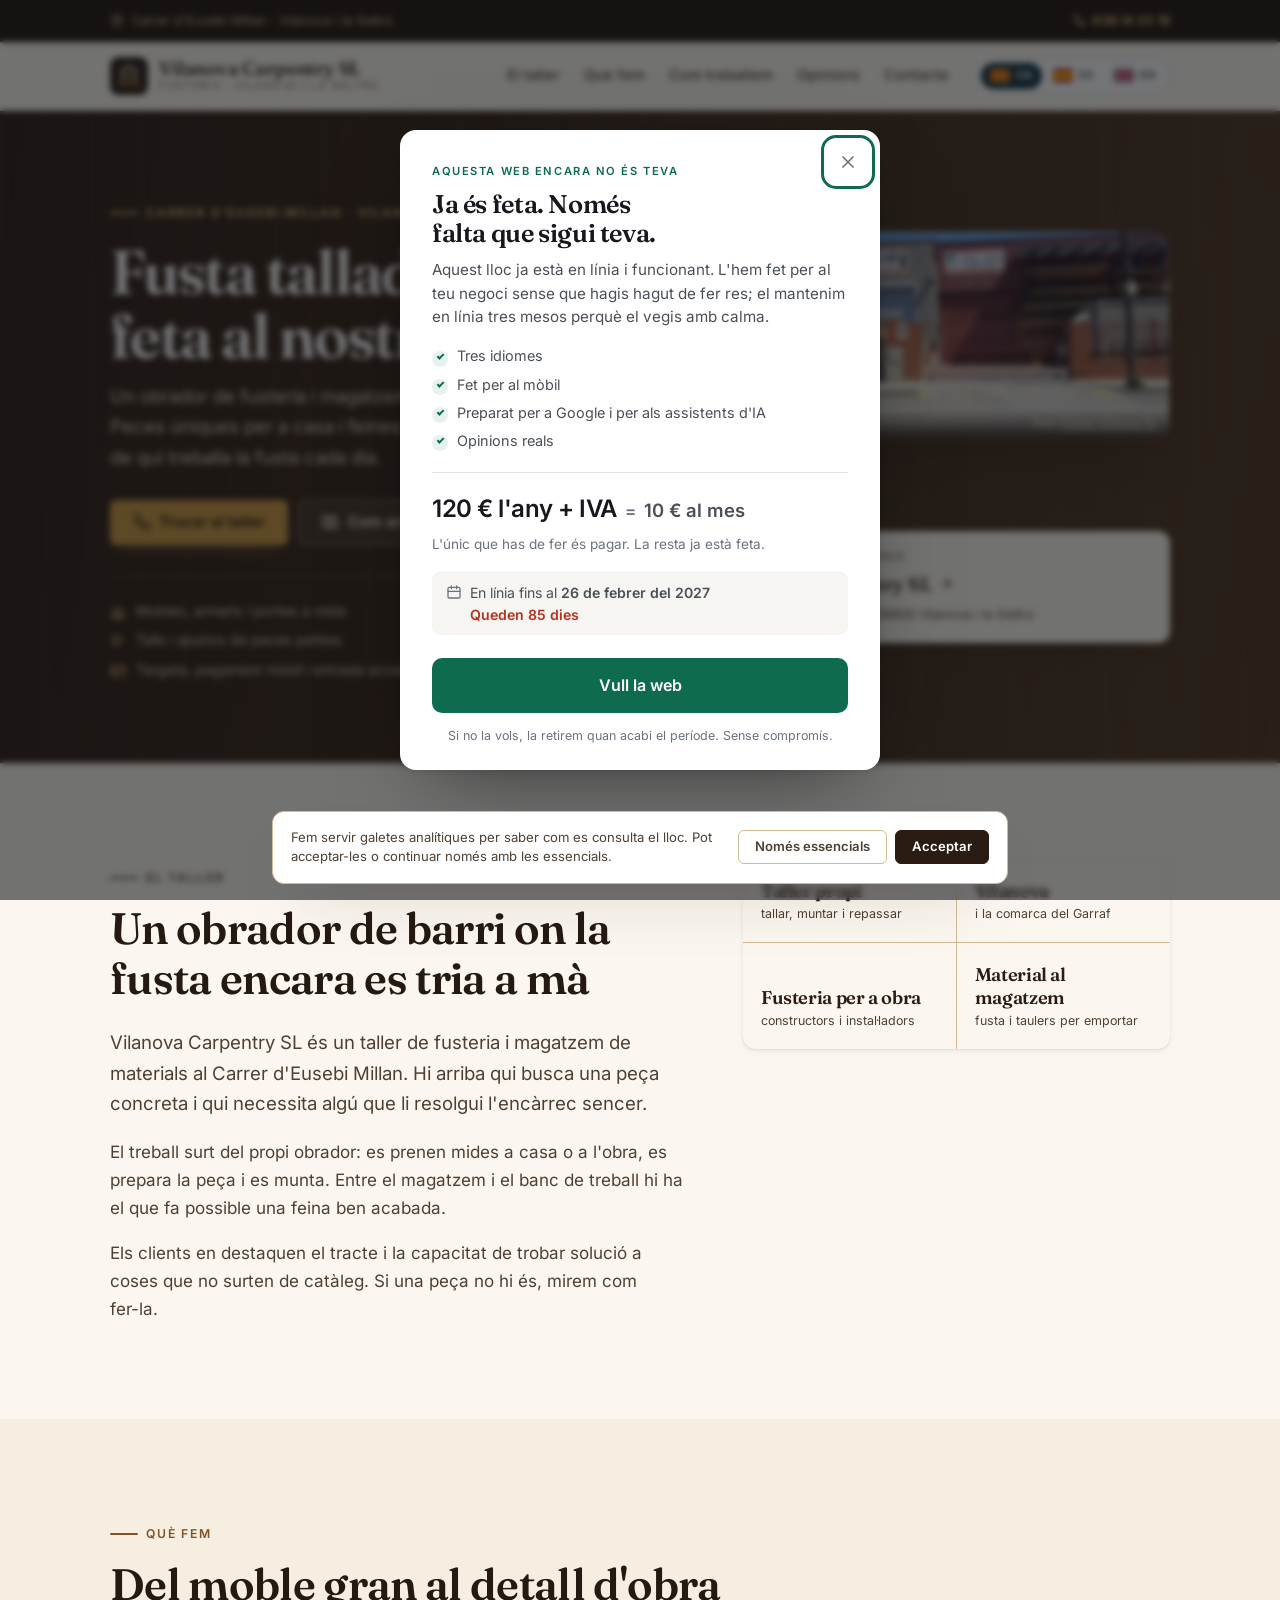
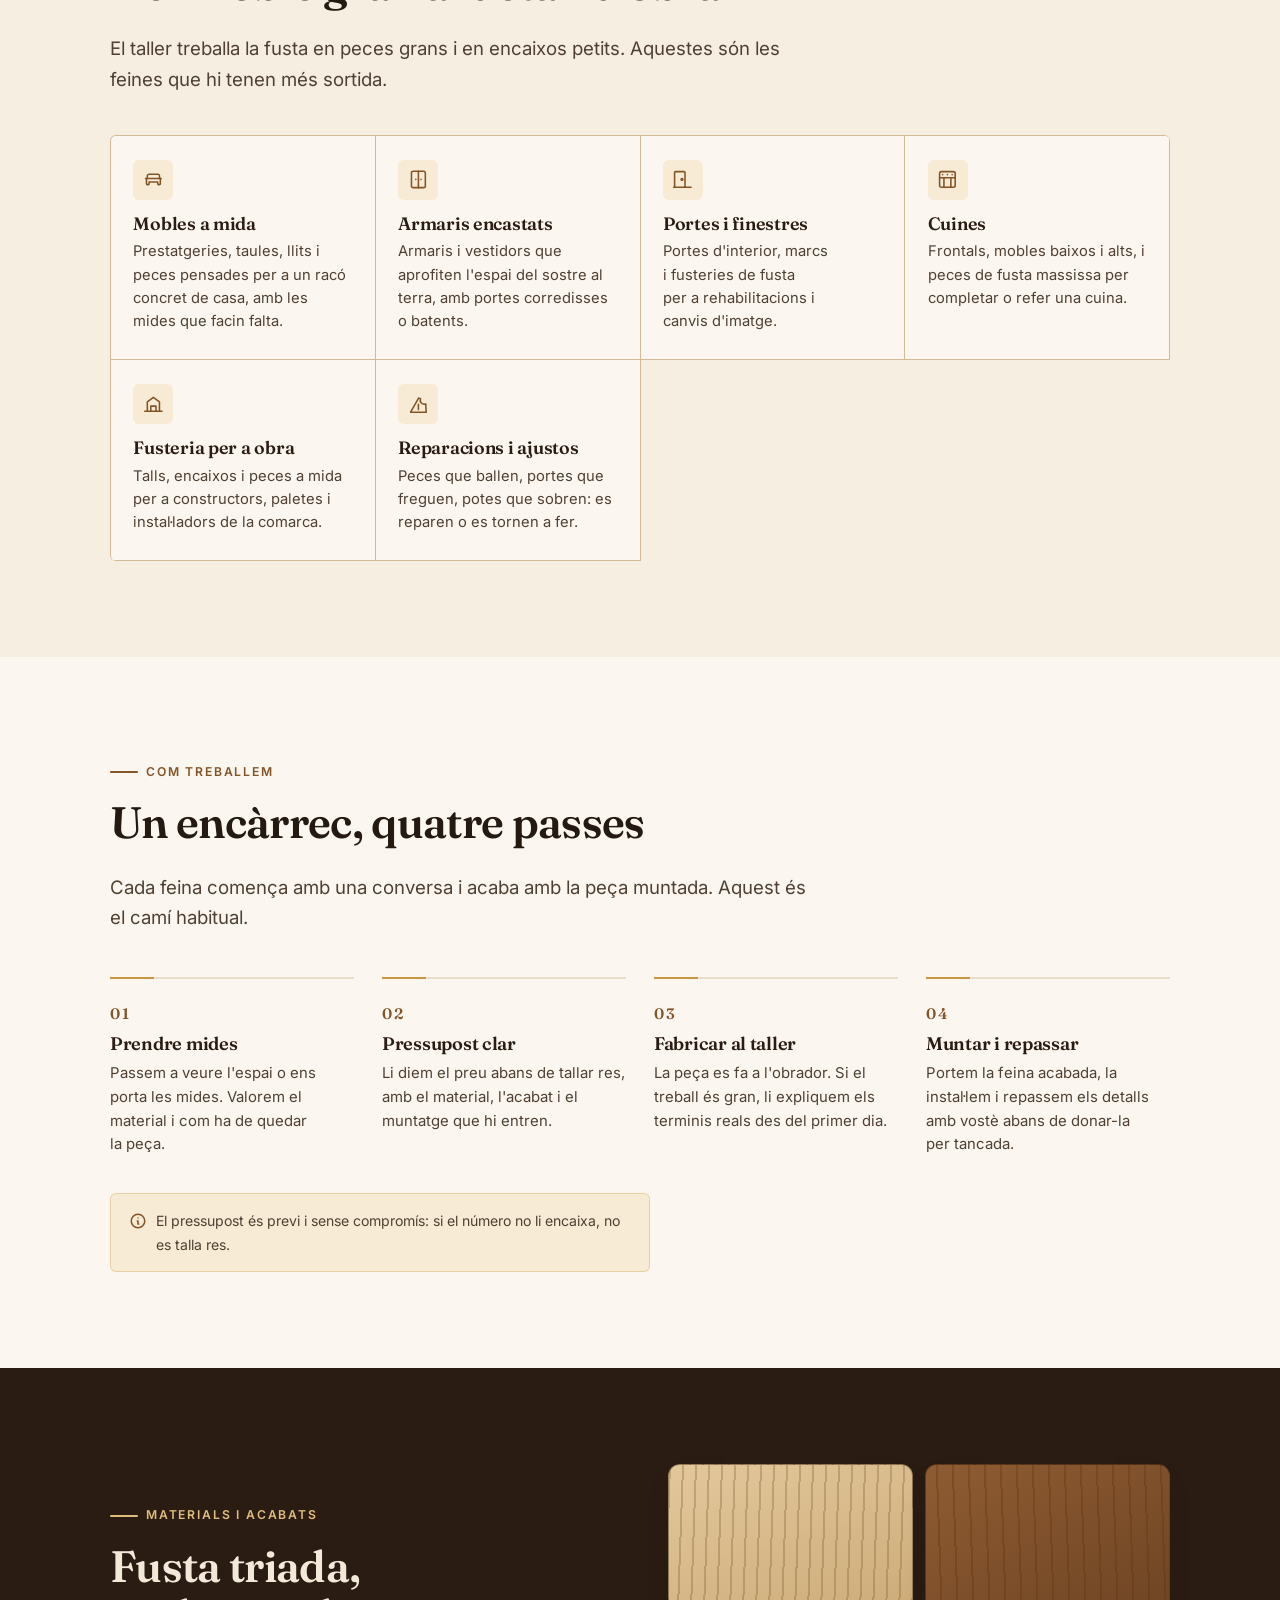
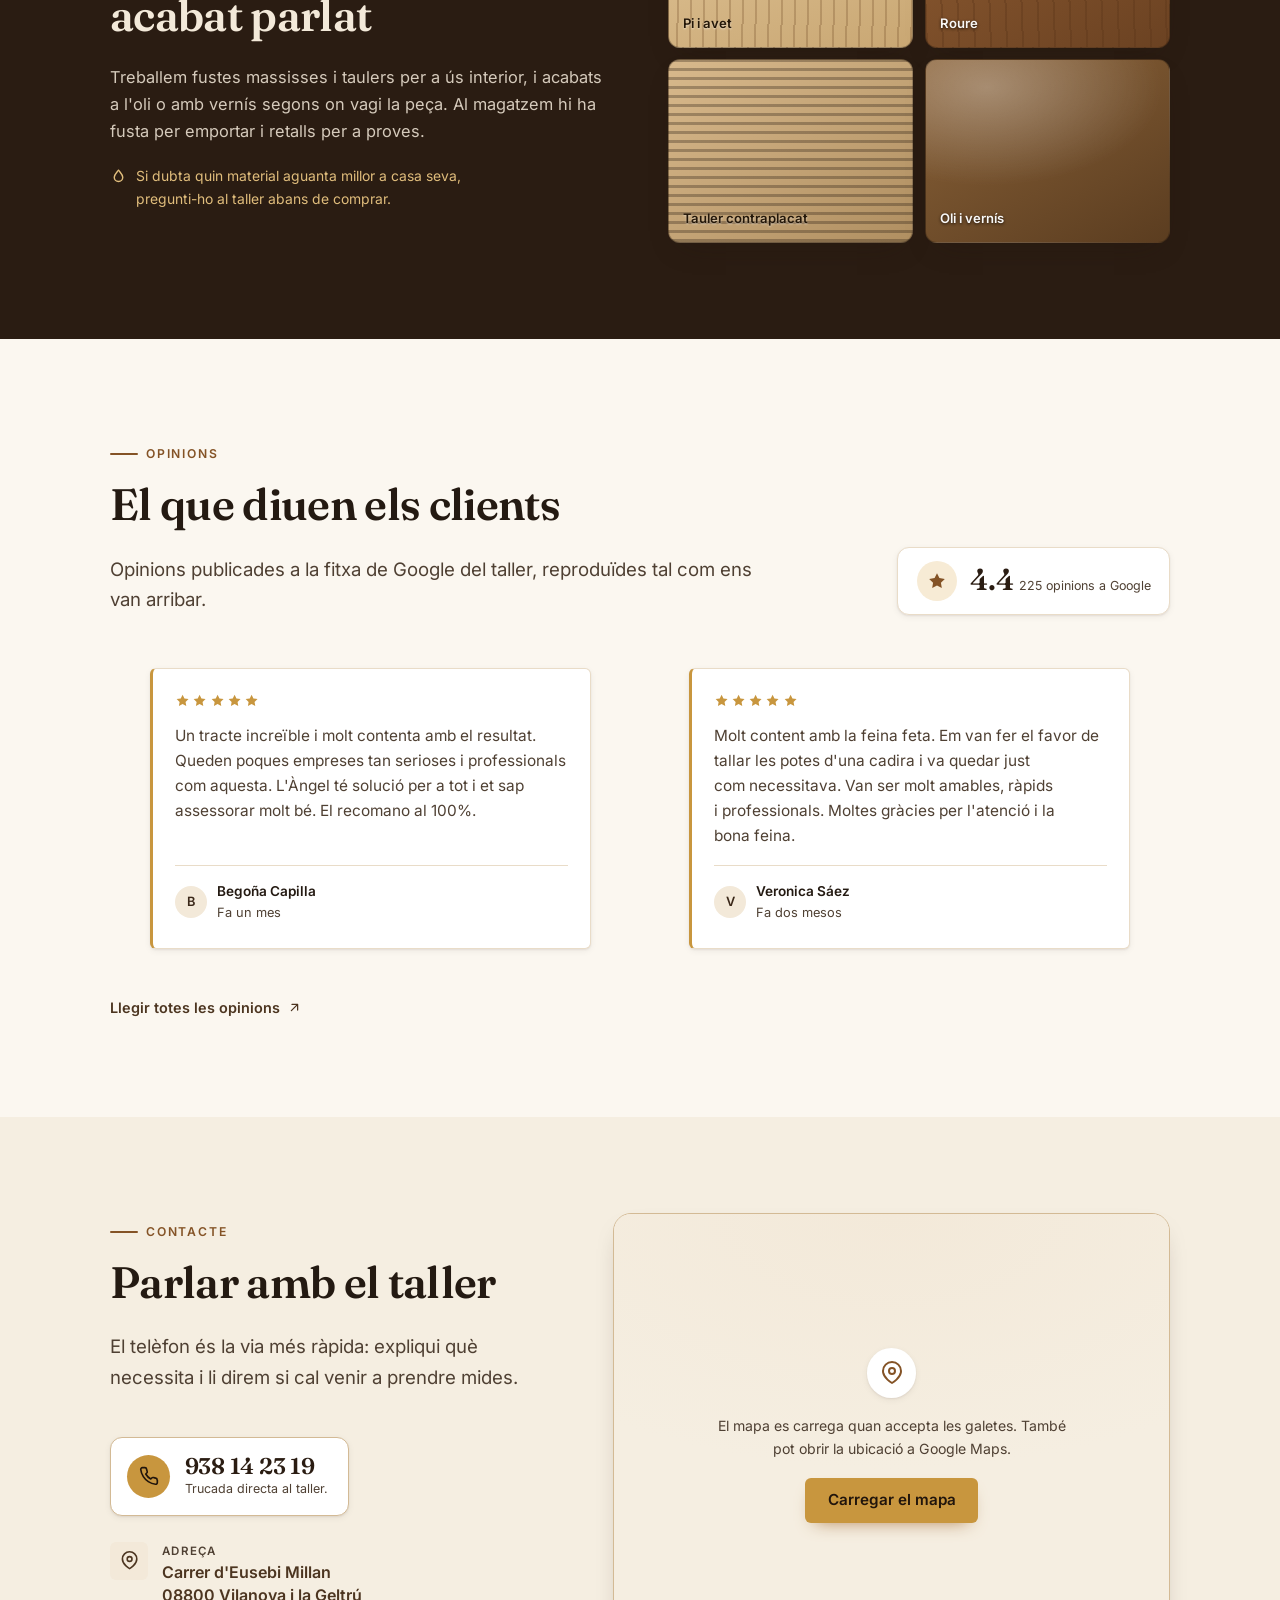
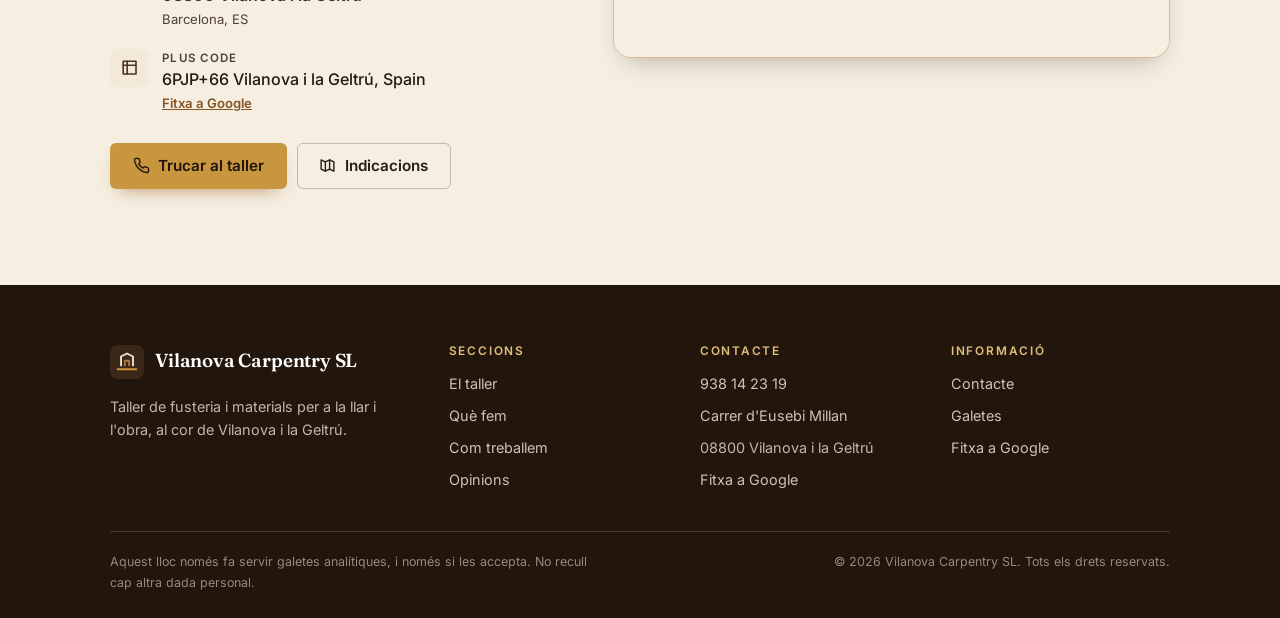
<file: index.html>
<!DOCTYPE html>
<html lang="ca" dir="ltr">
<head>
<meta charset="utf-8">
<meta name="viewport" content="width=device-width, initial-scale=1">
<title>Vilanova Carpentry SL · Fusteria i materials a Vilanova i la Geltrú</title>
<meta name="description" content="Taller de fusteria al Carrer d&#39;Eusebi Millan, Vilanova i la Geltrú. Mobles a mida, armaris encastats, portes, cuines i fusteria per a obra. Pressupost per telèfon: 938 14 23 19.">
<meta name="author" content="Vilanova Carpentry SL">
<meta name="theme-color" content="#2a1c12">
<meta name="robots" content="index, follow">
<link rel="canonical" href="https://vilanovacarpentry.vilanovailageltru.info/">

<meta property="og:type" content="website">
<meta property="og:site_name" content="Vilanova Carpentry SL">
<meta property="og:title" content="Vilanova Carpentry SL · Fusteria i materials a Vilanova i la Geltrú">
<meta property="og:description" content="Taller de fusteria al Carrer d&#39;Eusebi Millan, Vilanova i la Geltrú. Mobles a mida, armaris encastats, portes, cuines i fusteria per a obra. Pressupost per telèfon: 938 14 23 19.">
<meta property="og:locale" content="ca_ES">
<meta property="og:url" content="https://vilanovacarpentry.vilanovailageltru.info/">
<meta property="og:image" content="https://vilanovacarpentry.vilanovailageltru.info/assets/img/og-image.jpg">
<meta property="og:image:width" content="1200">
<meta property="og:image:height" content="630">
<meta property="og:image:alt" content="Vilanova Carpentry SL, taller de fusteria i materials a Vilanova i la Geltrú">
<meta name="twitter:card" content="summary_large_image">
<meta name="twitter:title" content="Vilanova Carpentry SL · Fusteria i materials a Vilanova i la Geltrú">
<meta name="twitter:description" content="Taller de fusteria al Carrer d&#39;Eusebi Millan, Vilanova i la Geltrú. Mobles a mida, armaris encastats, portes, cuines i fusteria per a obra. Pressupost per telèfon: 938 14 23 19.">
<meta name="twitter:image" content="https://vilanovacarpentry.vilanovailageltru.info/assets/img/og-image.jpg">


<link rel="alternate" hreflang="ca-ES" href="https://vilanovacarpentry.vilanovailageltru.info/">

<link rel="alternate" hreflang="es-ES" href="https://vilanovacarpentry.vilanovailageltru.info/es/">

<link rel="alternate" hreflang="en-GB" href="https://vilanovacarpentry.vilanovailageltru.info/en/">

<link rel="alternate" hreflang="x-default" href="https://vilanovacarpentry.vilanovailageltru.info/">


<link rel="icon" href="./assets/img/favicon.svg" type="image/svg+xml">
<link rel="apple-touch-icon" href="./assets/img/apple-touch-icon.png">
<link rel="manifest" href="./site.webmanifest">
<link rel="preload" href="./assets/fonts/fraunces-latin.woff2" as="font" type="font/woff2" crossorigin>
<link rel="preload" href="./assets/fonts/inter-latin.woff2" as="font" type="font/woff2" crossorigin>
<link rel="stylesheet" href="./assets/css/components.css">
<link rel="stylesheet" href="./assets/css/header-tools.css">
<link rel="stylesheet" href="./assets/css/styles.css">
<link rel="stylesheet" href="./assets/css/offer-panel.css">

<script>
  /* Google Analytics 4 with consent mode. Goes in <head> of every generated page,
     before any other script. Nothing is fetched from Google until the visitor
     accepts, and storage stays denied by default even if the tag loads elsewhere. */
  (function () {
    var ID = 'G-71LT2Q093H';
    var KEY = 'cookie-consent-v1';
    var accepted = false;
    try { accepted = localStorage.getItem(KEY) === 'accepted'; } catch (e) {}

    window.dataLayer = window.dataLayer || [];
    window.gtag = function () { window.dataLayer.push(arguments); };
    gtag('js', new Date());

    gtag('consent', 'default', {
      ad_storage: 'denied',
      ad_user_data: 'denied',
      ad_personalization: 'denied',
      analytics_storage: 'denied'
    });

    function load() {
      if (window.__gaLoaded) return;
      window.__gaLoaded = true;
      var s = document.createElement('script');
      s.async = true;
      s.src = 'https://www.googletagmanager.com/gtag/js?id=' + ID;
      document.head.appendChild(s);
      gtag('config', ID);
    }

    function grant() {
      load();
      gtag('consent', 'update', {
        ad_storage: 'granted',
        ad_user_data: 'granted',
        ad_personalization: 'granted',
        analytics_storage: 'granted'
      });
    }

    /* The cookie banner calls this from BOTH buttons; nothing touches Google before it runs. */
    window.__analyticsConsent = function (isAccepted) {
      try { localStorage.setItem(KEY, isAccepted ? 'accepted' : 'essential'); } catch (e) {}
      if (isAccepted) grant();
    };

    if (accepted) grant();
  })();
</script>
<script type="application/ld+json">
{
  "@context": "https://schema.org",
  "@type": "HomeAndConstructionBusiness",
  "@id": "https://vilanovacarpentry.vilanovailageltru.info/#business",
  "name": "Vilanova Carpentry SL",
  "url": "https://vilanovacarpentry.vilanovailageltru.info",
  "image": "https://vilanovacarpentry.vilanovailageltru.info/assets/img/og-image.jpg",
  "telephone": "+34938142319",
  "address": {
    "@type": "PostalAddress",
    "streetAddress": "Carrer d'Eusebi Millan",
    "postalCode": "08800",
    "addressLocality": "Vilanova i la Geltrú",
    "addressRegion": "Barcelona",
    "addressCountry": "ES"
  },
  "geo": {
    "@type": "GeoCoordinates",
    "latitude": 41.2305911,
    "longitude": 1.7355798999999998
  },
  "hasMap": "https://maps.google.com/?cid=16776765547347036524&g_mp=Cilnb29nbGUubWFwcy5wbGFjZXMudjEuUGxhY2VzLlNlYXJjaE5lYXJieRACGAQgAA",
  "inLanguage": "ca",
  "aggregateRating": {
    "@type": "AggregateRating",
    "ratingValue": 4.4,
    "reviewCount": 225,
    "bestRating": 5,
    "worstRating": 1
  }
}
</script>
</head>
<body>
<a class="skip-link" href="#main">Ves al contingut principal</a>

<div class="topbar">
  <div class="wrap topbar__inner">
    <p class="topbar__note">
      <svg viewBox="0 0 24 24" width="14" height="14" fill="none" stroke="currentColor" stroke-width="2" stroke-linecap="round" stroke-linejoin="round" aria-hidden="true"><path d="M21 10c0 7-9 12-9 12S3 17 3 10a9 9 0 0 1 18 0Z"/><circle cx="12" cy="10" r="3"/></svg>
      Carrer d&#39;Eusebi Millan · Vilanova i la Geltrú
    </p>
    <div class="topbar__right">
      <a class="topbar__tel" href="tel:+34938142319">
        <svg viewBox="0 0 24 24" width="13" height="13" fill="none" stroke="currentColor" stroke-width="2" stroke-linecap="round" stroke-linejoin="round" aria-hidden="true"><path d="M22 16.9v3a2 2 0 0 1-2.2 2 19.8 19.8 0 0 1-8.6-3.1 19.5 19.5 0 0 1-6-6A19.8 19.8 0 0 1 2.1 4.2 2 2 0 0 1 4.1 2h3a2 2 0 0 1 2 1.7c.1.9.4 1.8.7 2.6a2 2 0 0 1-.5 2.1L8.1 9.6a16 16 0 0 0 6 6l1.2-1.2a2 2 0 0 1 2.1-.5c.8.3 1.7.6 2.6.7a2 2 0 0 1 1.7 2.1Z"/></svg>
        938 14 23 19
      </a>
      <nav class="langs" aria-label="Canvi d&#39;idioma">
        
        <a class="langs__link" href="./" hreflang="ca" lang="ca" aria-current="true">
          <span class="langs__flag" aria-hidden="true"><svg viewBox="0 0 24 16"><rect width="24" height="16" fill="#fcdd09"/><g fill="#da121a"><rect y="1.7778" width="24" height="1.7778"/><rect y="5.3334" width="24" height="1.7778"/><rect y="8.889" width="24" height="1.7778"/><rect y="12.4446" width="24" height="1.7778"/></g></svg></span>
          <span class="langs__code">ca</span>
          <span class="sr-only">Català</span>
        </a>
        
        <a class="langs__link" href="./es/" hreflang="es" lang="es">
          <span class="langs__flag" aria-hidden="true"><svg viewBox="0 0 24 16"><rect width="24" height="16" fill="#c60b1e"/><rect y="4" width="24" height="8" fill="#ffc400"/></svg></span>
          <span class="langs__code">es</span>
          <span class="sr-only">Español</span>
        </a>
        
        <a class="langs__link" href="./en/" hreflang="en" lang="en">
          <span class="langs__flag" aria-hidden="true"><svg viewBox="0 0 24 16"><rect width="24" height="16" fill="#00247d"/><path d="M0 0 24 16M24 0 0 16" stroke="#fff" stroke-width="3.2"/><path d="M0 0 24 16M24 0 0 16" stroke="#cf142b" stroke-width="1.6"/><path d="M12 0v16M0 8h24" stroke="#fff" stroke-width="5.2"/><path d="M12 0v16M0 8h24" stroke="#cf142b" stroke-width="3"/></svg></span>
          <span class="langs__code">en</span>
          <span class="sr-only">English</span>
        </a>
        
      </nav>
    </div>
  </div>
</div>

<header class="header">
  <div class="wrap header__inner">
    <a class="brand" href="./" aria-label="Vilanova Carpentry SL — Vilanova i la Geltrú">
      <svg class="brand__mark" viewBox="0 0 40 40" width="38" height="38" aria-hidden="true">
        <rect width="40" height="40" rx="9" fill="#2a1c12"/>
        <path d="M9 28.5h22" stroke="#c8963e" stroke-width="2.2" stroke-linecap="round"/>
        <path d="M13 24V13.5l7-3.5 7 3.5V24" stroke="#e8dcc9" stroke-width="2.2" fill="none" stroke-linecap="round" stroke-linejoin="round"/>
        <path d="M17.5 24v-5.5h5V24" stroke="#a9743f" stroke-width="2.2" fill="none" stroke-linecap="round" stroke-linejoin="round"/>
      </svg>
      <span class="brand__text">
        <span class="brand__name">Vilanova Carpentry SL</span>
        <span class="brand__sub">Fusteria · Vilanova i la Geltrú</span>
      </span>
    </a>
    <nav class="nav" id="site-nav" data-open="false" aria-label="Navegació principal">
      <ul class="nav__list">
        <li><a class="nav__link" href="#workshop">El taller</a></li>
        <li><a class="nav__link" href="#work">Què fem</a></li>
        <li><a class="nav__link" href="#process">Com treballem</a></li>
        <li><a class="nav__link" href="#reviews">Opinions</a></li>
        <li><a class="nav__link" href="#contact">Contacte</a></li>
      </ul>
    </nav>
    <button class="nav-toggle" type="button" aria-expanded="false" aria-controls="site-nav" aria-label="Obre el menú">
      <svg viewBox="0 0 24 24" width="22" height="22" fill="none" stroke="currentColor" stroke-width="2" stroke-linecap="round" aria-hidden="true"><path d="M4 7h16M4 12h16M4 17h16"/></svg>
    </button>
  </div>
</header>

<main id="main">

  <section class="hero" aria-labelledby="hero-title">
    <div class="wrap hero__inner">
      <div class="hero__copy">
        <p class="eyebrow hero__eyebrow">Carrer d&#39;Eusebi Millan · Vilanova i la Geltrú</p>
        <h1 class="hero__title" id="hero-title">Fusta tallada a mida, feta al nostre taller</h1>
        <p class="hero__subtitle">Un obrador de fusteria i magatzem de materials a Vilanova. Peces úniques per a casa i feines per a obra, amb el consell de qui treballa la fusta cada dia.</p>
        <div class="hero__actions">
          <a class="btn btn--primary" href="tel:+34938142319">
            <svg viewBox="0 0 24 24" width="18" height="18" fill="none" stroke="currentColor" stroke-width="2" stroke-linecap="round" stroke-linejoin="round" aria-hidden="true"><path d="M22 16.9v3a2 2 0 0 1-2.2 2 19.8 19.8 0 0 1-8.6-3.1 19.5 19.5 0 0 1-6-6A19.8 19.8 0 0 1 2.1 4.2 2 2 0 0 1 4.1 2h3a2 2 0 0 1 2 1.7c.1.9.4 1.8.7 2.6a2 2 0 0 1-.5 2.1L8.1 9.6a16 16 0 0 0 6 6l1.2-1.2a2 2 0 0 1 2.1-.5c.8.3 1.7.6 2.6.7a2 2 0 0 1 1.7 2.1Z"/></svg>
            Trucar al taller
          </a>
          <a class="btn btn--light" href="https://www.google.com/maps/dir/?api=1&amp;destination=41.2305911,1.7355798999999998" target="_blank" rel="noopener">
            <svg viewBox="0 0 24 24" width="18" height="18" fill="none" stroke="currentColor" stroke-width="2" stroke-linecap="round" stroke-linejoin="round" aria-hidden="true"><path d="M9 20 3 17V4l6 3 6-3 6 3v13l-6-3-6 3Z"/><path d="M9 7v13M15 4v13"/></svg>
            Com arribar-hi
          </a>
        </div>
        <ul class="hero__facts">
          <li>
            <svg viewBox="0 0 24 24" width="16" height="16" fill="none" stroke="currentColor" stroke-width="2" stroke-linecap="round" stroke-linejoin="round" aria-hidden="true"><path d="M3 21h18"/><path d="M5 21V9l7-4 7 4v12"/><path d="M9.5 21v-6h5v6"/></svg>
            <span>Mobles, armaris i portes a mida</span>
          </li>
          <li>
            <svg viewBox="0 0 24 24" width="16" height="16" fill="none" stroke="currentColor" stroke-width="2" stroke-linecap="round" stroke-linejoin="round" aria-hidden="true"><path d="M4 6h9l4 4-9 9-4-4V6Z"/><path d="M13 6l5 5"/></svg>
            <span>Talls i ajustos de peces petites</span>
          </li>
          <li>
            <svg viewBox="0 0 24 24" width="16" height="16" fill="none" stroke="currentColor" stroke-width="2" stroke-linecap="round" stroke-linejoin="round" aria-hidden="true"><rect x="2" y="5" width="20" height="14" rx="2.5"/><path d="M2 10h20"/><path d="M6 15h4"/></svg>
            <span>Targeta, pagament mòbil i entrada accessible</span>
          </li>
        </ul>
      </div>
      
      <figure class="hero__photo">
        <img src="./assets/img/hero-photo.jpg" alt="Vista del taller de fusteria i del material apilat" width="640" height="360" fetchpriority="high" decoding="async">
        
        <figcaption data-photo-credit>
          Foto:
          <a href="https://maps.google.com/maps/contrib/114075998737989377158" target="_blank" rel="noopener nofollow">Fustes Vilanova SL</a>
        </figcaption>
        
      </figure>
      
      <div class="hero__plate">
        <p class="hero__plateKicker">Veure la fitxa a Google</p>
        <a class="hero__plateLink" href="https://maps.google.com/?cid=16776765547347036524&amp;g_mp=Cilnb29nbGUubWFwcy5wbGFjZXMudjEuUGxhY2VzLlNlYXJjaE5lYXJieRACGAQgAA" target="_blank" rel="noopener">
          Vilanova Carpentry SL
          <svg viewBox="0 0 24 24" width="15" height="15" fill="none" stroke="currentColor" stroke-width="2" stroke-linecap="round" stroke-linejoin="round" aria-hidden="true"><path d="M7 17 17 7M8 7h9v9"/></svg>
        </a>
        <p class="hero__plateMeta">Carrer d&#39;Eusebi Millan · 08800 Vilanova i la Geltrú</p>
      </div>
    </div>
  </section>

  <section class="section" id="workshop" aria-labelledby="workshop-title">
    <div class="wrap">
      <div class="about__grid">
        <div class="about__copy reveal">
          <p class="eyebrow">El taller</p>
          <h2 class="h2" id="workshop-title">Un obrador de barri on la fusta encara es tria a mà</h2>
          <p class="lead">Vilanova Carpentry SL és un taller de fusteria i magatzem de materials al Carrer d&#39;Eusebi Millan. Hi arriba qui busca una peça concreta i qui necessita algú que li resolgui l&#39;encàrrec sencer.</p>
          <p>El treball surt del propi obrador: es prenen mides a casa o a l&#39;obra, es prepara la peça i es munta. Entre el magatzem i el banc de treball hi ha el que fa possible una feina ben acabada.</p>
          <p>Els clients en destaquen el tracte i la capacitat de trobar solució a coses que no surten de catàleg. Si una peça no hi és, mirem com fer-la.</p>
        </div>
        <dl class="facts reveal">
          <div class="fact">
            <dt class="fact__label">tallar, muntar i repassar</dt>
            <dd class="fact__value fact__value--word">Taller propi</dd>
          </div>
          <div class="fact">
            <dt class="fact__label">i la comarca del Garraf</dt>
            <dd class="fact__value fact__value--word">Vilanova</dd>
          </div>
          <div class="fact">
            <dt class="fact__label">constructors i instal·ladors</dt>
            <dd class="fact__value fact__value--word">Fusteria per a obra</dd>
          </div>
          <div class="fact">
            <dt class="fact__label">fusta i taulers per emportar</dt>
            <dd class="fact__value fact__value--word">Material al magatzem</dd>
          </div>

        </dl>
      </div>
    </div>
  </section>

  <section class="section section--board" id="work" aria-labelledby="work-title">
    <div class="wrap">
      <div class="reveal">
        <p class="eyebrow">Què fem</p>
        <h2 class="h2" id="work-title">Del moble gran al detall d&#39;obra</h2>
        <p class="lead">El taller treballa la fusta en peces grans i en encaixos petits. Aquestes són les feines que hi tenen més sortida.</p>
      </div>
      <ul class="work-grid">
        
        <li class="card work-card reveal">
          <span class="card__icon" aria-hidden="true"><svg viewBox="0 0 24 24" fill="none" stroke="currentColor" stroke-width="1.8" stroke-linecap="round" stroke-linejoin="round" aria-hidden="true"><path d="M3 11h18"/><path d="M5 11V8a2 2 0 0 1 2-2h10a2 2 0 0 1 2 2v3"/><path d="M4 11v6a1 1 0 0 0 1 1h1a1 1 0 0 0 1-1v-2h10v2a1 1 0 0 0 1 1h1a1 1 0 0 0 1-1v-6"/></svg></span>
          <h3>Mobles a mida</h3>
          <p>Prestatgeries, taules, llits i peces pensades per a un racó concret de casa, amb les mides que facin falta.</p>
        </li>
        
        <li class="card work-card reveal">
          <span class="card__icon" aria-hidden="true"><svg viewBox="0 0 24 24" fill="none" stroke="currentColor" stroke-width="1.8" stroke-linecap="round" stroke-linejoin="round" aria-hidden="true"><rect x="4" y="2.5" width="16" height="19" rx="2"/><path d="M12 2.5v19"/><path d="M9 12h.01M15 12h.01"/></svg></span>
          <h3>Armaris encastats</h3>
          <p>Armaris i vestidors que aprofiten l&#39;espai del sostre al terra, amb portes corredisses o batents.</p>
        </li>
        
        <li class="card work-card reveal">
          <span class="card__icon" aria-hidden="true"><svg viewBox="0 0 24 24" fill="none" stroke="currentColor" stroke-width="1.8" stroke-linecap="round" stroke-linejoin="round" aria-hidden="true"><path d="M3 21V4a1 1 0 0 1 1-1h10a1 1 0 0 1 1 1v17"/><path d="M2 21h20"/><circle cx="11.5" cy="12" r="1"/></svg></span>
          <h3>Portes i finestres</h3>
          <p>Portes d&#39;interior, marcs i fusteries de fusta per a rehabilitacions i canvis d&#39;imatge.</p>
        </li>
        
        <li class="card work-card reveal">
          <span class="card__icon" aria-hidden="true"><svg viewBox="0 0 24 24" fill="none" stroke="currentColor" stroke-width="1.8" stroke-linecap="round" stroke-linejoin="round" aria-hidden="true"><rect x="3" y="3" width="18" height="18" rx="2"/><path d="M3 10h18"/><path d="M8 10v11M16 10v11"/><path d="M6.5 6.5h.01M12 6.5h.01M17.5 6.5h.01"/></svg></span>
          <h3>Cuines</h3>
          <p>Frontals, mobles baixos i alts, i peces de fusta massissa per completar o refer una cuina.</p>
        </li>
        
        <li class="card work-card reveal">
          <span class="card__icon" aria-hidden="true"><svg viewBox="0 0 24 24" fill="none" stroke="currentColor" stroke-width="1.8" stroke-linecap="round" stroke-linejoin="round" aria-hidden="true"><path d="M2 20h20"/><path d="M5 20V9l7-5 7 5v11"/><path d="M9 20v-6h6v6"/></svg></span>
          <h3>Fusteria per a obra</h3>
          <p>Talls, encaixos i peces a mida per a constructors, paletes i instal·ladors de la comarca.</p>
        </li>
        
        <li class="card work-card reveal">
          <span class="card__icon" aria-hidden="true"><svg viewBox="0 0 24 24" fill="none" stroke="currentColor" stroke-width="1.8" stroke-linecap="round" stroke-linejoin="round" aria-hidden="true"><path d="M14.5 5.5a4.5 4.5 0 0 0 5.9 5.9L21 21H3l9.4-16.4a4.5 4.5 0 0 0 2.1.9Z"/><path d="M12 12v6"/></svg></span>
          <h3>Reparacions i ajustos</h3>
          <p>Peces que ballen, portes que freguen, potes que sobren: es reparen o es tornen a fer.</p>
        </li>
        
      </ul>
    </div>
  </section>

  <section class="section" id="process" aria-labelledby="process-title">
    <div class="wrap">
      <div class="process__head reveal">
        <p class="eyebrow">Com treballem</p>
        <h2 class="h2" id="process-title">Un encàrrec, quatre passes</h2>
        <p class="lead">Cada feina comença amb una conversa i acaba amb la peça muntada. Aquest és el camí habitual.</p>
      </div>
      <ol class="steps">
        
        <li class="step reveal">
          <span class="step__num" aria-hidden="true"></span>
          <h3 class="step__title">Prendre mides</h3>
          <p class="step__text">Passem a veure l&#39;espai o ens porta les mides. Valorem el material i com ha de quedar la peça.</p>
        </li>
        
        <li class="step reveal">
          <span class="step__num" aria-hidden="true"></span>
          <h3 class="step__title">Pressupost clar</h3>
          <p class="step__text">Li diem el preu abans de tallar res, amb el material, l&#39;acabat i el muntatge que hi entren.</p>
        </li>
        
        <li class="step reveal">
          <span class="step__num" aria-hidden="true"></span>
          <h3 class="step__title">Fabricar al taller</h3>
          <p class="step__text">La peça es fa a l&#39;obrador. Si el treball és gran, li expliquem els terminis reals des del primer dia.</p>
        </li>
        
        <li class="step reveal">
          <span class="step__num" aria-hidden="true"></span>
          <h3 class="step__title">Muntar i repassar</h3>
          <p class="step__text">Portem la feina acabada, la instal·lem i repassem els detalls amb vostè abans de donar-la per tancada.</p>
        </li>
        
      </ol>
      <p class="process__note">
        <svg viewBox="0 0 24 24" width="18" height="18" fill="none" stroke="currentColor" stroke-width="2" stroke-linecap="round" stroke-linejoin="round" aria-hidden="true"><circle cx="12" cy="12" r="9"/><path d="M12 8h.01M11 12h1v4h1"/></svg>
        El pressupost és previ i sense compromís: si el número no li encaixa, no es talla res.
      </p>
    </div>
  </section>

  <section class="section section--timber" id="materials" aria-labelledby="materials-title">
    <div class="wrap">
      <div class="materials__grid">
        <div class="reveal">
          <p class="eyebrow">Materials i acabats</p>
          <h2 class="h2" id="materials-title">Fusta triada, acabat parlat</h2>
          <p class="materials__text">Treballem fustes massisses i taulers per a ús interior, i acabats a l&#39;oli o amb vernís segons on vagi la peça. Al magatzem hi ha fusta per emportar i retalls per a proves.</p>
          <p class="materials__note">
            <svg viewBox="0 0 24 24" width="17" height="17" fill="none" stroke="currentColor" stroke-width="2" stroke-linecap="round" stroke-linejoin="round" aria-hidden="true"><path d="M12 3c3 4 6 6.6 6 10a6 6 0 0 1-12 0c0-3.4 3-6 6-10Z"/></svg>
            Si dubta quin material aguanta millor a casa seva, pregunti-ho al taller abans de comprar.
          </p>
        </div>
        <div class="swatches reveal" aria-hidden="true">
          <div class="swatch swatch--pine"><span>Pi i avet</span></div>
          <div class="swatch swatch--oak"><span>Roure</span></div>
          <div class="swatch swatch--ply"><span>Tauler contraplacat</span></div>
          <div class="swatch swatch--oil"><span>Oli i vernís</span></div>
        </div>
      </div>
    </div>
  </section>

  <section class="section" id="reviews" aria-labelledby="reviews-title">
    <div class="wrap">
      <div class="reviews__head reveal">
        <div>
          <p class="eyebrow">Opinions</p>
          <h2 class="h2" id="reviews-title">El que diuen els clients</h2>
          <p class="lead">Opinions publicades a la fitxa de Google del taller, reproduïdes tal com ens van arribar.</p>
        </div>
        <div class="reviews__score">
          <span class="reviews__star" aria-hidden="true">
            <svg viewBox="0 0 24 24" fill="currentColor"><path d="M12 2.6l2.9 5.9 6.5.95-4.7 4.6 1.1 6.45L12 17.4l-5.8 3.1 1.1-6.45-4.7-4.6 6.5-.95L12 2.6Z"/></svg>
          </span>
          <div>
            <span class="reviews__value">4.4</span>
            <span class="reviews__meta">225 opinions a Google</span>
          </div>
        </div>
      </div>
      <div class="quotes">
        
        <figure class="quote reveal">
          <div class="quote__stars" aria-label="5 de 5 estrelles">
            <svg viewBox="0 0 24 24" fill="currentColor" aria-hidden="true"><path d="M12 2.6l2.9 5.9 6.5.95-4.7 4.6 1.1 6.45L12 17.4l-5.8 3.1 1.1-6.45-4.7-4.6 6.5-.95L12 2.6Z"/></svg><svg viewBox="0 0 24 24" fill="currentColor" aria-hidden="true"><path d="M12 2.6l2.9 5.9 6.5.95-4.7 4.6 1.1 6.45L12 17.4l-5.8 3.1 1.1-6.45-4.7-4.6 6.5-.95L12 2.6Z"/></svg><svg viewBox="0 0 24 24" fill="currentColor" aria-hidden="true"><path d="M12 2.6l2.9 5.9 6.5.95-4.7 4.6 1.1 6.45L12 17.4l-5.8 3.1 1.1-6.45-4.7-4.6 6.5-.95L12 2.6Z"/></svg><svg viewBox="0 0 24 24" fill="currentColor" aria-hidden="true"><path d="M12 2.6l2.9 5.9 6.5.95-4.7 4.6 1.1 6.45L12 17.4l-5.8 3.1 1.1-6.45-4.7-4.6 6.5-.95L12 2.6Z"/></svg><svg viewBox="0 0 24 24" fill="currentColor" aria-hidden="true"><path d="M12 2.6l2.9 5.9 6.5.95-4.7 4.6 1.1 6.45L12 17.4l-5.8 3.1 1.1-6.45-4.7-4.6 6.5-.95L12 2.6Z"/></svg>
          </div>
          <blockquote><p>Un tracte increïble i molt contenta amb el resultat. Queden poques empreses tan serioses i professionals com aquesta. L&#39;Àngel té solució per a tot i et sap assessorar molt bé. El recomano al 100%.</p></blockquote>
          <figcaption>
            <span class="quote__avatar" aria-hidden="true">B</span>
            <span>
              <strong>Begoña Capilla</strong>
              Fa un mes
            </span>
          </figcaption>
        </figure>
        
        <figure class="quote reveal">
          <div class="quote__stars" aria-label="5 de 5 estrelles">
            <svg viewBox="0 0 24 24" fill="currentColor" aria-hidden="true"><path d="M12 2.6l2.9 5.9 6.5.95-4.7 4.6 1.1 6.45L12 17.4l-5.8 3.1 1.1-6.45-4.7-4.6 6.5-.95L12 2.6Z"/></svg><svg viewBox="0 0 24 24" fill="currentColor" aria-hidden="true"><path d="M12 2.6l2.9 5.9 6.5.95-4.7 4.6 1.1 6.45L12 17.4l-5.8 3.1 1.1-6.45-4.7-4.6 6.5-.95L12 2.6Z"/></svg><svg viewBox="0 0 24 24" fill="currentColor" aria-hidden="true"><path d="M12 2.6l2.9 5.9 6.5.95-4.7 4.6 1.1 6.45L12 17.4l-5.8 3.1 1.1-6.45-4.7-4.6 6.5-.95L12 2.6Z"/></svg><svg viewBox="0 0 24 24" fill="currentColor" aria-hidden="true"><path d="M12 2.6l2.9 5.9 6.5.95-4.7 4.6 1.1 6.45L12 17.4l-5.8 3.1 1.1-6.45-4.7-4.6 6.5-.95L12 2.6Z"/></svg><svg viewBox="0 0 24 24" fill="currentColor" aria-hidden="true"><path d="M12 2.6l2.9 5.9 6.5.95-4.7 4.6 1.1 6.45L12 17.4l-5.8 3.1 1.1-6.45-4.7-4.6 6.5-.95L12 2.6Z"/></svg>
          </div>
          <blockquote><p>Molt content amb la feina feta. Em van fer el favor de tallar les potes d&#39;una cadira i va quedar just com necessitava. Van ser molt amables, ràpids i professionals. Moltes gràcies per l&#39;atenció i la bona feina.</p></blockquote>
          <figcaption>
            <span class="quote__avatar" aria-hidden="true">V</span>
            <span>
              <strong>Veronica Sáez</strong>
              Fa dos mesos
            </span>
          </figcaption>
        </figure>
        
      </div>
      <a class="reviews__all" href="https://www.google.com/maps/place//data=!4m4!3m3!1s0x12a38721c85ba8a5:0xe8d30b60d1a1c96c!9m1!1b1?g_mp=Cilnb29nbGUubWFwcy5wbGFjZXMudjEuUGxhY2VzLlNlYXJjaE5lYXJieRACGAQgAA" target="_blank" rel="noopener">
        Llegir totes les opinions
        <svg viewBox="0 0 24 24" width="15" height="15" fill="none" stroke="currentColor" stroke-width="2" stroke-linecap="round" stroke-linejoin="round" aria-hidden="true"><path d="M7 17 17 7M8 7h9v9"/></svg>
      </a>
    </div>
  </section>

  <section class="section section--board" id="contact" aria-labelledby="contact-title">
    <div class="wrap">
      <div class="contact__grid">
        <div class="reveal">
          <p class="eyebrow">Contacte</p>
          <h2 class="h2" id="contact-title">Parlar amb el taller</h2>
          <p class="lead">El telèfon és la via més ràpida: expliqui què necessita i li direm si cal venir a prendre mides.</p>

          <a class="contact__phone" href="tel:+34938142319">
            <span class="contact__phoneIcon" aria-hidden="true">
              <svg viewBox="0 0 24 24" fill="none" stroke="currentColor" stroke-width="2" stroke-linecap="round" stroke-linejoin="round"><path d="M22 16.9v3a2 2 0 0 1-2.2 2 19.8 19.8 0 0 1-8.6-3.1 19.5 19.5 0 0 1-6-6A19.8 19.8 0 0 1 2.1 4.2 2 2 0 0 1 4.1 2h3a2 2 0 0 1 2 1.7c.1.9.4 1.8.7 2.6a2 2 0 0 1-.5 2.1L8.1 9.6a16 16 0 0 0 6 6l1.2-1.2a2 2 0 0 1 2.1-.5c.8.3 1.7.6 2.6.7a2 2 0 0 1 1.7 2.1Z"/></svg>
            </span>
            <span>
              <span class="contact__phoneNum">938 14 23 19</span>
              <span class="contact__phoneNote">Trucada directa al taller.</span>
            </span>
          </a>

          <div class="contact-list">
            <div class="contact-item">
              <span class="contact-item__icon" aria-hidden="true">
                <svg viewBox="0 0 24 24" fill="none" stroke="currentColor" stroke-width="2" stroke-linecap="round" stroke-linejoin="round"><path d="M21 10c0 7-9 12-9 12S3 17 3 10a9 9 0 0 1 18 0Z"/><circle cx="12" cy="10" r="3"/></svg>
              </span>
              <div>
                <div class="contact-item__label">Adreça</div>
                <div class="contact-item__value">
                  <a href="https://www.google.com/maps/dir/?api=1&amp;destination=41.2305911,1.7355798999999998" target="_blank" rel="noopener">Carrer d&#39;Eusebi Millan<br>08800 Vilanova i la Geltrú</a>
                </div>
                <div class="contact-item__meta">Barcelona, ES</div>
              </div>
            </div>

            <div class="contact-item">
              <span class="contact-item__icon" aria-hidden="true">
                <svg viewBox="0 0 24 24" fill="none" stroke="currentColor" stroke-width="2" stroke-linecap="round" stroke-linejoin="round"><path d="M4 4h16v16H4z" fill="none"/><path d="M4 9h16M9 4v16"/></svg>
              </span>
              <div>
                <div class="contact-item__label">Plus code</div>
                <div class="contact-item__value">6PJP+66 Vilanova i la Geltrú, Spain</div>
                <div class="contact-item__meta">
                  <a href="https://maps.google.com/?cid=16776765547347036524&amp;g_mp=Cilnb29nbGUubWFwcy5wbGFjZXMudjEuUGxhY2VzLlNlYXJjaE5lYXJieRACGAQgAA" target="_blank" rel="noopener">Fitxa a Google</a>
                </div>
              </div>
            </div>
          </div>

          <div class="contact__actions">
            <a class="btn btn--primary" href="tel:+34938142319">
              <svg viewBox="0 0 24 24" width="17" height="17" fill="none" stroke="currentColor" stroke-width="2" stroke-linecap="round" stroke-linejoin="round" aria-hidden="true"><path d="M22 16.9v3a2 2 0 0 1-2.2 2 19.8 19.8 0 0 1-8.6-3.1 19.5 19.5 0 0 1-6-6A19.8 19.8 0 0 1 2.1 4.2 2 2 0 0 1 4.1 2h3a2 2 0 0 1 2 1.7c.1.9.4 1.8.7 2.6a2 2 0 0 1-.5 2.1L8.1 9.6a16 16 0 0 0 6 6l1.2-1.2a2 2 0 0 1 2.1-.5c.8.3 1.7.6 2.6.7a2 2 0 0 1 1.7 2.1Z"/></svg>
              Trucar al taller
            </a>
            <a class="btn btn--ghost" href="https://www.google.com/maps/dir/?api=1&amp;destination=41.2305911,1.7355798999999998" target="_blank" rel="noopener">
              <svg viewBox="0 0 24 24" width="17" height="17" fill="none" stroke="currentColor" stroke-width="2" stroke-linecap="round" stroke-linejoin="round" aria-hidden="true"><path d="M9 20 3 17V4l6 3 6-3 6 3v13l-6-3-6 3Z"/><path d="M9 7v13M15 4v13"/></svg>
              Indicacions
            </a>
          </div>
        </div>

        <div class="map-shell" id="map-shell" data-map-loaded="false">
          <div class="map-placeholder">
            <div class="map-placeholder__inner">
              <span class="map-placeholder__pin" aria-hidden="true">
                <svg viewBox="0 0 24 24" fill="none" stroke="currentColor" stroke-width="2" stroke-linecap="round" stroke-linejoin="round"><path d="M21 10c0 7-9 12-9 12S3 17 3 10a9 9 0 0 1 18 0Z"/><circle cx="12" cy="10" r="3"/></svg>
              </span>
              <p>El mapa es carrega quan accepta les galetes. També pot obrir la ubicació a Google Maps.</p>
              <button class="btn btn--primary" type="button" data-map-load>Carregar el mapa</button>
            </div>
          </div>
          <template id="map-template">
            <iframe title="Mapa amb la ubicació del taller" src="https://www.google.com/maps?q=41.2305911,1.7355798999999998&amp;hl=ca&amp;z=16&amp;output=embed" width="600" height="480" loading="lazy" referrerpolicy="no-referrer-when-downgrade" allowfullscreen></iframe>
          </template>
        </div>
      </div>
    </div>
  </section>

</main>

<footer class="footer">
  <div class="wrap">
    <div class="footer__grid">
      <div>
        <a class="brand" href="./">
          <svg class="brand__mark" viewBox="0 0 40 40" width="34" height="34" aria-hidden="true">
            <rect width="40" height="40" rx="9" fill="#3a2718"/>
            <path d="M9 28.5h22" stroke="#c8963e" stroke-width="2.2" stroke-linecap="round"/>
            <path d="M13 24V13.5l7-3.5 7 3.5V24" stroke="#efe4d4" stroke-width="2.2" fill="none" stroke-linecap="round" stroke-linejoin="round"/>
            <path d="M17.5 24v-5.5h5V24" stroke="#a9743f" stroke-width="2.2" fill="none" stroke-linecap="round" stroke-linejoin="round"/>
          </svg>
          <span class="brand__text"><span class="brand__name">Vilanova Carpentry SL</span></span>
        </a>
        <p>Taller de fusteria i materials per a la llar i l&#39;obra, al cor de Vilanova i la Geltrú.</p>
      </div>
      <div>
        <h2>Seccions</h2>
        <ul>
          <li><a href="#workshop">El taller</a></li>
          <li><a href="#work">Què fem</a></li>
          <li><a href="#process">Com treballem</a></li>
          <li><a href="#reviews">Opinions</a></li>
        </ul>
      </div>
      <div>
        <h2>Contacte</h2>
        <ul>
          <li><a href="tel:+34938142319">938 14 23 19</a></li>
          <li><a href="https://www.google.com/maps/dir/?api=1&amp;destination=41.2305911,1.7355798999999998" target="_blank" rel="noopener">Carrer d&#39;Eusebi Millan</a></li>
          <li>08800 Vilanova i la Geltrú</li>
          <li><a href="https://maps.google.com/?cid=16776765547347036524&amp;g_mp=Cilnb29nbGUubWFwcy5wbGFjZXMudjEuUGxhY2VzLlNlYXJjaE5lYXJieRACGAQgAA" target="_blank" rel="noopener">Fitxa a Google</a></li>
        </ul>
      </div>
      <div>
        <h2>Informació</h2>
        <ul>
          <li><a href="#contact">Contacte</a></li>
          <li><a href="#" data-cookie-open>Galetes</a></li>
          <li><a href="https://maps.google.com/?cid=16776765547347036524&amp;g_mp=Cilnb29nbGUubWFwcy5wbGFjZXMudjEuUGxhY2VzLlNlYXJjaE5lYXJieRACGAQgAA" target="_blank" rel="noopener">Fitxa a Google</a></li>
        </ul>
      </div>
    </div>
    <div class="footer__legal">
      <p>Aquest lloc només fa servir galetes analítiques, i només si les accepta. No recull cap altra dada personal.</p>
      <p>© <span id="year">2026</span> Vilanova Carpentry SL. Tots els drets reservats.</p>
    </div>
  </div>
</footer>

<div class="cookiebar" id="cookiebar" role="region" aria-label="Galetes" data-visible="false">
  <p>Fem servir galetes analítiques per saber com es consulta el lloc. Pot acceptar-les o continuar només amb les essencials.</p>
  <div class="cookiebar__actions">
    <button class="btn cookiebar__reject" type="button" data-cookie="essential">Només essencials</button>
    <button class="btn cookiebar__accept" type="button" data-cookie="accept">Acceptar</button>
  </div>
</div>

<script src="./assets/js/components.js" defer></script>
<script src="./assets/js/main.js" defer></script>

<script type="application/json" id="sm-offer-config">{"offerEnds":"2027-02-26","offerEndsLabel":"26 de febrer del 2027","buyUrl":"","offerEmail":"","phoneE164":"+34938142319","copy":{"kicker":"Aquesta web encara no és teva","title":"Ja és feta. Només falta que sigui teva.","lead":"Aquest lloc ja està en línia i funcionant. L'hem fet per al teu negoci sense que hagis hagut de fer res; el mantenim en línia tres mesos perquè el vegis amb calma.","features":["Tres idiomes","Fet per al mòbil","Preparat per a Google i per als assistents d'IA","Opinions reals"],"priceYear":"120 € l'any + IVA","priceMonth":"10 € al mes","priceNote":"L'únic que has de fer és pagar. La resta ja està feta.","until":"En línia fins al","days":"Queden {n} dies","cta":"Vull la web","buy":"Vull la web","buyPhone":"Truca i queda-te-la","contact":"Parla amb nosaltres","call":"Truca'ns","close":"Tanca","pill":"Aquesta web encara no és teva","foot":"Si no la vols, la retirem quan acabi el període. Sense compromís."}}</script>
<script src="./assets/js/offer-panel.js" defer></script>

<script src="./assets/js/header-tools.js" defer></script>
</body>
</html>
</file>
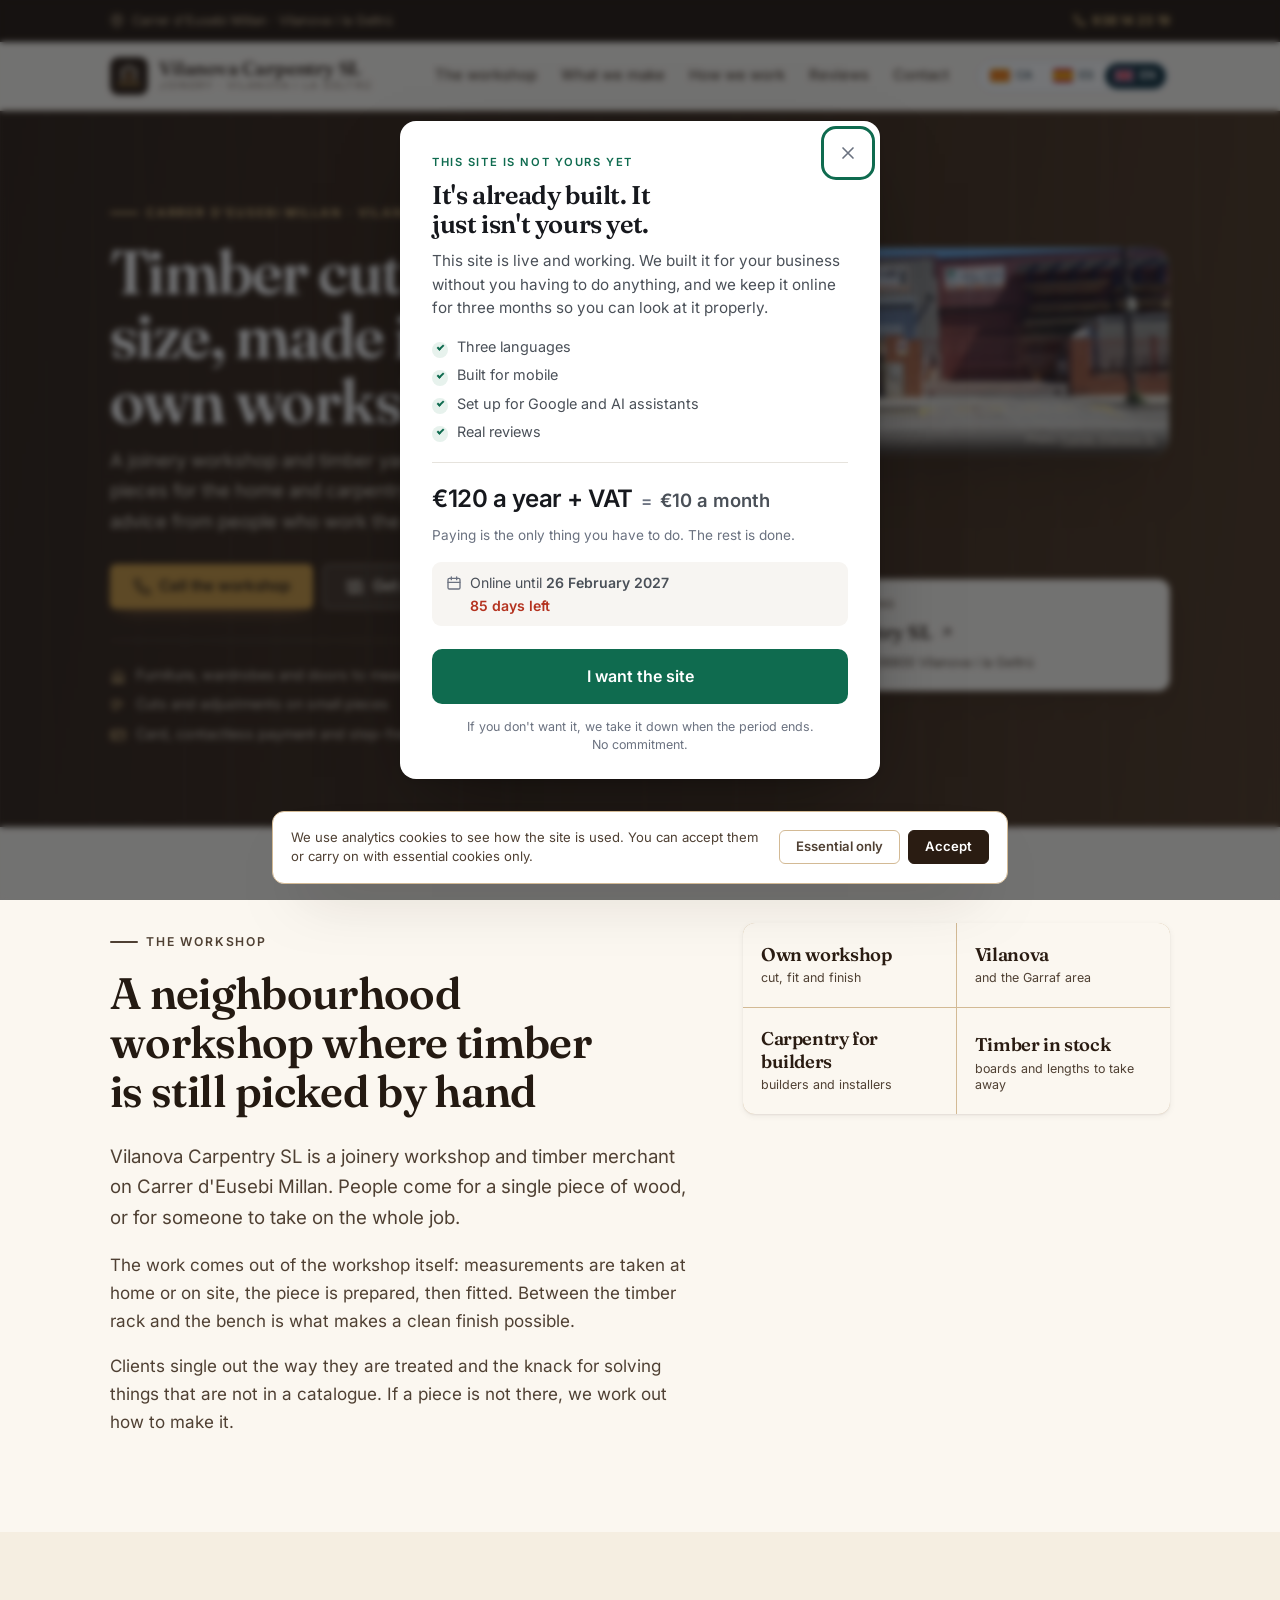
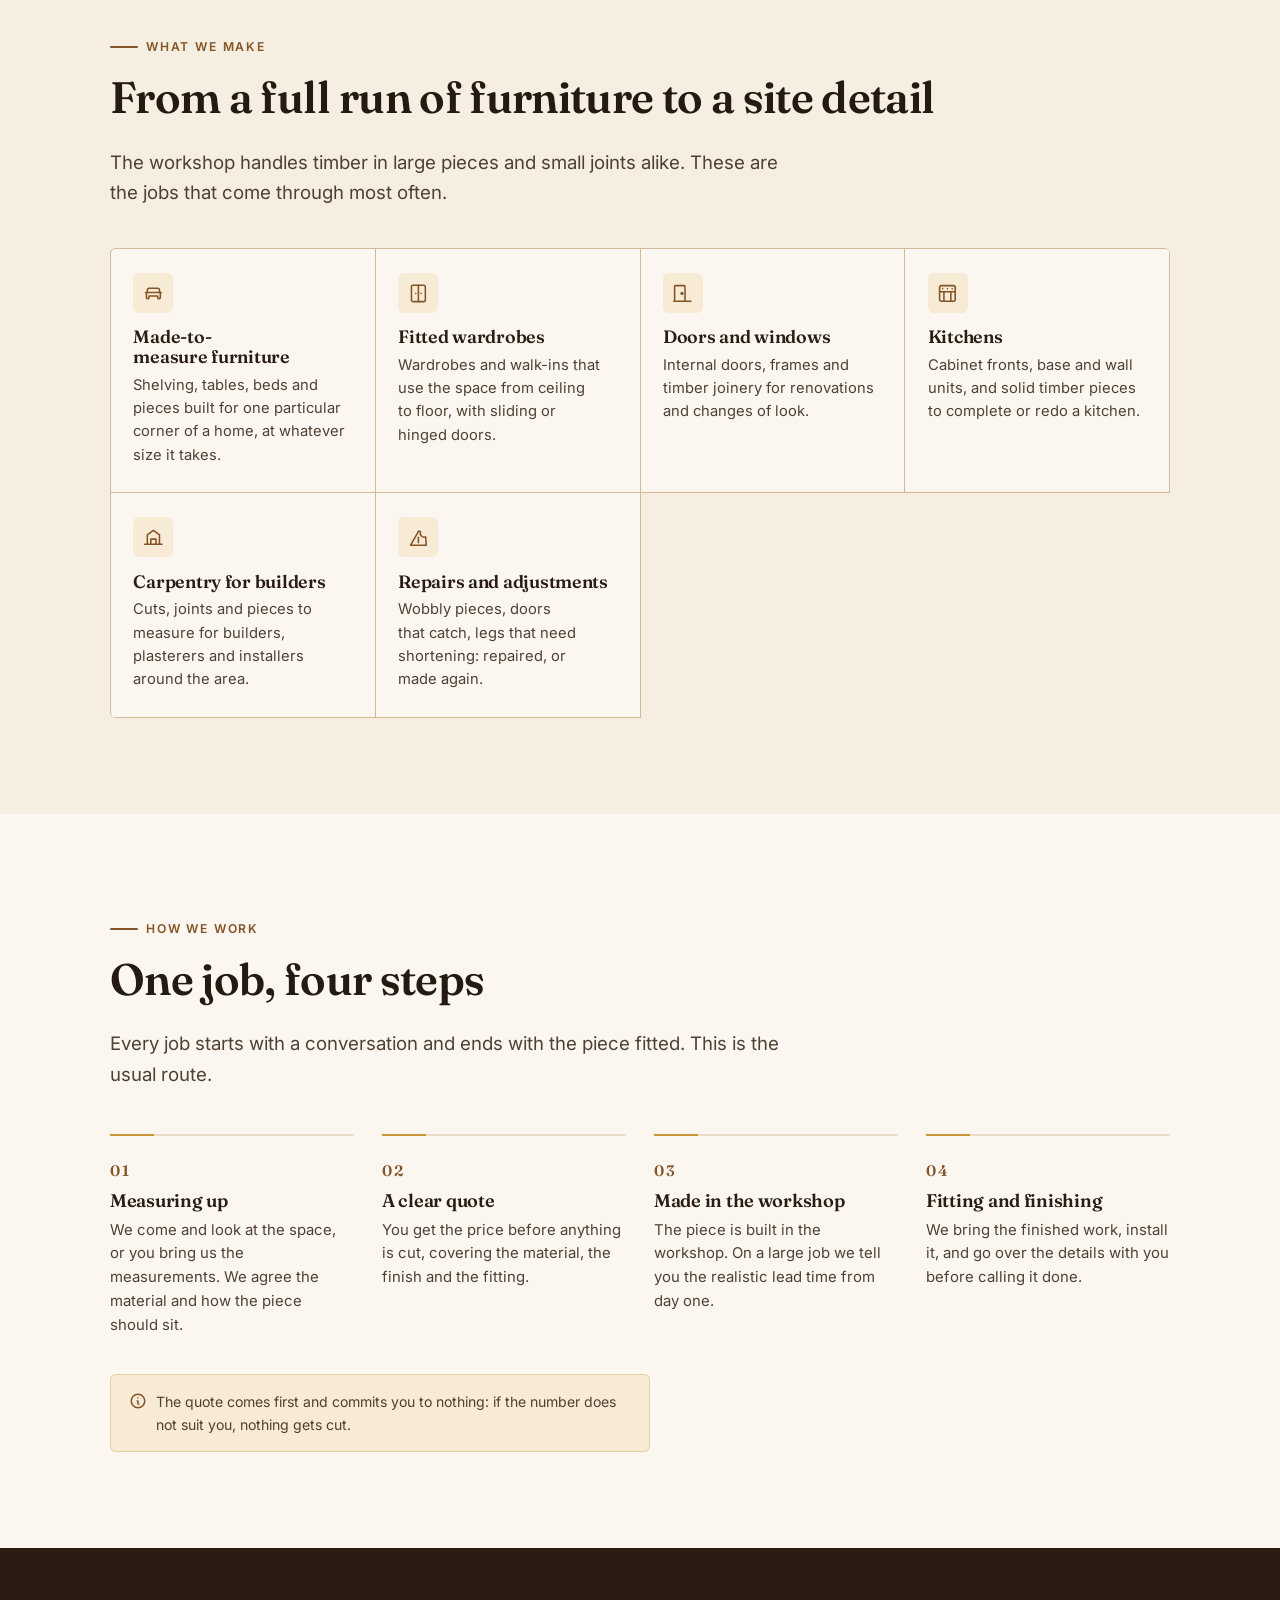
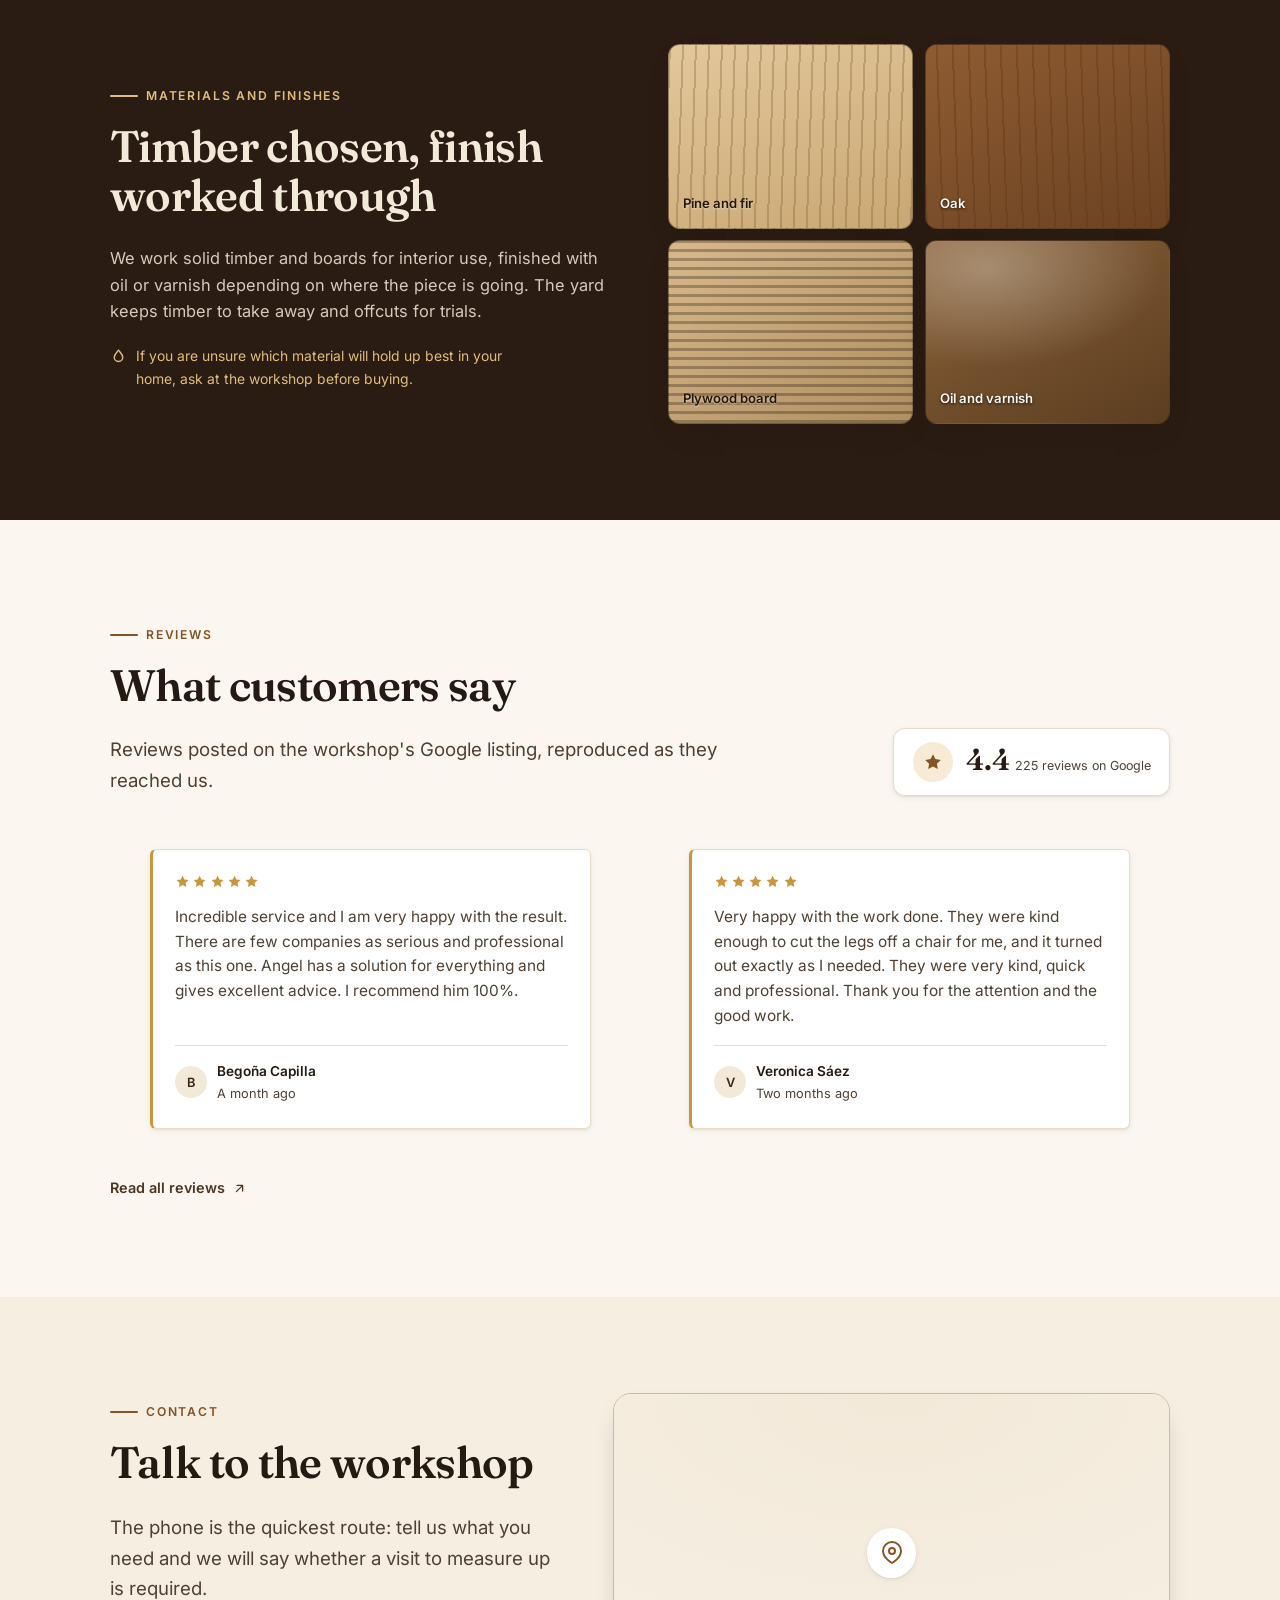
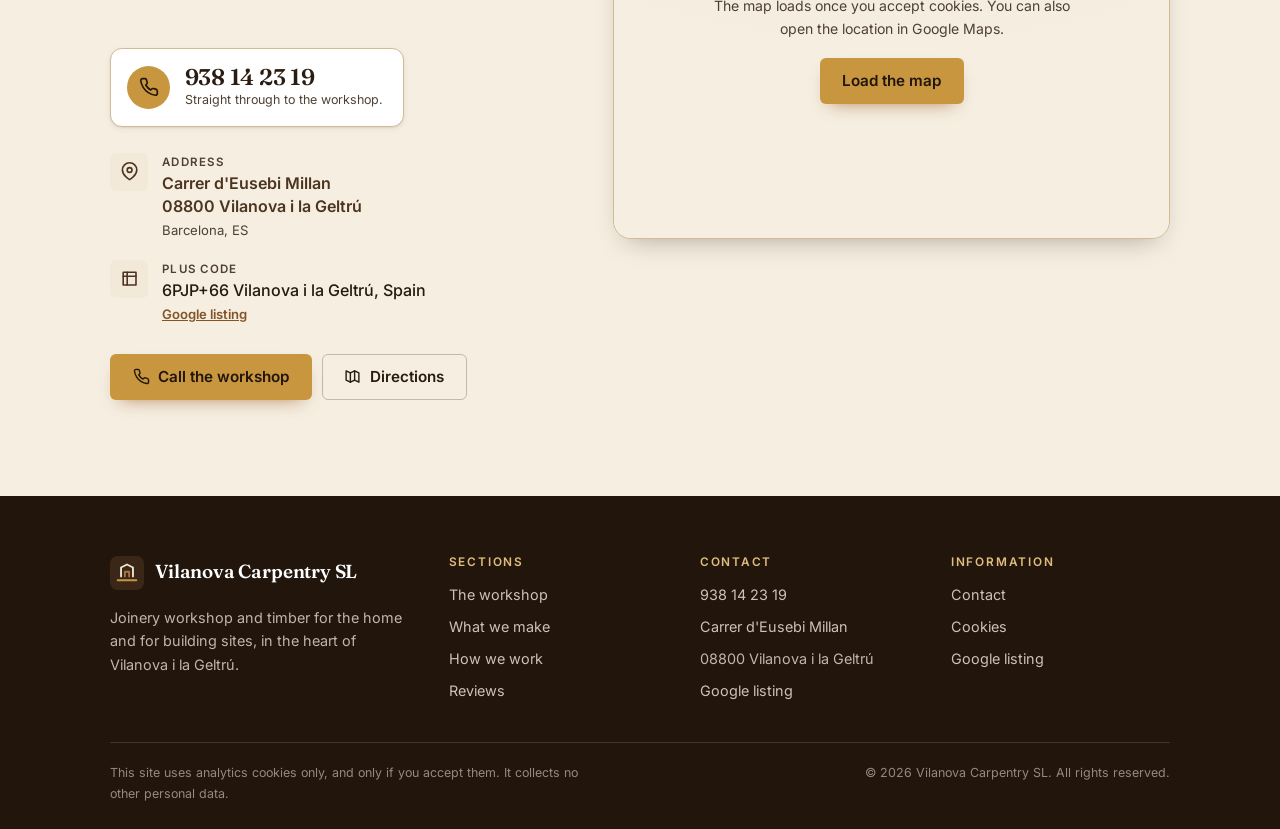
<file: en/index.html>
<!DOCTYPE html>
<html lang="en" dir="ltr">
<head>
<meta charset="utf-8">
<meta name="viewport" content="width=device-width, initial-scale=1">
<title>Vilanova Carpentry SL · Joinery workshop and timber in Vilanova i la Geltrú</title>
<meta name="description" content="Joinery workshop and timber merchant on Carrer d&#39;Eusebi Millan, Vilanova i la Geltrú. Made-to-measure furniture, fitted wardrobes, doors, kitchens and carpentry for builders. Quotes by phone: 938 14 23 19.">
<meta name="author" content="Vilanova Carpentry SL">
<meta name="theme-color" content="#2a1c12">
<meta name="robots" content="index, follow">
<link rel="canonical" href="https://vilanovacarpentry.vilanovailageltru.info/en/">

<meta property="og:type" content="website">
<meta property="og:site_name" content="Vilanova Carpentry SL">
<meta property="og:title" content="Vilanova Carpentry SL · Joinery workshop and timber in Vilanova i la Geltrú">
<meta property="og:description" content="Joinery workshop and timber merchant on Carrer d&#39;Eusebi Millan, Vilanova i la Geltrú. Made-to-measure furniture, fitted wardrobes, doors, kitchens and carpentry for builders. Quotes by phone: 938 14 23 19.">
<meta property="og:locale" content="en_GB">
<meta property="og:url" content="https://vilanovacarpentry.vilanovailageltru.info/en/">
<meta property="og:image" content="https://vilanovacarpentry.vilanovailageltru.info/assets/img/og-image.jpg">
<meta property="og:image:width" content="1200">
<meta property="og:image:height" content="630">
<meta property="og:image:alt" content="Vilanova Carpentry SL, joinery workshop and timber merchant in Vilanova i la Geltrú">
<meta name="twitter:card" content="summary_large_image">
<meta name="twitter:title" content="Vilanova Carpentry SL · Joinery workshop and timber in Vilanova i la Geltrú">
<meta name="twitter:description" content="Joinery workshop and timber merchant on Carrer d&#39;Eusebi Millan, Vilanova i la Geltrú. Made-to-measure furniture, fitted wardrobes, doors, kitchens and carpentry for builders. Quotes by phone: 938 14 23 19.">
<meta name="twitter:image" content="https://vilanovacarpentry.vilanovailageltru.info/assets/img/og-image.jpg">


<link rel="alternate" hreflang="ca-ES" href="https://vilanovacarpentry.vilanovailageltru.info/">

<link rel="alternate" hreflang="es-ES" href="https://vilanovacarpentry.vilanovailageltru.info/es/">

<link rel="alternate" hreflang="en-GB" href="https://vilanovacarpentry.vilanovailageltru.info/en/">

<link rel="alternate" hreflang="x-default" href="https://vilanovacarpentry.vilanovailageltru.info/">


<link rel="icon" href="../assets/img/favicon.svg" type="image/svg+xml">
<link rel="apple-touch-icon" href="../assets/img/apple-touch-icon.png">
<link rel="manifest" href="../site.webmanifest">
<link rel="preload" href="../assets/fonts/fraunces-latin.woff2" as="font" type="font/woff2" crossorigin>
<link rel="preload" href="../assets/fonts/inter-latin.woff2" as="font" type="font/woff2" crossorigin>
<link rel="stylesheet" href="../assets/css/components.css">
<link rel="stylesheet" href="../assets/css/header-tools.css">
<link rel="stylesheet" href="../assets/css/styles.css">
<link rel="stylesheet" href="../assets/css/offer-panel.css">

<script>
  /* Google Analytics 4 with consent mode. Goes in <head> of every generated page,
     before any other script. Nothing is fetched from Google until the visitor
     accepts, and storage stays denied by default even if the tag loads elsewhere. */
  (function () {
    var ID = 'G-71LT2Q093H';
    var KEY = 'cookie-consent-v1';
    var accepted = false;
    try { accepted = localStorage.getItem(KEY) === 'accepted'; } catch (e) {}

    window.dataLayer = window.dataLayer || [];
    window.gtag = function () { window.dataLayer.push(arguments); };
    gtag('js', new Date());

    gtag('consent', 'default', {
      ad_storage: 'denied',
      ad_user_data: 'denied',
      ad_personalization: 'denied',
      analytics_storage: 'denied'
    });

    function load() {
      if (window.__gaLoaded) return;
      window.__gaLoaded = true;
      var s = document.createElement('script');
      s.async = true;
      s.src = 'https://www.googletagmanager.com/gtag/js?id=' + ID;
      document.head.appendChild(s);
      gtag('config', ID);
    }

    function grant() {
      load();
      gtag('consent', 'update', {
        ad_storage: 'granted',
        ad_user_data: 'granted',
        ad_personalization: 'granted',
        analytics_storage: 'granted'
      });
    }

    /* The cookie banner calls this from BOTH buttons; nothing touches Google before it runs. */
    window.__analyticsConsent = function (isAccepted) {
      try { localStorage.setItem(KEY, isAccepted ? 'accepted' : 'essential'); } catch (e) {}
      if (isAccepted) grant();
    };

    if (accepted) grant();
  })();
</script>
<script type="application/ld+json">
{
  "@context": "https://schema.org",
  "@type": "HomeAndConstructionBusiness",
  "@id": "https://vilanovacarpentry.vilanovailageltru.info/#business",
  "name": "Vilanova Carpentry SL",
  "url": "https://vilanovacarpentry.vilanovailageltru.info",
  "image": "https://vilanovacarpentry.vilanovailageltru.info/assets/img/og-image.jpg",
  "telephone": "+34938142319",
  "address": {
    "@type": "PostalAddress",
    "streetAddress": "Carrer d'Eusebi Millan",
    "postalCode": "08800",
    "addressLocality": "Vilanova i la Geltrú",
    "addressRegion": "Barcelona",
    "addressCountry": "ES"
  },
  "geo": {
    "@type": "GeoCoordinates",
    "latitude": 41.2305911,
    "longitude": 1.7355798999999998
  },
  "hasMap": "https://maps.google.com/?cid=16776765547347036524&g_mp=Cilnb29nbGUubWFwcy5wbGFjZXMudjEuUGxhY2VzLlNlYXJjaE5lYXJieRACGAQgAA",
  "inLanguage": "en",
  "aggregateRating": {
    "@type": "AggregateRating",
    "ratingValue": 4.4,
    "reviewCount": 225,
    "bestRating": 5,
    "worstRating": 1
  }
}
</script>
</head>
<body>
<a class="skip-link" href="#main">Skip to main content</a>

<div class="topbar">
  <div class="wrap topbar__inner">
    <p class="topbar__note">
      <svg viewBox="0 0 24 24" width="14" height="14" fill="none" stroke="currentColor" stroke-width="2" stroke-linecap="round" stroke-linejoin="round" aria-hidden="true"><path d="M21 10c0 7-9 12-9 12S3 17 3 10a9 9 0 0 1 18 0Z"/><circle cx="12" cy="10" r="3"/></svg>
      Carrer d&#39;Eusebi Millan · Vilanova i la Geltrú
    </p>
    <div class="topbar__right">
      <a class="topbar__tel" href="tel:+34938142319">
        <svg viewBox="0 0 24 24" width="13" height="13" fill="none" stroke="currentColor" stroke-width="2" stroke-linecap="round" stroke-linejoin="round" aria-hidden="true"><path d="M22 16.9v3a2 2 0 0 1-2.2 2 19.8 19.8 0 0 1-8.6-3.1 19.5 19.5 0 0 1-6-6A19.8 19.8 0 0 1 2.1 4.2 2 2 0 0 1 4.1 2h3a2 2 0 0 1 2 1.7c.1.9.4 1.8.7 2.6a2 2 0 0 1-.5 2.1L8.1 9.6a16 16 0 0 0 6 6l1.2-1.2a2 2 0 0 1 2.1-.5c.8.3 1.7.6 2.6.7a2 2 0 0 1 1.7 2.1Z"/></svg>
        938 14 23 19
      </a>
      <nav class="langs" aria-label="Language switch">
        
        <a class="langs__link" href="../" hreflang="ca" lang="ca">
          <span class="langs__flag" aria-hidden="true"><svg viewBox="0 0 24 16"><rect width="24" height="16" fill="#fcdd09"/><g fill="#da121a"><rect y="1.7778" width="24" height="1.7778"/><rect y="5.3334" width="24" height="1.7778"/><rect y="8.889" width="24" height="1.7778"/><rect y="12.4446" width="24" height="1.7778"/></g></svg></span>
          <span class="langs__code">ca</span>
          <span class="sr-only">Català</span>
        </a>
        
        <a class="langs__link" href="../es/" hreflang="es" lang="es">
          <span class="langs__flag" aria-hidden="true"><svg viewBox="0 0 24 16"><rect width="24" height="16" fill="#c60b1e"/><rect y="4" width="24" height="8" fill="#ffc400"/></svg></span>
          <span class="langs__code">es</span>
          <span class="sr-only">Español</span>
        </a>
        
        <a class="langs__link" href="../en/" hreflang="en" lang="en" aria-current="true">
          <span class="langs__flag" aria-hidden="true"><svg viewBox="0 0 24 16"><rect width="24" height="16" fill="#00247d"/><path d="M0 0 24 16M24 0 0 16" stroke="#fff" stroke-width="3.2"/><path d="M0 0 24 16M24 0 0 16" stroke="#cf142b" stroke-width="1.6"/><path d="M12 0v16M0 8h24" stroke="#fff" stroke-width="5.2"/><path d="M12 0v16M0 8h24" stroke="#cf142b" stroke-width="3"/></svg></span>
          <span class="langs__code">en</span>
          <span class="sr-only">English</span>
        </a>
        
      </nav>
    </div>
  </div>
</div>

<header class="header">
  <div class="wrap header__inner">
    <a class="brand" href="../" aria-label="Vilanova Carpentry SL — Vilanova i la Geltrú">
      <svg class="brand__mark" viewBox="0 0 40 40" width="38" height="38" aria-hidden="true">
        <rect width="40" height="40" rx="9" fill="#2a1c12"/>
        <path d="M9 28.5h22" stroke="#c8963e" stroke-width="2.2" stroke-linecap="round"/>
        <path d="M13 24V13.5l7-3.5 7 3.5V24" stroke="#e8dcc9" stroke-width="2.2" fill="none" stroke-linecap="round" stroke-linejoin="round"/>
        <path d="M17.5 24v-5.5h5V24" stroke="#a9743f" stroke-width="2.2" fill="none" stroke-linecap="round" stroke-linejoin="round"/>
      </svg>
      <span class="brand__text">
        <span class="brand__name">Vilanova Carpentry SL</span>
        <span class="brand__sub">Joinery · Vilanova i la Geltrú</span>
      </span>
    </a>
    <nav class="nav" id="site-nav" data-open="false" aria-label="Main navigation">
      <ul class="nav__list">
        <li><a class="nav__link" href="#workshop">The workshop</a></li>
        <li><a class="nav__link" href="#work">What we make</a></li>
        <li><a class="nav__link" href="#process">How we work</a></li>
        <li><a class="nav__link" href="#reviews">Reviews</a></li>
        <li><a class="nav__link" href="#contact">Contact</a></li>
      </ul>
    </nav>
    <button class="nav-toggle" type="button" aria-expanded="false" aria-controls="site-nav" aria-label="Open menu">
      <svg viewBox="0 0 24 24" width="22" height="22" fill="none" stroke="currentColor" stroke-width="2" stroke-linecap="round" aria-hidden="true"><path d="M4 7h16M4 12h16M4 17h16"/></svg>
    </button>
  </div>
</header>

<main id="main">

  <section class="hero" aria-labelledby="hero-title">
    <div class="wrap hero__inner">
      <div class="hero__copy">
        <p class="eyebrow hero__eyebrow">Carrer d&#39;Eusebi Millan · Vilanova i la Geltrú</p>
        <h1 class="hero__title" id="hero-title">Timber cut to size, made in our own workshop</h1>
        <p class="hero__subtitle">A joinery workshop and timber yard in Vilanova. One-off pieces for the home and carpentry for building sites, with advice from people who work the wood every day.</p>
        <div class="hero__actions">
          <a class="btn btn--primary" href="tel:+34938142319">
            <svg viewBox="0 0 24 24" width="18" height="18" fill="none" stroke="currentColor" stroke-width="2" stroke-linecap="round" stroke-linejoin="round" aria-hidden="true"><path d="M22 16.9v3a2 2 0 0 1-2.2 2 19.8 19.8 0 0 1-8.6-3.1 19.5 19.5 0 0 1-6-6A19.8 19.8 0 0 1 2.1 4.2 2 2 0 0 1 4.1 2h3a2 2 0 0 1 2 1.7c.1.9.4 1.8.7 2.6a2 2 0 0 1-.5 2.1L8.1 9.6a16 16 0 0 0 6 6l1.2-1.2a2 2 0 0 1 2.1-.5c.8.3 1.7.6 2.6.7a2 2 0 0 1 1.7 2.1Z"/></svg>
            Call the workshop
          </a>
          <a class="btn btn--light" href="https://www.google.com/maps/dir/?api=1&amp;destination=41.2305911,1.7355798999999998" target="_blank" rel="noopener">
            <svg viewBox="0 0 24 24" width="18" height="18" fill="none" stroke="currentColor" stroke-width="2" stroke-linecap="round" stroke-linejoin="round" aria-hidden="true"><path d="M9 20 3 17V4l6 3 6-3 6 3v13l-6-3-6 3Z"/><path d="M9 7v13M15 4v13"/></svg>
            Get directions
          </a>
        </div>
        <ul class="hero__facts">
          <li>
            <svg viewBox="0 0 24 24" width="16" height="16" fill="none" stroke="currentColor" stroke-width="2" stroke-linecap="round" stroke-linejoin="round" aria-hidden="true"><path d="M3 21h18"/><path d="M5 21V9l7-4 7 4v12"/><path d="M9.5 21v-6h5v6"/></svg>
            <span>Furniture, wardrobes and doors to measure</span>
          </li>
          <li>
            <svg viewBox="0 0 24 24" width="16" height="16" fill="none" stroke="currentColor" stroke-width="2" stroke-linecap="round" stroke-linejoin="round" aria-hidden="true"><path d="M4 6h9l4 4-9 9-4-4V6Z"/><path d="M13 6l5 5"/></svg>
            <span>Cuts and adjustments on small pieces</span>
          </li>
          <li>
            <svg viewBox="0 0 24 24" width="16" height="16" fill="none" stroke="currentColor" stroke-width="2" stroke-linecap="round" stroke-linejoin="round" aria-hidden="true"><rect x="2" y="5" width="20" height="14" rx="2.5"/><path d="M2 10h20"/><path d="M6 15h4"/></svg>
            <span>Card, contactless payment and step-free entrance</span>
          </li>
        </ul>
      </div>
      
      <figure class="hero__photo">
        <img src="../assets/img/hero-photo.jpg" alt="View of the joinery workshop and stacked timber" width="640" height="360" fetchpriority="high" decoding="async">
        
        <figcaption data-photo-credit>
          Photo:
          <a href="https://maps.google.com/maps/contrib/114075998737989377158" target="_blank" rel="noopener nofollow">Fustes Vilanova SL</a>
        </figcaption>
        
      </figure>
      
      <div class="hero__plate">
        <p class="hero__plateKicker">See the Google listing</p>
        <a class="hero__plateLink" href="https://maps.google.com/?cid=16776765547347036524&amp;g_mp=Cilnb29nbGUubWFwcy5wbGFjZXMudjEuUGxhY2VzLlNlYXJjaE5lYXJieRACGAQgAA" target="_blank" rel="noopener">
          Vilanova Carpentry SL
          <svg viewBox="0 0 24 24" width="15" height="15" fill="none" stroke="currentColor" stroke-width="2" stroke-linecap="round" stroke-linejoin="round" aria-hidden="true"><path d="M7 17 17 7M8 7h9v9"/></svg>
        </a>
        <p class="hero__plateMeta">Carrer d&#39;Eusebi Millan · 08800 Vilanova i la Geltrú</p>
      </div>
    </div>
  </section>

  <section class="section" id="workshop" aria-labelledby="workshop-title">
    <div class="wrap">
      <div class="about__grid">
        <div class="about__copy reveal">
          <p class="eyebrow">The workshop</p>
          <h2 class="h2" id="workshop-title">A neighbourhood workshop where timber is still picked by hand</h2>
          <p class="lead">Vilanova Carpentry SL is a joinery workshop and timber merchant on Carrer d&#39;Eusebi Millan. People come for a single piece of wood, or for someone to take on the whole job.</p>
          <p>The work comes out of the workshop itself: measurements are taken at home or on site, the piece is prepared, then fitted. Between the timber rack and the bench is what makes a clean finish possible.</p>
          <p>Clients single out the way they are treated and the knack for solving things that are not in a catalogue. If a piece is not there, we work out how to make it.</p>
        </div>
        <dl class="facts reveal">
          <div class="fact">
            <dt class="fact__label">cut, fit and finish</dt>
            <dd class="fact__value fact__value--word">Own workshop</dd>
          </div>
          <div class="fact">
            <dt class="fact__label">and the Garraf area</dt>
            <dd class="fact__value fact__value--word">Vilanova</dd>
          </div>
          <div class="fact">
            <dt class="fact__label">builders and installers</dt>
            <dd class="fact__value fact__value--word">Carpentry for builders</dd>
          </div>
          <div class="fact">
            <dt class="fact__label">boards and lengths to take away</dt>
            <dd class="fact__value fact__value--word">Timber in stock</dd>
          </div>

        </dl>
      </div>
    </div>
  </section>

  <section class="section section--board" id="work" aria-labelledby="work-title">
    <div class="wrap">
      <div class="reveal">
        <p class="eyebrow">What we make</p>
        <h2 class="h2" id="work-title">From a full run of furniture to a site detail</h2>
        <p class="lead">The workshop handles timber in large pieces and small joints alike. These are the jobs that come through most often.</p>
      </div>
      <ul class="work-grid">
        
        <li class="card work-card reveal">
          <span class="card__icon" aria-hidden="true"><svg viewBox="0 0 24 24" fill="none" stroke="currentColor" stroke-width="1.8" stroke-linecap="round" stroke-linejoin="round" aria-hidden="true"><path d="M3 11h18"/><path d="M5 11V8a2 2 0 0 1 2-2h10a2 2 0 0 1 2 2v3"/><path d="M4 11v6a1 1 0 0 0 1 1h1a1 1 0 0 0 1-1v-2h10v2a1 1 0 0 0 1 1h1a1 1 0 0 0 1-1v-6"/></svg></span>
          <h3>Made-to-measure furniture</h3>
          <p>Shelving, tables, beds and pieces built for one particular corner of a home, at whatever size it takes.</p>
        </li>
        
        <li class="card work-card reveal">
          <span class="card__icon" aria-hidden="true"><svg viewBox="0 0 24 24" fill="none" stroke="currentColor" stroke-width="1.8" stroke-linecap="round" stroke-linejoin="round" aria-hidden="true"><rect x="4" y="2.5" width="16" height="19" rx="2"/><path d="M12 2.5v19"/><path d="M9 12h.01M15 12h.01"/></svg></span>
          <h3>Fitted wardrobes</h3>
          <p>Wardrobes and walk-ins that use the space from ceiling to floor, with sliding or hinged doors.</p>
        </li>
        
        <li class="card work-card reveal">
          <span class="card__icon" aria-hidden="true"><svg viewBox="0 0 24 24" fill="none" stroke="currentColor" stroke-width="1.8" stroke-linecap="round" stroke-linejoin="round" aria-hidden="true"><path d="M3 21V4a1 1 0 0 1 1-1h10a1 1 0 0 1 1 1v17"/><path d="M2 21h20"/><circle cx="11.5" cy="12" r="1"/></svg></span>
          <h3>Doors and windows</h3>
          <p>Internal doors, frames and timber joinery for renovations and changes of look.</p>
        </li>
        
        <li class="card work-card reveal">
          <span class="card__icon" aria-hidden="true"><svg viewBox="0 0 24 24" fill="none" stroke="currentColor" stroke-width="1.8" stroke-linecap="round" stroke-linejoin="round" aria-hidden="true"><rect x="3" y="3" width="18" height="18" rx="2"/><path d="M3 10h18"/><path d="M8 10v11M16 10v11"/><path d="M6.5 6.5h.01M12 6.5h.01M17.5 6.5h.01"/></svg></span>
          <h3>Kitchens</h3>
          <p>Cabinet fronts, base and wall units, and solid timber pieces to complete or redo a kitchen.</p>
        </li>
        
        <li class="card work-card reveal">
          <span class="card__icon" aria-hidden="true"><svg viewBox="0 0 24 24" fill="none" stroke="currentColor" stroke-width="1.8" stroke-linecap="round" stroke-linejoin="round" aria-hidden="true"><path d="M2 20h20"/><path d="M5 20V9l7-5 7 5v11"/><path d="M9 20v-6h6v6"/></svg></span>
          <h3>Carpentry for builders</h3>
          <p>Cuts, joints and pieces to measure for builders, plasterers and installers around the area.</p>
        </li>
        
        <li class="card work-card reveal">
          <span class="card__icon" aria-hidden="true"><svg viewBox="0 0 24 24" fill="none" stroke="currentColor" stroke-width="1.8" stroke-linecap="round" stroke-linejoin="round" aria-hidden="true"><path d="M14.5 5.5a4.5 4.5 0 0 0 5.9 5.9L21 21H3l9.4-16.4a4.5 4.5 0 0 0 2.1.9Z"/><path d="M12 12v6"/></svg></span>
          <h3>Repairs and adjustments</h3>
          <p>Wobbly pieces, doors that catch, legs that need shortening: repaired, or made again.</p>
        </li>
        
      </ul>
    </div>
  </section>

  <section class="section" id="process" aria-labelledby="process-title">
    <div class="wrap">
      <div class="process__head reveal">
        <p class="eyebrow">How we work</p>
        <h2 class="h2" id="process-title">One job, four steps</h2>
        <p class="lead">Every job starts with a conversation and ends with the piece fitted. This is the usual route.</p>
      </div>
      <ol class="steps">
        
        <li class="step reveal">
          <span class="step__num" aria-hidden="true"></span>
          <h3 class="step__title">Measuring up</h3>
          <p class="step__text">We come and look at the space, or you bring us the measurements. We agree the material and how the piece should sit.</p>
        </li>
        
        <li class="step reveal">
          <span class="step__num" aria-hidden="true"></span>
          <h3 class="step__title">A clear quote</h3>
          <p class="step__text">You get the price before anything is cut, covering the material, the finish and the fitting.</p>
        </li>
        
        <li class="step reveal">
          <span class="step__num" aria-hidden="true"></span>
          <h3 class="step__title">Made in the workshop</h3>
          <p class="step__text">The piece is built in the workshop. On a large job we tell you the realistic lead time from day one.</p>
        </li>
        
        <li class="step reveal">
          <span class="step__num" aria-hidden="true"></span>
          <h3 class="step__title">Fitting and finishing</h3>
          <p class="step__text">We bring the finished work, install it, and go over the details with you before calling it done.</p>
        </li>
        
      </ol>
      <p class="process__note">
        <svg viewBox="0 0 24 24" width="18" height="18" fill="none" stroke="currentColor" stroke-width="2" stroke-linecap="round" stroke-linejoin="round" aria-hidden="true"><circle cx="12" cy="12" r="9"/><path d="M12 8h.01M11 12h1v4h1"/></svg>
        The quote comes first and commits you to nothing: if the number does not suit you, nothing gets cut.
      </p>
    </div>
  </section>

  <section class="section section--timber" id="materials" aria-labelledby="materials-title">
    <div class="wrap">
      <div class="materials__grid">
        <div class="reveal">
          <p class="eyebrow">Materials and finishes</p>
          <h2 class="h2" id="materials-title">Timber chosen, finish worked through</h2>
          <p class="materials__text">We work solid timber and boards for interior use, finished with oil or varnish depending on where the piece is going. The yard keeps timber to take away and offcuts for trials.</p>
          <p class="materials__note">
            <svg viewBox="0 0 24 24" width="17" height="17" fill="none" stroke="currentColor" stroke-width="2" stroke-linecap="round" stroke-linejoin="round" aria-hidden="true"><path d="M12 3c3 4 6 6.6 6 10a6 6 0 0 1-12 0c0-3.4 3-6 6-10Z"/></svg>
            If you are unsure which material will hold up best in your home, ask at the workshop before buying.
          </p>
        </div>
        <div class="swatches reveal" aria-hidden="true">
          <div class="swatch swatch--pine"><span>Pine and fir</span></div>
          <div class="swatch swatch--oak"><span>Oak</span></div>
          <div class="swatch swatch--ply"><span>Plywood board</span></div>
          <div class="swatch swatch--oil"><span>Oil and varnish</span></div>
        </div>
      </div>
    </div>
  </section>

  <section class="section" id="reviews" aria-labelledby="reviews-title">
    <div class="wrap">
      <div class="reviews__head reveal">
        <div>
          <p class="eyebrow">Reviews</p>
          <h2 class="h2" id="reviews-title">What customers say</h2>
          <p class="lead">Reviews posted on the workshop&#39;s Google listing, reproduced as they reached us.</p>
        </div>
        <div class="reviews__score">
          <span class="reviews__star" aria-hidden="true">
            <svg viewBox="0 0 24 24" fill="currentColor"><path d="M12 2.6l2.9 5.9 6.5.95-4.7 4.6 1.1 6.45L12 17.4l-5.8 3.1 1.1-6.45-4.7-4.6 6.5-.95L12 2.6Z"/></svg>
          </span>
          <div>
            <span class="reviews__value">4.4</span>
            <span class="reviews__meta">225 reviews on Google</span>
          </div>
        </div>
      </div>
      <div class="quotes">
        
        <figure class="quote reveal">
          <div class="quote__stars" aria-label="5 out of 5 stars">
            <svg viewBox="0 0 24 24" fill="currentColor" aria-hidden="true"><path d="M12 2.6l2.9 5.9 6.5.95-4.7 4.6 1.1 6.45L12 17.4l-5.8 3.1 1.1-6.45-4.7-4.6 6.5-.95L12 2.6Z"/></svg><svg viewBox="0 0 24 24" fill="currentColor" aria-hidden="true"><path d="M12 2.6l2.9 5.9 6.5.95-4.7 4.6 1.1 6.45L12 17.4l-5.8 3.1 1.1-6.45-4.7-4.6 6.5-.95L12 2.6Z"/></svg><svg viewBox="0 0 24 24" fill="currentColor" aria-hidden="true"><path d="M12 2.6l2.9 5.9 6.5.95-4.7 4.6 1.1 6.45L12 17.4l-5.8 3.1 1.1-6.45-4.7-4.6 6.5-.95L12 2.6Z"/></svg><svg viewBox="0 0 24 24" fill="currentColor" aria-hidden="true"><path d="M12 2.6l2.9 5.9 6.5.95-4.7 4.6 1.1 6.45L12 17.4l-5.8 3.1 1.1-6.45-4.7-4.6 6.5-.95L12 2.6Z"/></svg><svg viewBox="0 0 24 24" fill="currentColor" aria-hidden="true"><path d="M12 2.6l2.9 5.9 6.5.95-4.7 4.6 1.1 6.45L12 17.4l-5.8 3.1 1.1-6.45-4.7-4.6 6.5-.95L12 2.6Z"/></svg>
          </div>
          <blockquote><p>Incredible service and I am very happy with the result. There are few companies as serious and professional as this one. Angel has a solution for everything and gives excellent advice. I recommend him 100%.</p></blockquote>
          <figcaption>
            <span class="quote__avatar" aria-hidden="true">B</span>
            <span>
              <strong>Begoña Capilla</strong>
              A month ago
            </span>
          </figcaption>
        </figure>
        
        <figure class="quote reveal">
          <div class="quote__stars" aria-label="5 out of 5 stars">
            <svg viewBox="0 0 24 24" fill="currentColor" aria-hidden="true"><path d="M12 2.6l2.9 5.9 6.5.95-4.7 4.6 1.1 6.45L12 17.4l-5.8 3.1 1.1-6.45-4.7-4.6 6.5-.95L12 2.6Z"/></svg><svg viewBox="0 0 24 24" fill="currentColor" aria-hidden="true"><path d="M12 2.6l2.9 5.9 6.5.95-4.7 4.6 1.1 6.45L12 17.4l-5.8 3.1 1.1-6.45-4.7-4.6 6.5-.95L12 2.6Z"/></svg><svg viewBox="0 0 24 24" fill="currentColor" aria-hidden="true"><path d="M12 2.6l2.9 5.9 6.5.95-4.7 4.6 1.1 6.45L12 17.4l-5.8 3.1 1.1-6.45-4.7-4.6 6.5-.95L12 2.6Z"/></svg><svg viewBox="0 0 24 24" fill="currentColor" aria-hidden="true"><path d="M12 2.6l2.9 5.9 6.5.95-4.7 4.6 1.1 6.45L12 17.4l-5.8 3.1 1.1-6.45-4.7-4.6 6.5-.95L12 2.6Z"/></svg><svg viewBox="0 0 24 24" fill="currentColor" aria-hidden="true"><path d="M12 2.6l2.9 5.9 6.5.95-4.7 4.6 1.1 6.45L12 17.4l-5.8 3.1 1.1-6.45-4.7-4.6 6.5-.95L12 2.6Z"/></svg>
          </div>
          <blockquote><p>Very happy with the work done. They were kind enough to cut the legs off a chair for me, and it turned out exactly as I needed. They were very kind, quick and professional. Thank you for the attention and the good work.</p></blockquote>
          <figcaption>
            <span class="quote__avatar" aria-hidden="true">V</span>
            <span>
              <strong>Veronica Sáez</strong>
              Two months ago
            </span>
          </figcaption>
        </figure>
        
      </div>
      <a class="reviews__all" href="https://www.google.com/maps/place//data=!4m4!3m3!1s0x12a38721c85ba8a5:0xe8d30b60d1a1c96c!9m1!1b1?g_mp=Cilnb29nbGUubWFwcy5wbGFjZXMudjEuUGxhY2VzLlNlYXJjaE5lYXJieRACGAQgAA" target="_blank" rel="noopener">
        Read all reviews
        <svg viewBox="0 0 24 24" width="15" height="15" fill="none" stroke="currentColor" stroke-width="2" stroke-linecap="round" stroke-linejoin="round" aria-hidden="true"><path d="M7 17 17 7M8 7h9v9"/></svg>
      </a>
    </div>
  </section>

  <section class="section section--board" id="contact" aria-labelledby="contact-title">
    <div class="wrap">
      <div class="contact__grid">
        <div class="reveal">
          <p class="eyebrow">Contact</p>
          <h2 class="h2" id="contact-title">Talk to the workshop</h2>
          <p class="lead">The phone is the quickest route: tell us what you need and we will say whether a visit to measure up is required.</p>

          <a class="contact__phone" href="tel:+34938142319">
            <span class="contact__phoneIcon" aria-hidden="true">
              <svg viewBox="0 0 24 24" fill="none" stroke="currentColor" stroke-width="2" stroke-linecap="round" stroke-linejoin="round"><path d="M22 16.9v3a2 2 0 0 1-2.2 2 19.8 19.8 0 0 1-8.6-3.1 19.5 19.5 0 0 1-6-6A19.8 19.8 0 0 1 2.1 4.2 2 2 0 0 1 4.1 2h3a2 2 0 0 1 2 1.7c.1.9.4 1.8.7 2.6a2 2 0 0 1-.5 2.1L8.1 9.6a16 16 0 0 0 6 6l1.2-1.2a2 2 0 0 1 2.1-.5c.8.3 1.7.6 2.6.7a2 2 0 0 1 1.7 2.1Z"/></svg>
            </span>
            <span>
              <span class="contact__phoneNum">938 14 23 19</span>
              <span class="contact__phoneNote">Straight through to the workshop.</span>
            </span>
          </a>

          <div class="contact-list">
            <div class="contact-item">
              <span class="contact-item__icon" aria-hidden="true">
                <svg viewBox="0 0 24 24" fill="none" stroke="currentColor" stroke-width="2" stroke-linecap="round" stroke-linejoin="round"><path d="M21 10c0 7-9 12-9 12S3 17 3 10a9 9 0 0 1 18 0Z"/><circle cx="12" cy="10" r="3"/></svg>
              </span>
              <div>
                <div class="contact-item__label">Address</div>
                <div class="contact-item__value">
                  <a href="https://www.google.com/maps/dir/?api=1&amp;destination=41.2305911,1.7355798999999998" target="_blank" rel="noopener">Carrer d&#39;Eusebi Millan<br>08800 Vilanova i la Geltrú</a>
                </div>
                <div class="contact-item__meta">Barcelona, ES</div>
              </div>
            </div>

            <div class="contact-item">
              <span class="contact-item__icon" aria-hidden="true">
                <svg viewBox="0 0 24 24" fill="none" stroke="currentColor" stroke-width="2" stroke-linecap="round" stroke-linejoin="round"><path d="M4 4h16v16H4z" fill="none"/><path d="M4 9h16M9 4v16"/></svg>
              </span>
              <div>
                <div class="contact-item__label">Plus code</div>
                <div class="contact-item__value">6PJP+66 Vilanova i la Geltrú, Spain</div>
                <div class="contact-item__meta">
                  <a href="https://maps.google.com/?cid=16776765547347036524&amp;g_mp=Cilnb29nbGUubWFwcy5wbGFjZXMudjEuUGxhY2VzLlNlYXJjaE5lYXJieRACGAQgAA" target="_blank" rel="noopener">Google listing</a>
                </div>
              </div>
            </div>
          </div>

          <div class="contact__actions">
            <a class="btn btn--primary" href="tel:+34938142319">
              <svg viewBox="0 0 24 24" width="17" height="17" fill="none" stroke="currentColor" stroke-width="2" stroke-linecap="round" stroke-linejoin="round" aria-hidden="true"><path d="M22 16.9v3a2 2 0 0 1-2.2 2 19.8 19.8 0 0 1-8.6-3.1 19.5 19.5 0 0 1-6-6A19.8 19.8 0 0 1 2.1 4.2 2 2 0 0 1 4.1 2h3a2 2 0 0 1 2 1.7c.1.9.4 1.8.7 2.6a2 2 0 0 1-.5 2.1L8.1 9.6a16 16 0 0 0 6 6l1.2-1.2a2 2 0 0 1 2.1-.5c.8.3 1.7.6 2.6.7a2 2 0 0 1 1.7 2.1Z"/></svg>
              Call the workshop
            </a>
            <a class="btn btn--ghost" href="https://www.google.com/maps/dir/?api=1&amp;destination=41.2305911,1.7355798999999998" target="_blank" rel="noopener">
              <svg viewBox="0 0 24 24" width="17" height="17" fill="none" stroke="currentColor" stroke-width="2" stroke-linecap="round" stroke-linejoin="round" aria-hidden="true"><path d="M9 20 3 17V4l6 3 6-3 6 3v13l-6-3-6 3Z"/><path d="M9 7v13M15 4v13"/></svg>
              Directions
            </a>
          </div>
        </div>

        <div class="map-shell" id="map-shell" data-map-loaded="false">
          <div class="map-placeholder">
            <div class="map-placeholder__inner">
              <span class="map-placeholder__pin" aria-hidden="true">
                <svg viewBox="0 0 24 24" fill="none" stroke="currentColor" stroke-width="2" stroke-linecap="round" stroke-linejoin="round"><path d="M21 10c0 7-9 12-9 12S3 17 3 10a9 9 0 0 1 18 0Z"/><circle cx="12" cy="10" r="3"/></svg>
              </span>
              <p>The map loads once you accept cookies. You can also open the location in Google Maps.</p>
              <button class="btn btn--primary" type="button" data-map-load>Load the map</button>
            </div>
          </div>
          <template id="map-template">
            <iframe title="Map showing the workshop location" src="https://www.google.com/maps?q=41.2305911,1.7355798999999998&amp;hl=en&amp;z=16&amp;output=embed" width="600" height="480" loading="lazy" referrerpolicy="no-referrer-when-downgrade" allowfullscreen></iframe>
          </template>
        </div>
      </div>
    </div>
  </section>

</main>

<footer class="footer">
  <div class="wrap">
    <div class="footer__grid">
      <div>
        <a class="brand" href="../">
          <svg class="brand__mark" viewBox="0 0 40 40" width="34" height="34" aria-hidden="true">
            <rect width="40" height="40" rx="9" fill="#3a2718"/>
            <path d="M9 28.5h22" stroke="#c8963e" stroke-width="2.2" stroke-linecap="round"/>
            <path d="M13 24V13.5l7-3.5 7 3.5V24" stroke="#efe4d4" stroke-width="2.2" fill="none" stroke-linecap="round" stroke-linejoin="round"/>
            <path d="M17.5 24v-5.5h5V24" stroke="#a9743f" stroke-width="2.2" fill="none" stroke-linecap="round" stroke-linejoin="round"/>
          </svg>
          <span class="brand__text"><span class="brand__name">Vilanova Carpentry SL</span></span>
        </a>
        <p>Joinery workshop and timber for the home and for building sites, in the heart of Vilanova i la Geltrú.</p>
      </div>
      <div>
        <h2>Sections</h2>
        <ul>
          <li><a href="#workshop">The workshop</a></li>
          <li><a href="#work">What we make</a></li>
          <li><a href="#process">How we work</a></li>
          <li><a href="#reviews">Reviews</a></li>
        </ul>
      </div>
      <div>
        <h2>Contact</h2>
        <ul>
          <li><a href="tel:+34938142319">938 14 23 19</a></li>
          <li><a href="https://www.google.com/maps/dir/?api=1&amp;destination=41.2305911,1.7355798999999998" target="_blank" rel="noopener">Carrer d&#39;Eusebi Millan</a></li>
          <li>08800 Vilanova i la Geltrú</li>
          <li><a href="https://maps.google.com/?cid=16776765547347036524&amp;g_mp=Cilnb29nbGUubWFwcy5wbGFjZXMudjEuUGxhY2VzLlNlYXJjaE5lYXJieRACGAQgAA" target="_blank" rel="noopener">Google listing</a></li>
        </ul>
      </div>
      <div>
        <h2>Information</h2>
        <ul>
          <li><a href="#contact">Contact</a></li>
          <li><a href="#" data-cookie-open>Cookies</a></li>
          <li><a href="https://maps.google.com/?cid=16776765547347036524&amp;g_mp=Cilnb29nbGUubWFwcy5wbGFjZXMudjEuUGxhY2VzLlNlYXJjaE5lYXJieRACGAQgAA" target="_blank" rel="noopener">Google listing</a></li>
        </ul>
      </div>
    </div>
    <div class="footer__legal">
      <p>This site uses analytics cookies only, and only if you accept them. It collects no other personal data.</p>
      <p>© <span id="year">2026</span> Vilanova Carpentry SL. All rights reserved.</p>
    </div>
  </div>
</footer>

<div class="cookiebar" id="cookiebar" role="region" aria-label="Cookies" data-visible="false">
  <p>We use analytics cookies to see how the site is used. You can accept them or carry on with essential cookies only.</p>
  <div class="cookiebar__actions">
    <button class="btn cookiebar__reject" type="button" data-cookie="essential">Essential only</button>
    <button class="btn cookiebar__accept" type="button" data-cookie="accept">Accept</button>
  </div>
</div>

<script src="../assets/js/components.js" defer></script>
<script src="../assets/js/main.js" defer></script>

<script type="application/json" id="sm-offer-config">{"offerEnds":"2027-02-26","offerEndsLabel":"26 February 2027","buyUrl":"","offerEmail":"","phoneE164":"+34938142319","copy":{"kicker":"This site is not yours yet","title":"It's already built. It just isn't yours yet.","lead":"This site is live and working. We built it for your business without you having to do anything, and we keep it online for three months so you can look at it properly.","features":["Three languages","Built for mobile","Set up for Google and AI assistants","Real reviews"],"priceYear":"€120 a year + VAT","priceMonth":"€10 a month","priceNote":"Paying is the only thing you have to do. The rest is done.","until":"Online until","days":"{n} days left","cta":"I want the site","buy":"I want the site","buyPhone":"Call and claim it","contact":"Talk to us","call":"Call us","close":"Close","pill":"This site is not yours yet","foot":"If you don't want it, we take it down when the period ends. No commitment."}}</script>
<script src="../assets/js/offer-panel.js" defer></script>

<script src="../assets/js/header-tools.js" defer></script>
</body>
</html>
</file>
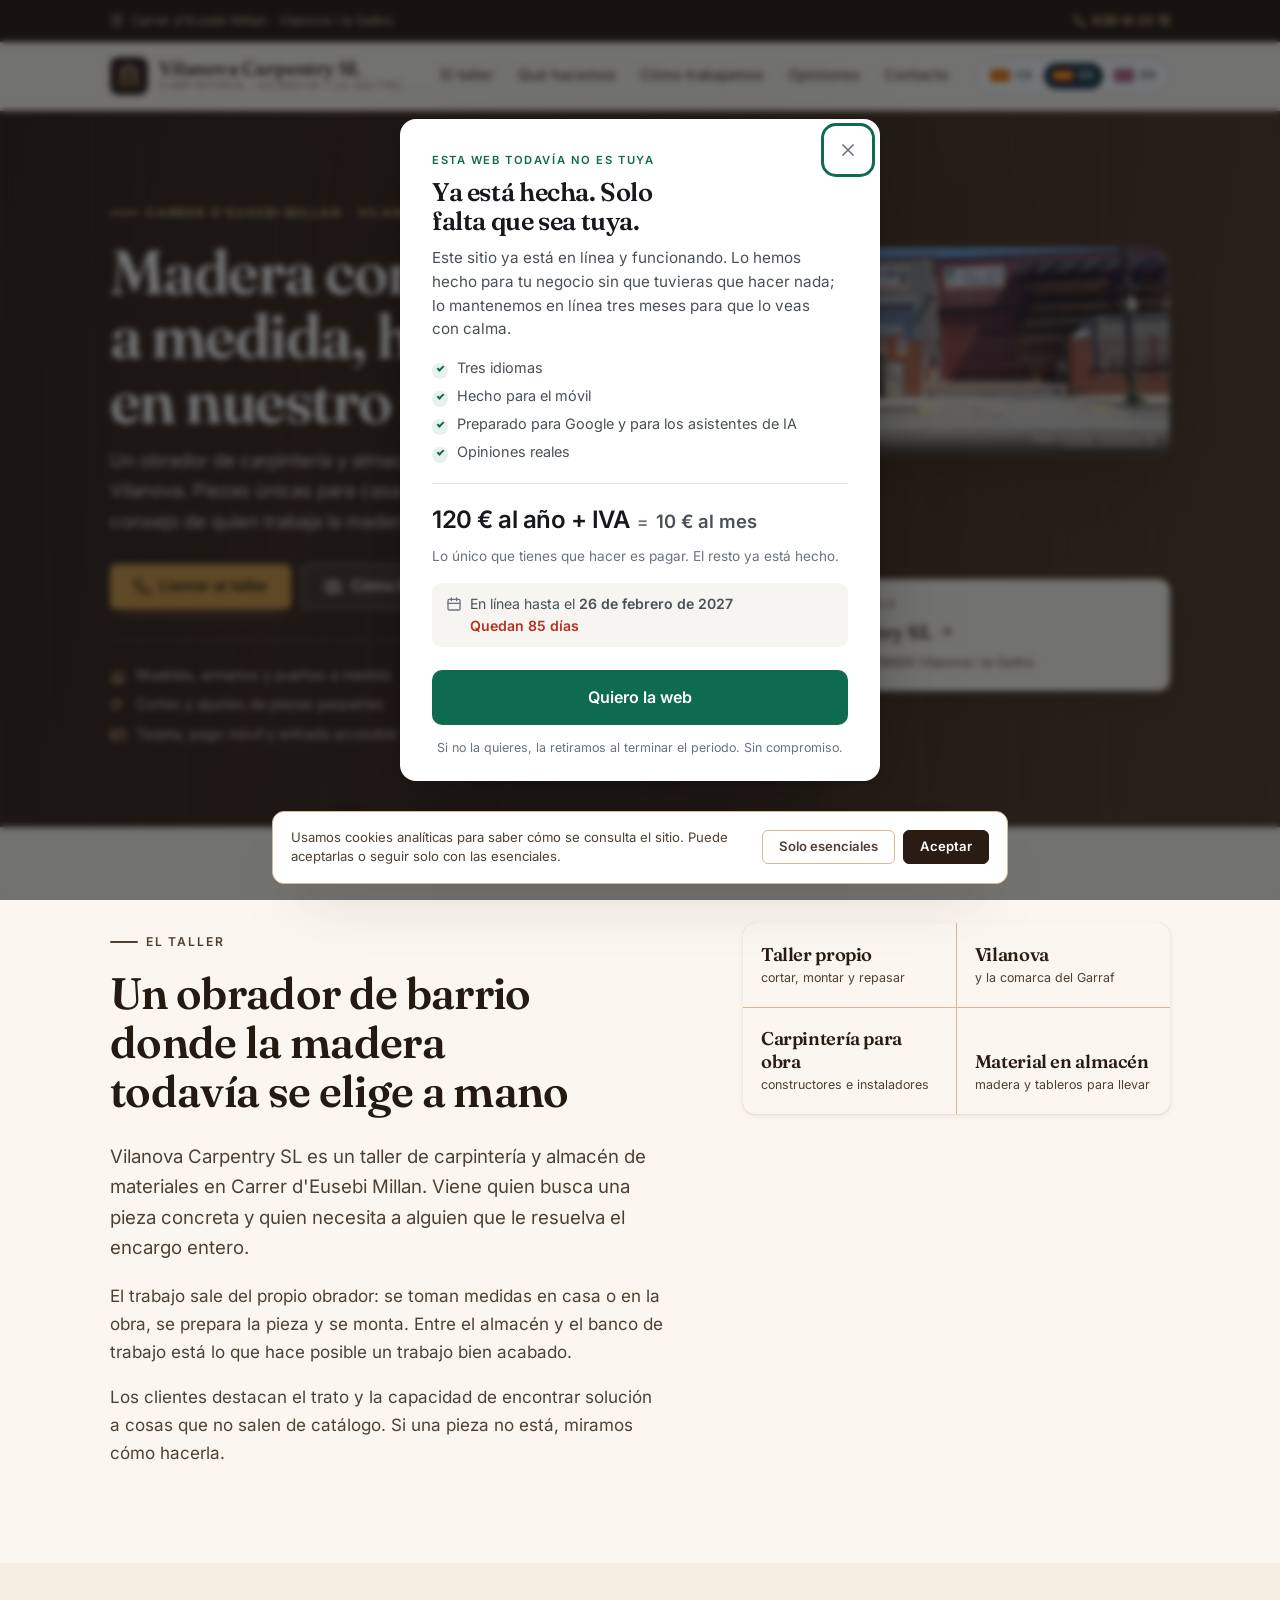
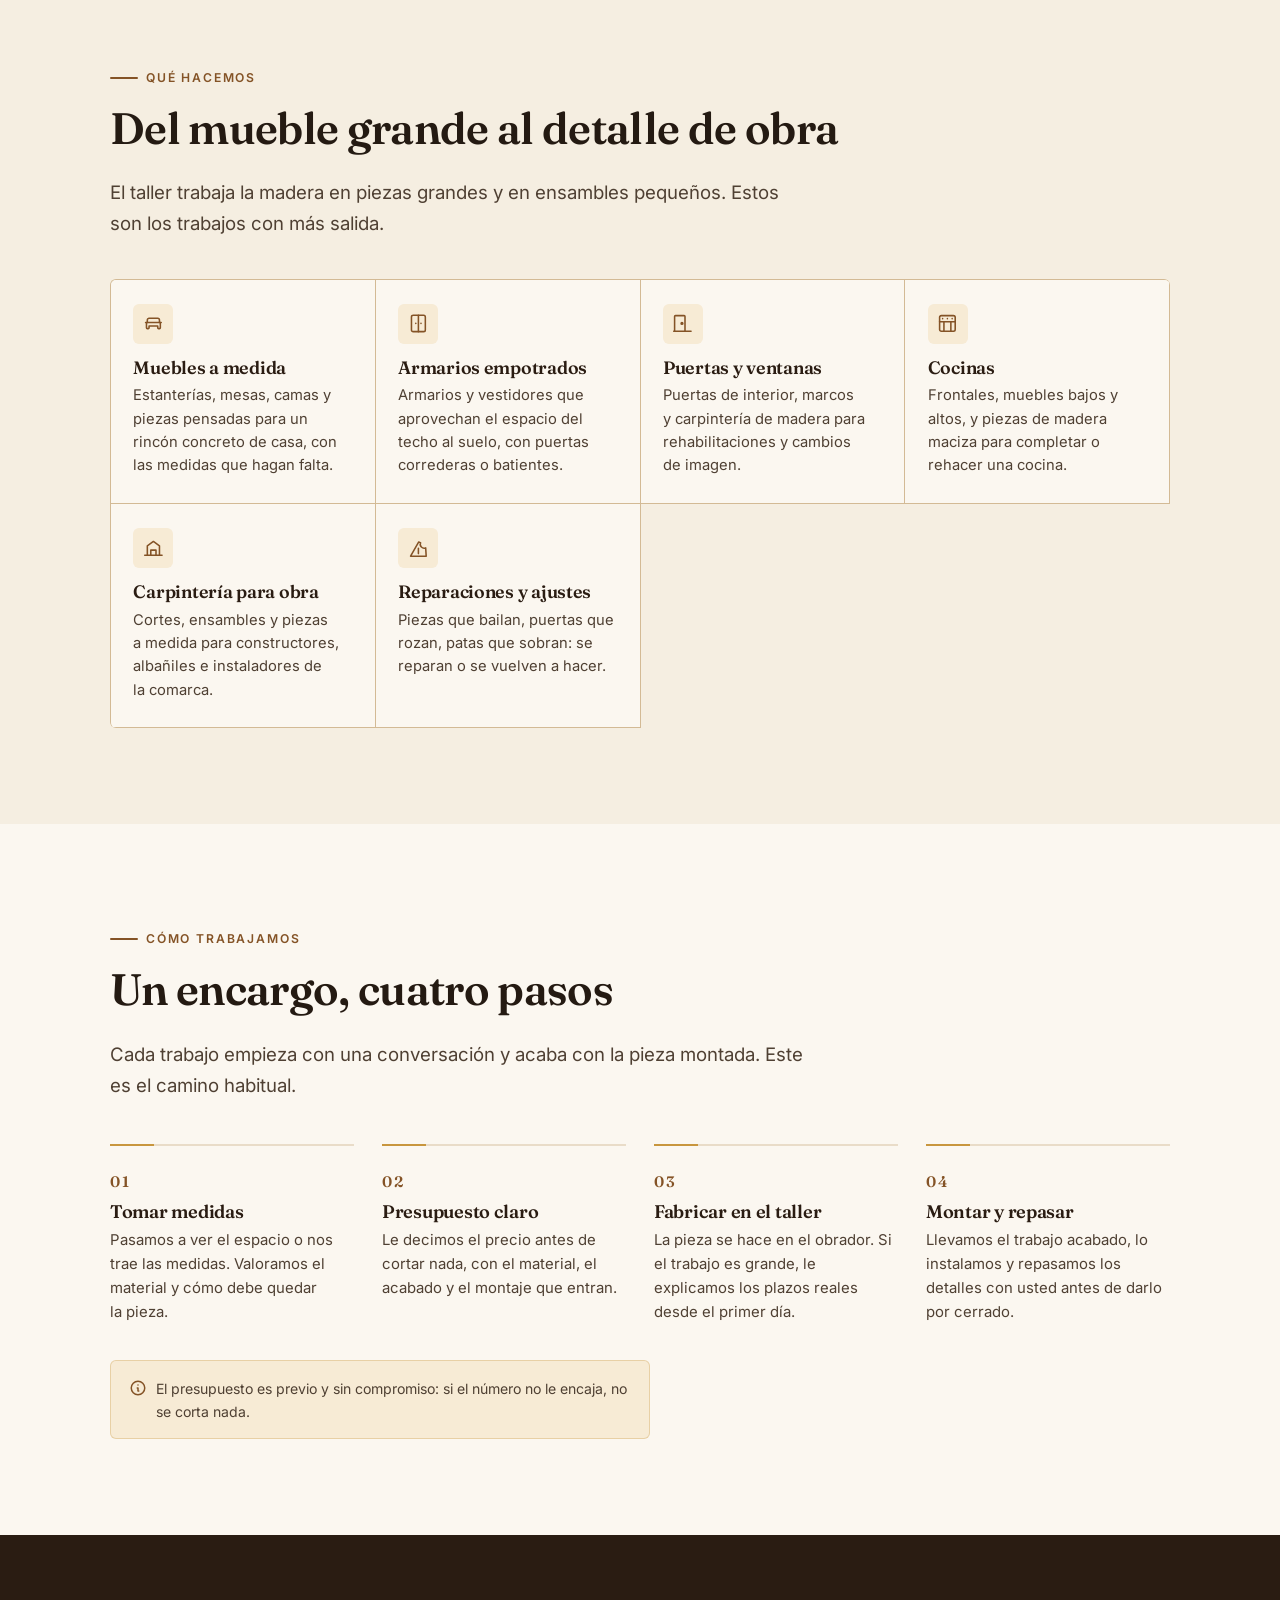
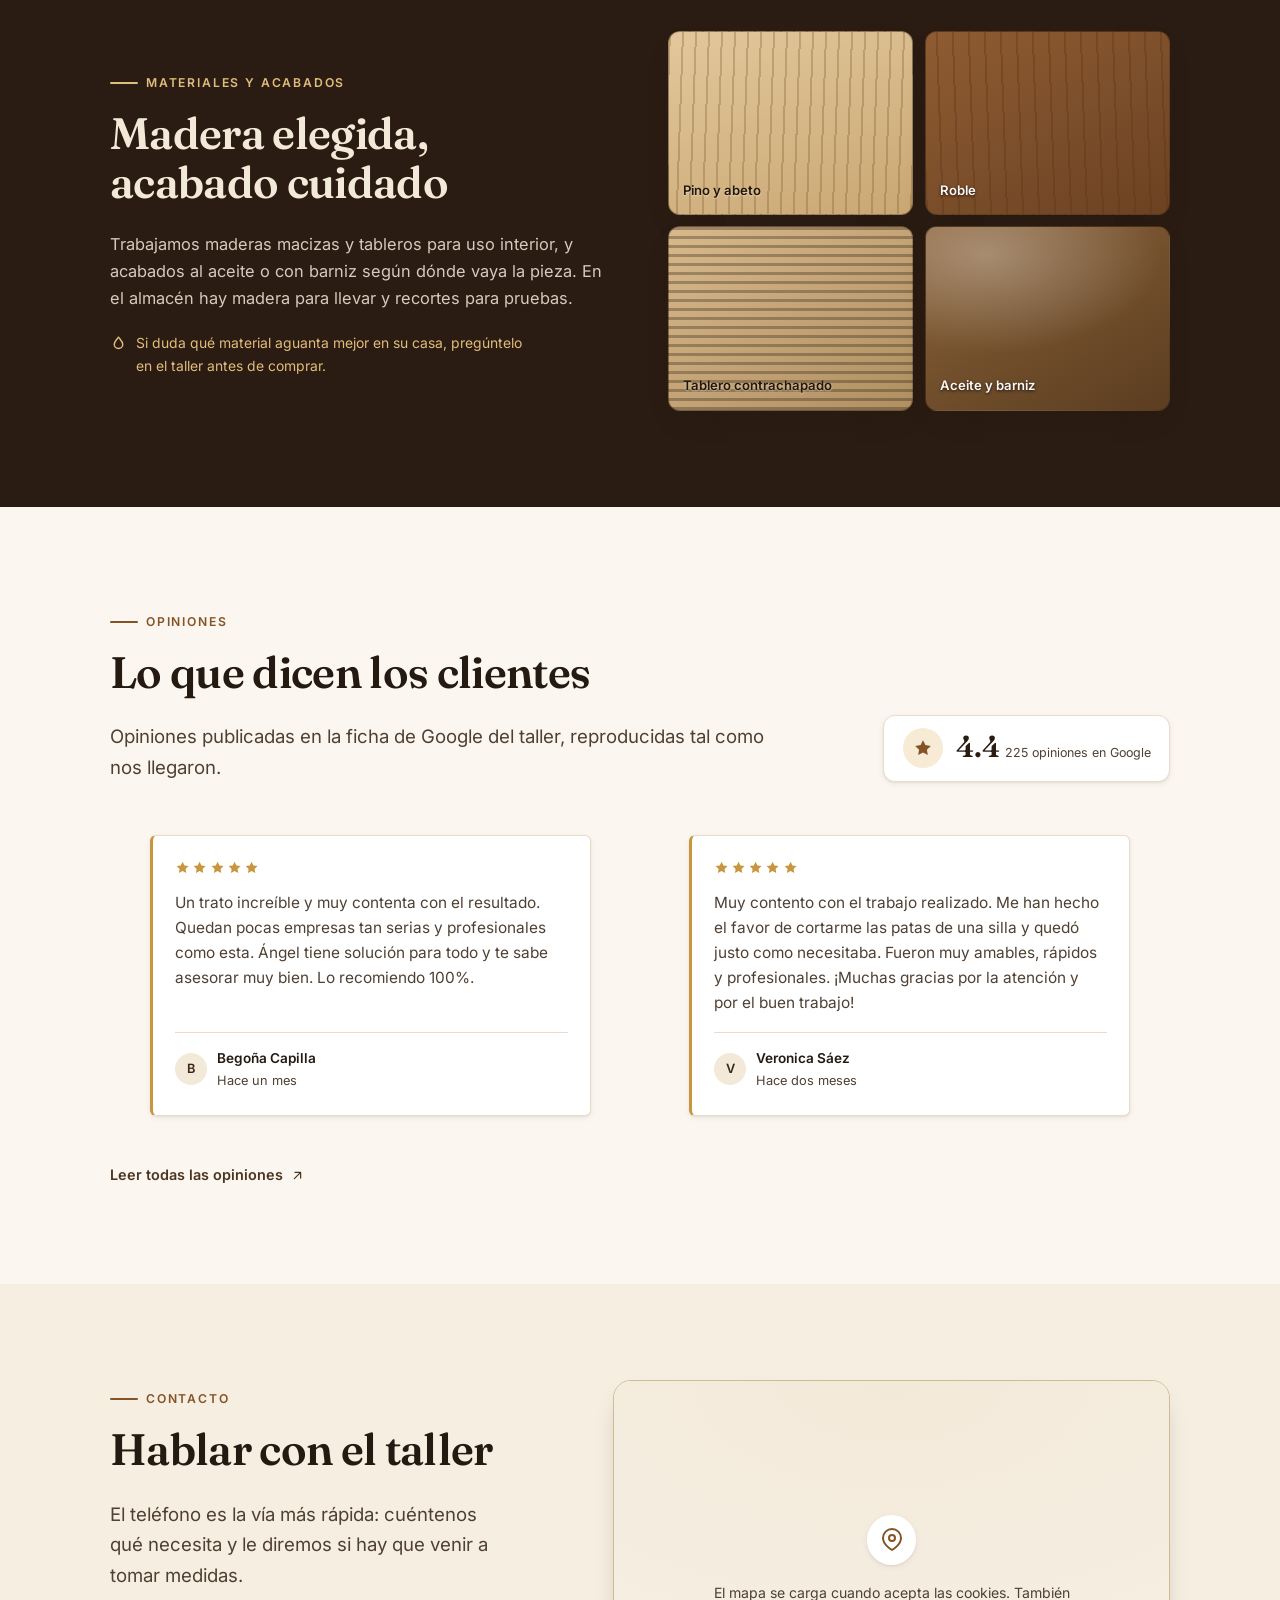
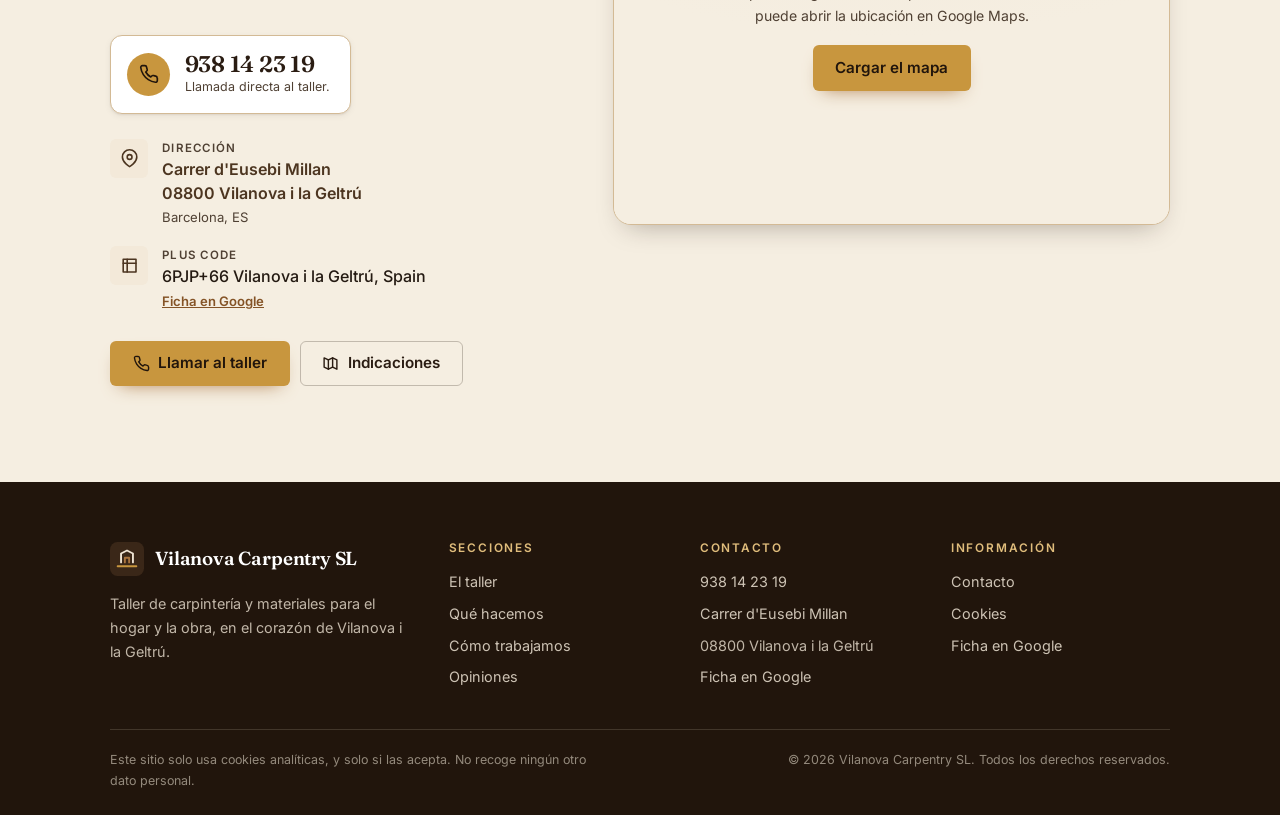
<file: es/index.html>
<!DOCTYPE html>
<html lang="es" dir="ltr">
<head>
<meta charset="utf-8">
<meta name="viewport" content="width=device-width, initial-scale=1">
<title>Vilanova Carpentry SL · Carpintería y materiales en Vilanova i la Geltrú</title>
<meta name="description" content="Taller de carpintería en Carrer d&#39;Eusebi Millan, Vilanova i la Geltrú. Muebles a medida, armarios empotrados, puertas, cocinas y carpintería para obra. Presupuesto por teléfono: 938 14 23 19.">
<meta name="author" content="Vilanova Carpentry SL">
<meta name="theme-color" content="#2a1c12">
<meta name="robots" content="index, follow">
<link rel="canonical" href="https://vilanovacarpentry.vilanovailageltru.info/es/">

<meta property="og:type" content="website">
<meta property="og:site_name" content="Vilanova Carpentry SL">
<meta property="og:title" content="Vilanova Carpentry SL · Carpintería y materiales en Vilanova i la Geltrú">
<meta property="og:description" content="Taller de carpintería en Carrer d&#39;Eusebi Millan, Vilanova i la Geltrú. Muebles a medida, armarios empotrados, puertas, cocinas y carpintería para obra. Presupuesto por teléfono: 938 14 23 19.">
<meta property="og:locale" content="es_ES">
<meta property="og:url" content="https://vilanovacarpentry.vilanovailageltru.info/es/">
<meta property="og:image" content="https://vilanovacarpentry.vilanovailageltru.info/assets/img/og-image.jpg">
<meta property="og:image:width" content="1200">
<meta property="og:image:height" content="630">
<meta property="og:image:alt" content="Vilanova Carpentry SL, taller de carpintería y materiales en Vilanova i la Geltrú">
<meta name="twitter:card" content="summary_large_image">
<meta name="twitter:title" content="Vilanova Carpentry SL · Carpintería y materiales en Vilanova i la Geltrú">
<meta name="twitter:description" content="Taller de carpintería en Carrer d&#39;Eusebi Millan, Vilanova i la Geltrú. Muebles a medida, armarios empotrados, puertas, cocinas y carpintería para obra. Presupuesto por teléfono: 938 14 23 19.">
<meta name="twitter:image" content="https://vilanovacarpentry.vilanovailageltru.info/assets/img/og-image.jpg">


<link rel="alternate" hreflang="ca-ES" href="https://vilanovacarpentry.vilanovailageltru.info/">

<link rel="alternate" hreflang="es-ES" href="https://vilanovacarpentry.vilanovailageltru.info/es/">

<link rel="alternate" hreflang="en-GB" href="https://vilanovacarpentry.vilanovailageltru.info/en/">

<link rel="alternate" hreflang="x-default" href="https://vilanovacarpentry.vilanovailageltru.info/">


<link rel="icon" href="../assets/img/favicon.svg" type="image/svg+xml">
<link rel="apple-touch-icon" href="../assets/img/apple-touch-icon.png">
<link rel="manifest" href="../site.webmanifest">
<link rel="preload" href="../assets/fonts/fraunces-latin.woff2" as="font" type="font/woff2" crossorigin>
<link rel="preload" href="../assets/fonts/inter-latin.woff2" as="font" type="font/woff2" crossorigin>
<link rel="stylesheet" href="../assets/css/components.css">
<link rel="stylesheet" href="../assets/css/header-tools.css">
<link rel="stylesheet" href="../assets/css/styles.css">
<link rel="stylesheet" href="../assets/css/offer-panel.css">

<script>
  /* Google Analytics 4 with consent mode. Goes in <head> of every generated page,
     before any other script. Nothing is fetched from Google until the visitor
     accepts, and storage stays denied by default even if the tag loads elsewhere. */
  (function () {
    var ID = 'G-71LT2Q093H';
    var KEY = 'cookie-consent-v1';
    var accepted = false;
    try { accepted = localStorage.getItem(KEY) === 'accepted'; } catch (e) {}

    window.dataLayer = window.dataLayer || [];
    window.gtag = function () { window.dataLayer.push(arguments); };
    gtag('js', new Date());

    gtag('consent', 'default', {
      ad_storage: 'denied',
      ad_user_data: 'denied',
      ad_personalization: 'denied',
      analytics_storage: 'denied'
    });

    function load() {
      if (window.__gaLoaded) return;
      window.__gaLoaded = true;
      var s = document.createElement('script');
      s.async = true;
      s.src = 'https://www.googletagmanager.com/gtag/js?id=' + ID;
      document.head.appendChild(s);
      gtag('config', ID);
    }

    function grant() {
      load();
      gtag('consent', 'update', {
        ad_storage: 'granted',
        ad_user_data: 'granted',
        ad_personalization: 'granted',
        analytics_storage: 'granted'
      });
    }

    /* The cookie banner calls this from BOTH buttons; nothing touches Google before it runs. */
    window.__analyticsConsent = function (isAccepted) {
      try { localStorage.setItem(KEY, isAccepted ? 'accepted' : 'essential'); } catch (e) {}
      if (isAccepted) grant();
    };

    if (accepted) grant();
  })();
</script>
<script type="application/ld+json">
{
  "@context": "https://schema.org",
  "@type": "HomeAndConstructionBusiness",
  "@id": "https://vilanovacarpentry.vilanovailageltru.info/#business",
  "name": "Vilanova Carpentry SL",
  "url": "https://vilanovacarpentry.vilanovailageltru.info",
  "image": "https://vilanovacarpentry.vilanovailageltru.info/assets/img/og-image.jpg",
  "telephone": "+34938142319",
  "address": {
    "@type": "PostalAddress",
    "streetAddress": "Carrer d'Eusebi Millan",
    "postalCode": "08800",
    "addressLocality": "Vilanova i la Geltrú",
    "addressRegion": "Barcelona",
    "addressCountry": "ES"
  },
  "geo": {
    "@type": "GeoCoordinates",
    "latitude": 41.2305911,
    "longitude": 1.7355798999999998
  },
  "hasMap": "https://maps.google.com/?cid=16776765547347036524&g_mp=Cilnb29nbGUubWFwcy5wbGFjZXMudjEuUGxhY2VzLlNlYXJjaE5lYXJieRACGAQgAA",
  "inLanguage": "es",
  "aggregateRating": {
    "@type": "AggregateRating",
    "ratingValue": 4.4,
    "reviewCount": 225,
    "bestRating": 5,
    "worstRating": 1
  }
}
</script>
</head>
<body>
<a class="skip-link" href="#main">Ir al contenido principal</a>

<div class="topbar">
  <div class="wrap topbar__inner">
    <p class="topbar__note">
      <svg viewBox="0 0 24 24" width="14" height="14" fill="none" stroke="currentColor" stroke-width="2" stroke-linecap="round" stroke-linejoin="round" aria-hidden="true"><path d="M21 10c0 7-9 12-9 12S3 17 3 10a9 9 0 0 1 18 0Z"/><circle cx="12" cy="10" r="3"/></svg>
      Carrer d&#39;Eusebi Millan · Vilanova i la Geltrú
    </p>
    <div class="topbar__right">
      <a class="topbar__tel" href="tel:+34938142319">
        <svg viewBox="0 0 24 24" width="13" height="13" fill="none" stroke="currentColor" stroke-width="2" stroke-linecap="round" stroke-linejoin="round" aria-hidden="true"><path d="M22 16.9v3a2 2 0 0 1-2.2 2 19.8 19.8 0 0 1-8.6-3.1 19.5 19.5 0 0 1-6-6A19.8 19.8 0 0 1 2.1 4.2 2 2 0 0 1 4.1 2h3a2 2 0 0 1 2 1.7c.1.9.4 1.8.7 2.6a2 2 0 0 1-.5 2.1L8.1 9.6a16 16 0 0 0 6 6l1.2-1.2a2 2 0 0 1 2.1-.5c.8.3 1.7.6 2.6.7a2 2 0 0 1 1.7 2.1Z"/></svg>
        938 14 23 19
      </a>
      <nav class="langs" aria-label="Cambio de idioma">
        
        <a class="langs__link" href="../" hreflang="ca" lang="ca">
          <span class="langs__flag" aria-hidden="true"><svg viewBox="0 0 24 16"><rect width="24" height="16" fill="#fcdd09"/><g fill="#da121a"><rect y="1.7778" width="24" height="1.7778"/><rect y="5.3334" width="24" height="1.7778"/><rect y="8.889" width="24" height="1.7778"/><rect y="12.4446" width="24" height="1.7778"/></g></svg></span>
          <span class="langs__code">ca</span>
          <span class="sr-only">Català</span>
        </a>
        
        <a class="langs__link" href="../es/" hreflang="es" lang="es" aria-current="true">
          <span class="langs__flag" aria-hidden="true"><svg viewBox="0 0 24 16"><rect width="24" height="16" fill="#c60b1e"/><rect y="4" width="24" height="8" fill="#ffc400"/></svg></span>
          <span class="langs__code">es</span>
          <span class="sr-only">Español</span>
        </a>
        
        <a class="langs__link" href="../en/" hreflang="en" lang="en">
          <span class="langs__flag" aria-hidden="true"><svg viewBox="0 0 24 16"><rect width="24" height="16" fill="#00247d"/><path d="M0 0 24 16M24 0 0 16" stroke="#fff" stroke-width="3.2"/><path d="M0 0 24 16M24 0 0 16" stroke="#cf142b" stroke-width="1.6"/><path d="M12 0v16M0 8h24" stroke="#fff" stroke-width="5.2"/><path d="M12 0v16M0 8h24" stroke="#cf142b" stroke-width="3"/></svg></span>
          <span class="langs__code">en</span>
          <span class="sr-only">English</span>
        </a>
        
      </nav>
    </div>
  </div>
</div>

<header class="header">
  <div class="wrap header__inner">
    <a class="brand" href="../" aria-label="Vilanova Carpentry SL — Vilanova i la Geltrú">
      <svg class="brand__mark" viewBox="0 0 40 40" width="38" height="38" aria-hidden="true">
        <rect width="40" height="40" rx="9" fill="#2a1c12"/>
        <path d="M9 28.5h22" stroke="#c8963e" stroke-width="2.2" stroke-linecap="round"/>
        <path d="M13 24V13.5l7-3.5 7 3.5V24" stroke="#e8dcc9" stroke-width="2.2" fill="none" stroke-linecap="round" stroke-linejoin="round"/>
        <path d="M17.5 24v-5.5h5V24" stroke="#a9743f" stroke-width="2.2" fill="none" stroke-linecap="round" stroke-linejoin="round"/>
      </svg>
      <span class="brand__text">
        <span class="brand__name">Vilanova Carpentry SL</span>
        <span class="brand__sub">Carpintería · Vilanova i la Geltrú</span>
      </span>
    </a>
    <nav class="nav" id="site-nav" data-open="false" aria-label="Navegación principal">
      <ul class="nav__list">
        <li><a class="nav__link" href="#workshop">El taller</a></li>
        <li><a class="nav__link" href="#work">Qué hacemos</a></li>
        <li><a class="nav__link" href="#process">Cómo trabajamos</a></li>
        <li><a class="nav__link" href="#reviews">Opiniones</a></li>
        <li><a class="nav__link" href="#contact">Contacto</a></li>
      </ul>
    </nav>
    <button class="nav-toggle" type="button" aria-expanded="false" aria-controls="site-nav" aria-label="Abrir el menú">
      <svg viewBox="0 0 24 24" width="22" height="22" fill="none" stroke="currentColor" stroke-width="2" stroke-linecap="round" aria-hidden="true"><path d="M4 7h16M4 12h16M4 17h16"/></svg>
    </button>
  </div>
</header>

<main id="main">

  <section class="hero" aria-labelledby="hero-title">
    <div class="wrap hero__inner">
      <div class="hero__copy">
        <p class="eyebrow hero__eyebrow">Carrer d&#39;Eusebi Millan · Vilanova i la Geltrú</p>
        <h1 class="hero__title" id="hero-title">Madera cortada a medida, hecha en nuestro taller</h1>
        <p class="hero__subtitle">Un obrador de carpintería y almacén de materiales en Vilanova. Piezas únicas para casa y trabajos para obra, con el consejo de quien trabaja la madera cada día.</p>
        <div class="hero__actions">
          <a class="btn btn--primary" href="tel:+34938142319">
            <svg viewBox="0 0 24 24" width="18" height="18" fill="none" stroke="currentColor" stroke-width="2" stroke-linecap="round" stroke-linejoin="round" aria-hidden="true"><path d="M22 16.9v3a2 2 0 0 1-2.2 2 19.8 19.8 0 0 1-8.6-3.1 19.5 19.5 0 0 1-6-6A19.8 19.8 0 0 1 2.1 4.2 2 2 0 0 1 4.1 2h3a2 2 0 0 1 2 1.7c.1.9.4 1.8.7 2.6a2 2 0 0 1-.5 2.1L8.1 9.6a16 16 0 0 0 6 6l1.2-1.2a2 2 0 0 1 2.1-.5c.8.3 1.7.6 2.6.7a2 2 0 0 1 1.7 2.1Z"/></svg>
            Llamar al taller
          </a>
          <a class="btn btn--light" href="https://www.google.com/maps/dir/?api=1&amp;destination=41.2305911,1.7355798999999998" target="_blank" rel="noopener">
            <svg viewBox="0 0 24 24" width="18" height="18" fill="none" stroke="currentColor" stroke-width="2" stroke-linecap="round" stroke-linejoin="round" aria-hidden="true"><path d="M9 20 3 17V4l6 3 6-3 6 3v13l-6-3-6 3Z"/><path d="M9 7v13M15 4v13"/></svg>
            Cómo llegar
          </a>
        </div>
        <ul class="hero__facts">
          <li>
            <svg viewBox="0 0 24 24" width="16" height="16" fill="none" stroke="currentColor" stroke-width="2" stroke-linecap="round" stroke-linejoin="round" aria-hidden="true"><path d="M3 21h18"/><path d="M5 21V9l7-4 7 4v12"/><path d="M9.5 21v-6h5v6"/></svg>
            <span>Muebles, armarios y puertas a medida</span>
          </li>
          <li>
            <svg viewBox="0 0 24 24" width="16" height="16" fill="none" stroke="currentColor" stroke-width="2" stroke-linecap="round" stroke-linejoin="round" aria-hidden="true"><path d="M4 6h9l4 4-9 9-4-4V6Z"/><path d="M13 6l5 5"/></svg>
            <span>Cortes y ajustes de piezas pequeñas</span>
          </li>
          <li>
            <svg viewBox="0 0 24 24" width="16" height="16" fill="none" stroke="currentColor" stroke-width="2" stroke-linecap="round" stroke-linejoin="round" aria-hidden="true"><rect x="2" y="5" width="20" height="14" rx="2.5"/><path d="M2 10h20"/><path d="M6 15h4"/></svg>
            <span>Tarjeta, pago móvil y entrada accesible</span>
          </li>
        </ul>
      </div>
      
      <figure class="hero__photo">
        <img src="../assets/img/hero-photo.jpg" alt="Vista del taller de carpintería y del material apilado" width="640" height="360" fetchpriority="high" decoding="async">
        
        <figcaption data-photo-credit>
          Foto:
          <a href="https://maps.google.com/maps/contrib/114075998737989377158" target="_blank" rel="noopener nofollow">Fustes Vilanova SL</a>
        </figcaption>
        
      </figure>
      
      <div class="hero__plate">
        <p class="hero__plateKicker">Ver la ficha en Google</p>
        <a class="hero__plateLink" href="https://maps.google.com/?cid=16776765547347036524&amp;g_mp=Cilnb29nbGUubWFwcy5wbGFjZXMudjEuUGxhY2VzLlNlYXJjaE5lYXJieRACGAQgAA" target="_blank" rel="noopener">
          Vilanova Carpentry SL
          <svg viewBox="0 0 24 24" width="15" height="15" fill="none" stroke="currentColor" stroke-width="2" stroke-linecap="round" stroke-linejoin="round" aria-hidden="true"><path d="M7 17 17 7M8 7h9v9"/></svg>
        </a>
        <p class="hero__plateMeta">Carrer d&#39;Eusebi Millan · 08800 Vilanova i la Geltrú</p>
      </div>
    </div>
  </section>

  <section class="section" id="workshop" aria-labelledby="workshop-title">
    <div class="wrap">
      <div class="about__grid">
        <div class="about__copy reveal">
          <p class="eyebrow">El taller</p>
          <h2 class="h2" id="workshop-title">Un obrador de barrio donde la madera todavía se elige a mano</h2>
          <p class="lead">Vilanova Carpentry SL es un taller de carpintería y almacén de materiales en Carrer d&#39;Eusebi Millan. Viene quien busca una pieza concreta y quien necesita a alguien que le resuelva el encargo entero.</p>
          <p>El trabajo sale del propio obrador: se toman medidas en casa o en la obra, se prepara la pieza y se monta. Entre el almacén y el banco de trabajo está lo que hace posible un trabajo bien acabado.</p>
          <p>Los clientes destacan el trato y la capacidad de encontrar solución a cosas que no salen de catálogo. Si una pieza no está, miramos cómo hacerla.</p>
        </div>
        <dl class="facts reveal">
          <div class="fact">
            <dt class="fact__label">cortar, montar y repasar</dt>
            <dd class="fact__value fact__value--word">Taller propio</dd>
          </div>
          <div class="fact">
            <dt class="fact__label">y la comarca del Garraf</dt>
            <dd class="fact__value fact__value--word">Vilanova</dd>
          </div>
          <div class="fact">
            <dt class="fact__label">constructores e instaladores</dt>
            <dd class="fact__value fact__value--word">Carpintería para obra</dd>
          </div>
          <div class="fact">
            <dt class="fact__label">madera y tableros para llevar</dt>
            <dd class="fact__value fact__value--word">Material en almacén</dd>
          </div>

        </dl>
      </div>
    </div>
  </section>

  <section class="section section--board" id="work" aria-labelledby="work-title">
    <div class="wrap">
      <div class="reveal">
        <p class="eyebrow">Qué hacemos</p>
        <h2 class="h2" id="work-title">Del mueble grande al detalle de obra</h2>
        <p class="lead">El taller trabaja la madera en piezas grandes y en ensambles pequeños. Estos son los trabajos con más salida.</p>
      </div>
      <ul class="work-grid">
        
        <li class="card work-card reveal">
          <span class="card__icon" aria-hidden="true"><svg viewBox="0 0 24 24" fill="none" stroke="currentColor" stroke-width="1.8" stroke-linecap="round" stroke-linejoin="round" aria-hidden="true"><path d="M3 11h18"/><path d="M5 11V8a2 2 0 0 1 2-2h10a2 2 0 0 1 2 2v3"/><path d="M4 11v6a1 1 0 0 0 1 1h1a1 1 0 0 0 1-1v-2h10v2a1 1 0 0 0 1 1h1a1 1 0 0 0 1-1v-6"/></svg></span>
          <h3>Muebles a medida</h3>
          <p>Estanterías, mesas, camas y piezas pensadas para un rincón concreto de casa, con las medidas que hagan falta.</p>
        </li>
        
        <li class="card work-card reveal">
          <span class="card__icon" aria-hidden="true"><svg viewBox="0 0 24 24" fill="none" stroke="currentColor" stroke-width="1.8" stroke-linecap="round" stroke-linejoin="round" aria-hidden="true"><rect x="4" y="2.5" width="16" height="19" rx="2"/><path d="M12 2.5v19"/><path d="M9 12h.01M15 12h.01"/></svg></span>
          <h3>Armarios empotrados</h3>
          <p>Armarios y vestidores que aprovechan el espacio del techo al suelo, con puertas correderas o batientes.</p>
        </li>
        
        <li class="card work-card reveal">
          <span class="card__icon" aria-hidden="true"><svg viewBox="0 0 24 24" fill="none" stroke="currentColor" stroke-width="1.8" stroke-linecap="round" stroke-linejoin="round" aria-hidden="true"><path d="M3 21V4a1 1 0 0 1 1-1h10a1 1 0 0 1 1 1v17"/><path d="M2 21h20"/><circle cx="11.5" cy="12" r="1"/></svg></span>
          <h3>Puertas y ventanas</h3>
          <p>Puertas de interior, marcos y carpintería de madera para rehabilitaciones y cambios de imagen.</p>
        </li>
        
        <li class="card work-card reveal">
          <span class="card__icon" aria-hidden="true"><svg viewBox="0 0 24 24" fill="none" stroke="currentColor" stroke-width="1.8" stroke-linecap="round" stroke-linejoin="round" aria-hidden="true"><rect x="3" y="3" width="18" height="18" rx="2"/><path d="M3 10h18"/><path d="M8 10v11M16 10v11"/><path d="M6.5 6.5h.01M12 6.5h.01M17.5 6.5h.01"/></svg></span>
          <h3>Cocinas</h3>
          <p>Frontales, muebles bajos y altos, y piezas de madera maciza para completar o rehacer una cocina.</p>
        </li>
        
        <li class="card work-card reveal">
          <span class="card__icon" aria-hidden="true"><svg viewBox="0 0 24 24" fill="none" stroke="currentColor" stroke-width="1.8" stroke-linecap="round" stroke-linejoin="round" aria-hidden="true"><path d="M2 20h20"/><path d="M5 20V9l7-5 7 5v11"/><path d="M9 20v-6h6v6"/></svg></span>
          <h3>Carpintería para obra</h3>
          <p>Cortes, ensambles y piezas a medida para constructores, albañiles e instaladores de la comarca.</p>
        </li>
        
        <li class="card work-card reveal">
          <span class="card__icon" aria-hidden="true"><svg viewBox="0 0 24 24" fill="none" stroke="currentColor" stroke-width="1.8" stroke-linecap="round" stroke-linejoin="round" aria-hidden="true"><path d="M14.5 5.5a4.5 4.5 0 0 0 5.9 5.9L21 21H3l9.4-16.4a4.5 4.5 0 0 0 2.1.9Z"/><path d="M12 12v6"/></svg></span>
          <h3>Reparaciones y ajustes</h3>
          <p>Piezas que bailan, puertas que rozan, patas que sobran: se reparan o se vuelven a hacer.</p>
        </li>
        
      </ul>
    </div>
  </section>

  <section class="section" id="process" aria-labelledby="process-title">
    <div class="wrap">
      <div class="process__head reveal">
        <p class="eyebrow">Cómo trabajamos</p>
        <h2 class="h2" id="process-title">Un encargo, cuatro pasos</h2>
        <p class="lead">Cada trabajo empieza con una conversación y acaba con la pieza montada. Este es el camino habitual.</p>
      </div>
      <ol class="steps">
        
        <li class="step reveal">
          <span class="step__num" aria-hidden="true"></span>
          <h3 class="step__title">Tomar medidas</h3>
          <p class="step__text">Pasamos a ver el espacio o nos trae las medidas. Valoramos el material y cómo debe quedar la pieza.</p>
        </li>
        
        <li class="step reveal">
          <span class="step__num" aria-hidden="true"></span>
          <h3 class="step__title">Presupuesto claro</h3>
          <p class="step__text">Le decimos el precio antes de cortar nada, con el material, el acabado y el montaje que entran.</p>
        </li>
        
        <li class="step reveal">
          <span class="step__num" aria-hidden="true"></span>
          <h3 class="step__title">Fabricar en el taller</h3>
          <p class="step__text">La pieza se hace en el obrador. Si el trabajo es grande, le explicamos los plazos reales desde el primer día.</p>
        </li>
        
        <li class="step reveal">
          <span class="step__num" aria-hidden="true"></span>
          <h3 class="step__title">Montar y repasar</h3>
          <p class="step__text">Llevamos el trabajo acabado, lo instalamos y repasamos los detalles con usted antes de darlo por cerrado.</p>
        </li>
        
      </ol>
      <p class="process__note">
        <svg viewBox="0 0 24 24" width="18" height="18" fill="none" stroke="currentColor" stroke-width="2" stroke-linecap="round" stroke-linejoin="round" aria-hidden="true"><circle cx="12" cy="12" r="9"/><path d="M12 8h.01M11 12h1v4h1"/></svg>
        El presupuesto es previo y sin compromiso: si el número no le encaja, no se corta nada.
      </p>
    </div>
  </section>

  <section class="section section--timber" id="materials" aria-labelledby="materials-title">
    <div class="wrap">
      <div class="materials__grid">
        <div class="reveal">
          <p class="eyebrow">Materiales y acabados</p>
          <h2 class="h2" id="materials-title">Madera elegida, acabado cuidado</h2>
          <p class="materials__text">Trabajamos maderas macizas y tableros para uso interior, y acabados al aceite o con barniz según dónde vaya la pieza. En el almacén hay madera para llevar y recortes para pruebas.</p>
          <p class="materials__note">
            <svg viewBox="0 0 24 24" width="17" height="17" fill="none" stroke="currentColor" stroke-width="2" stroke-linecap="round" stroke-linejoin="round" aria-hidden="true"><path d="M12 3c3 4 6 6.6 6 10a6 6 0 0 1-12 0c0-3.4 3-6 6-10Z"/></svg>
            Si duda qué material aguanta mejor en su casa, pregúntelo en el taller antes de comprar.
          </p>
        </div>
        <div class="swatches reveal" aria-hidden="true">
          <div class="swatch swatch--pine"><span>Pino y abeto</span></div>
          <div class="swatch swatch--oak"><span>Roble</span></div>
          <div class="swatch swatch--ply"><span>Tablero contrachapado</span></div>
          <div class="swatch swatch--oil"><span>Aceite y barniz</span></div>
        </div>
      </div>
    </div>
  </section>

  <section class="section" id="reviews" aria-labelledby="reviews-title">
    <div class="wrap">
      <div class="reviews__head reveal">
        <div>
          <p class="eyebrow">Opiniones</p>
          <h2 class="h2" id="reviews-title">Lo que dicen los clientes</h2>
          <p class="lead">Opiniones publicadas en la ficha de Google del taller, reproducidas tal como nos llegaron.</p>
        </div>
        <div class="reviews__score">
          <span class="reviews__star" aria-hidden="true">
            <svg viewBox="0 0 24 24" fill="currentColor"><path d="M12 2.6l2.9 5.9 6.5.95-4.7 4.6 1.1 6.45L12 17.4l-5.8 3.1 1.1-6.45-4.7-4.6 6.5-.95L12 2.6Z"/></svg>
          </span>
          <div>
            <span class="reviews__value">4.4</span>
            <span class="reviews__meta">225 opiniones en Google</span>
          </div>
        </div>
      </div>
      <div class="quotes">
        
        <figure class="quote reveal">
          <div class="quote__stars" aria-label="5 de 5 estrellas">
            <svg viewBox="0 0 24 24" fill="currentColor" aria-hidden="true"><path d="M12 2.6l2.9 5.9 6.5.95-4.7 4.6 1.1 6.45L12 17.4l-5.8 3.1 1.1-6.45-4.7-4.6 6.5-.95L12 2.6Z"/></svg><svg viewBox="0 0 24 24" fill="currentColor" aria-hidden="true"><path d="M12 2.6l2.9 5.9 6.5.95-4.7 4.6 1.1 6.45L12 17.4l-5.8 3.1 1.1-6.45-4.7-4.6 6.5-.95L12 2.6Z"/></svg><svg viewBox="0 0 24 24" fill="currentColor" aria-hidden="true"><path d="M12 2.6l2.9 5.9 6.5.95-4.7 4.6 1.1 6.45L12 17.4l-5.8 3.1 1.1-6.45-4.7-4.6 6.5-.95L12 2.6Z"/></svg><svg viewBox="0 0 24 24" fill="currentColor" aria-hidden="true"><path d="M12 2.6l2.9 5.9 6.5.95-4.7 4.6 1.1 6.45L12 17.4l-5.8 3.1 1.1-6.45-4.7-4.6 6.5-.95L12 2.6Z"/></svg><svg viewBox="0 0 24 24" fill="currentColor" aria-hidden="true"><path d="M12 2.6l2.9 5.9 6.5.95-4.7 4.6 1.1 6.45L12 17.4l-5.8 3.1 1.1-6.45-4.7-4.6 6.5-.95L12 2.6Z"/></svg>
          </div>
          <blockquote><p>Un trato increíble y muy contenta con el resultado. Quedan pocas empresas tan serias y profesionales como esta. Ángel tiene solución para todo y te sabe asesorar muy bien. Lo recomiendo 100%.</p></blockquote>
          <figcaption>
            <span class="quote__avatar" aria-hidden="true">B</span>
            <span>
              <strong>Begoña Capilla</strong>
              Hace un mes
            </span>
          </figcaption>
        </figure>
        
        <figure class="quote reveal">
          <div class="quote__stars" aria-label="5 de 5 estrellas">
            <svg viewBox="0 0 24 24" fill="currentColor" aria-hidden="true"><path d="M12 2.6l2.9 5.9 6.5.95-4.7 4.6 1.1 6.45L12 17.4l-5.8 3.1 1.1-6.45-4.7-4.6 6.5-.95L12 2.6Z"/></svg><svg viewBox="0 0 24 24" fill="currentColor" aria-hidden="true"><path d="M12 2.6l2.9 5.9 6.5.95-4.7 4.6 1.1 6.45L12 17.4l-5.8 3.1 1.1-6.45-4.7-4.6 6.5-.95L12 2.6Z"/></svg><svg viewBox="0 0 24 24" fill="currentColor" aria-hidden="true"><path d="M12 2.6l2.9 5.9 6.5.95-4.7 4.6 1.1 6.45L12 17.4l-5.8 3.1 1.1-6.45-4.7-4.6 6.5-.95L12 2.6Z"/></svg><svg viewBox="0 0 24 24" fill="currentColor" aria-hidden="true"><path d="M12 2.6l2.9 5.9 6.5.95-4.7 4.6 1.1 6.45L12 17.4l-5.8 3.1 1.1-6.45-4.7-4.6 6.5-.95L12 2.6Z"/></svg><svg viewBox="0 0 24 24" fill="currentColor" aria-hidden="true"><path d="M12 2.6l2.9 5.9 6.5.95-4.7 4.6 1.1 6.45L12 17.4l-5.8 3.1 1.1-6.45-4.7-4.6 6.5-.95L12 2.6Z"/></svg>
          </div>
          <blockquote><p>Muy contento con el trabajo realizado. Me han hecho el favor de cortarme las patas de una silla y quedó justo como necesitaba. Fueron muy amables, rápidos y profesionales. ¡Muchas gracias por la atención y por el buen trabajo!</p></blockquote>
          <figcaption>
            <span class="quote__avatar" aria-hidden="true">V</span>
            <span>
              <strong>Veronica Sáez</strong>
              Hace dos meses
            </span>
          </figcaption>
        </figure>
        
      </div>
      <a class="reviews__all" href="https://www.google.com/maps/place//data=!4m4!3m3!1s0x12a38721c85ba8a5:0xe8d30b60d1a1c96c!9m1!1b1?g_mp=Cilnb29nbGUubWFwcy5wbGFjZXMudjEuUGxhY2VzLlNlYXJjaE5lYXJieRACGAQgAA" target="_blank" rel="noopener">
        Leer todas las opiniones
        <svg viewBox="0 0 24 24" width="15" height="15" fill="none" stroke="currentColor" stroke-width="2" stroke-linecap="round" stroke-linejoin="round" aria-hidden="true"><path d="M7 17 17 7M8 7h9v9"/></svg>
      </a>
    </div>
  </section>

  <section class="section section--board" id="contact" aria-labelledby="contact-title">
    <div class="wrap">
      <div class="contact__grid">
        <div class="reveal">
          <p class="eyebrow">Contacto</p>
          <h2 class="h2" id="contact-title">Hablar con el taller</h2>
          <p class="lead">El teléfono es la vía más rápida: cuéntenos qué necesita y le diremos si hay que venir a tomar medidas.</p>

          <a class="contact__phone" href="tel:+34938142319">
            <span class="contact__phoneIcon" aria-hidden="true">
              <svg viewBox="0 0 24 24" fill="none" stroke="currentColor" stroke-width="2" stroke-linecap="round" stroke-linejoin="round"><path d="M22 16.9v3a2 2 0 0 1-2.2 2 19.8 19.8 0 0 1-8.6-3.1 19.5 19.5 0 0 1-6-6A19.8 19.8 0 0 1 2.1 4.2 2 2 0 0 1 4.1 2h3a2 2 0 0 1 2 1.7c.1.9.4 1.8.7 2.6a2 2 0 0 1-.5 2.1L8.1 9.6a16 16 0 0 0 6 6l1.2-1.2a2 2 0 0 1 2.1-.5c.8.3 1.7.6 2.6.7a2 2 0 0 1 1.7 2.1Z"/></svg>
            </span>
            <span>
              <span class="contact__phoneNum">938 14 23 19</span>
              <span class="contact__phoneNote">Llamada directa al taller.</span>
            </span>
          </a>

          <div class="contact-list">
            <div class="contact-item">
              <span class="contact-item__icon" aria-hidden="true">
                <svg viewBox="0 0 24 24" fill="none" stroke="currentColor" stroke-width="2" stroke-linecap="round" stroke-linejoin="round"><path d="M21 10c0 7-9 12-9 12S3 17 3 10a9 9 0 0 1 18 0Z"/><circle cx="12" cy="10" r="3"/></svg>
              </span>
              <div>
                <div class="contact-item__label">Dirección</div>
                <div class="contact-item__value">
                  <a href="https://www.google.com/maps/dir/?api=1&amp;destination=41.2305911,1.7355798999999998" target="_blank" rel="noopener">Carrer d&#39;Eusebi Millan<br>08800 Vilanova i la Geltrú</a>
                </div>
                <div class="contact-item__meta">Barcelona, ES</div>
              </div>
            </div>

            <div class="contact-item">
              <span class="contact-item__icon" aria-hidden="true">
                <svg viewBox="0 0 24 24" fill="none" stroke="currentColor" stroke-width="2" stroke-linecap="round" stroke-linejoin="round"><path d="M4 4h16v16H4z" fill="none"/><path d="M4 9h16M9 4v16"/></svg>
              </span>
              <div>
                <div class="contact-item__label">Plus code</div>
                <div class="contact-item__value">6PJP+66 Vilanova i la Geltrú, Spain</div>
                <div class="contact-item__meta">
                  <a href="https://maps.google.com/?cid=16776765547347036524&amp;g_mp=Cilnb29nbGUubWFwcy5wbGFjZXMudjEuUGxhY2VzLlNlYXJjaE5lYXJieRACGAQgAA" target="_blank" rel="noopener">Ficha en Google</a>
                </div>
              </div>
            </div>
          </div>

          <div class="contact__actions">
            <a class="btn btn--primary" href="tel:+34938142319">
              <svg viewBox="0 0 24 24" width="17" height="17" fill="none" stroke="currentColor" stroke-width="2" stroke-linecap="round" stroke-linejoin="round" aria-hidden="true"><path d="M22 16.9v3a2 2 0 0 1-2.2 2 19.8 19.8 0 0 1-8.6-3.1 19.5 19.5 0 0 1-6-6A19.8 19.8 0 0 1 2.1 4.2 2 2 0 0 1 4.1 2h3a2 2 0 0 1 2 1.7c.1.9.4 1.8.7 2.6a2 2 0 0 1-.5 2.1L8.1 9.6a16 16 0 0 0 6 6l1.2-1.2a2 2 0 0 1 2.1-.5c.8.3 1.7.6 2.6.7a2 2 0 0 1 1.7 2.1Z"/></svg>
              Llamar al taller
            </a>
            <a class="btn btn--ghost" href="https://www.google.com/maps/dir/?api=1&amp;destination=41.2305911,1.7355798999999998" target="_blank" rel="noopener">
              <svg viewBox="0 0 24 24" width="17" height="17" fill="none" stroke="currentColor" stroke-width="2" stroke-linecap="round" stroke-linejoin="round" aria-hidden="true"><path d="M9 20 3 17V4l6 3 6-3 6 3v13l-6-3-6 3Z"/><path d="M9 7v13M15 4v13"/></svg>
              Indicaciones
            </a>
          </div>
        </div>

        <div class="map-shell" id="map-shell" data-map-loaded="false">
          <div class="map-placeholder">
            <div class="map-placeholder__inner">
              <span class="map-placeholder__pin" aria-hidden="true">
                <svg viewBox="0 0 24 24" fill="none" stroke="currentColor" stroke-width="2" stroke-linecap="round" stroke-linejoin="round"><path d="M21 10c0 7-9 12-9 12S3 17 3 10a9 9 0 0 1 18 0Z"/><circle cx="12" cy="10" r="3"/></svg>
              </span>
              <p>El mapa se carga cuando acepta las cookies. También puede abrir la ubicación en Google Maps.</p>
              <button class="btn btn--primary" type="button" data-map-load>Cargar el mapa</button>
            </div>
          </div>
          <template id="map-template">
            <iframe title="Mapa con la ubicación del taller" src="https://www.google.com/maps?q=41.2305911,1.7355798999999998&amp;hl=es&amp;z=16&amp;output=embed" width="600" height="480" loading="lazy" referrerpolicy="no-referrer-when-downgrade" allowfullscreen></iframe>
          </template>
        </div>
      </div>
    </div>
  </section>

</main>

<footer class="footer">
  <div class="wrap">
    <div class="footer__grid">
      <div>
        <a class="brand" href="../">
          <svg class="brand__mark" viewBox="0 0 40 40" width="34" height="34" aria-hidden="true">
            <rect width="40" height="40" rx="9" fill="#3a2718"/>
            <path d="M9 28.5h22" stroke="#c8963e" stroke-width="2.2" stroke-linecap="round"/>
            <path d="M13 24V13.5l7-3.5 7 3.5V24" stroke="#efe4d4" stroke-width="2.2" fill="none" stroke-linecap="round" stroke-linejoin="round"/>
            <path d="M17.5 24v-5.5h5V24" stroke="#a9743f" stroke-width="2.2" fill="none" stroke-linecap="round" stroke-linejoin="round"/>
          </svg>
          <span class="brand__text"><span class="brand__name">Vilanova Carpentry SL</span></span>
        </a>
        <p>Taller de carpintería y materiales para el hogar y la obra, en el corazón de Vilanova i la Geltrú.</p>
      </div>
      <div>
        <h2>Secciones</h2>
        <ul>
          <li><a href="#workshop">El taller</a></li>
          <li><a href="#work">Qué hacemos</a></li>
          <li><a href="#process">Cómo trabajamos</a></li>
          <li><a href="#reviews">Opiniones</a></li>
        </ul>
      </div>
      <div>
        <h2>Contacto</h2>
        <ul>
          <li><a href="tel:+34938142319">938 14 23 19</a></li>
          <li><a href="https://www.google.com/maps/dir/?api=1&amp;destination=41.2305911,1.7355798999999998" target="_blank" rel="noopener">Carrer d&#39;Eusebi Millan</a></li>
          <li>08800 Vilanova i la Geltrú</li>
          <li><a href="https://maps.google.com/?cid=16776765547347036524&amp;g_mp=Cilnb29nbGUubWFwcy5wbGFjZXMudjEuUGxhY2VzLlNlYXJjaE5lYXJieRACGAQgAA" target="_blank" rel="noopener">Ficha en Google</a></li>
        </ul>
      </div>
      <div>
        <h2>Información</h2>
        <ul>
          <li><a href="#contact">Contacto</a></li>
          <li><a href="#" data-cookie-open>Cookies</a></li>
          <li><a href="https://maps.google.com/?cid=16776765547347036524&amp;g_mp=Cilnb29nbGUubWFwcy5wbGFjZXMudjEuUGxhY2VzLlNlYXJjaE5lYXJieRACGAQgAA" target="_blank" rel="noopener">Ficha en Google</a></li>
        </ul>
      </div>
    </div>
    <div class="footer__legal">
      <p>Este sitio solo usa cookies analíticas, y solo si las acepta. No recoge ningún otro dato personal.</p>
      <p>© <span id="year">2026</span> Vilanova Carpentry SL. Todos los derechos reservados.</p>
    </div>
  </div>
</footer>

<div class="cookiebar" id="cookiebar" role="region" aria-label="Cookies" data-visible="false">
  <p>Usamos cookies analíticas para saber cómo se consulta el sitio. Puede aceptarlas o seguir solo con las esenciales.</p>
  <div class="cookiebar__actions">
    <button class="btn cookiebar__reject" type="button" data-cookie="essential">Solo esenciales</button>
    <button class="btn cookiebar__accept" type="button" data-cookie="accept">Aceptar</button>
  </div>
</div>

<script src="../assets/js/components.js" defer></script>
<script src="../assets/js/main.js" defer></script>

<script type="application/json" id="sm-offer-config">{"offerEnds":"2027-02-26","offerEndsLabel":"26 de febrero de 2027","buyUrl":"","offerEmail":"","phoneE164":"+34938142319","copy":{"kicker":"Esta web todavía no es tuya","title":"Ya está hecha. Solo falta que sea tuya.","lead":"Este sitio ya está en línea y funcionando. Lo hemos hecho para tu negocio sin que tuvieras que hacer nada; lo mantenemos en línea tres meses para que lo veas con calma.","features":["Tres idiomas","Hecho para el móvil","Preparado para Google y para los asistentes de IA","Opiniones reales"],"priceYear":"120 € al año + IVA","priceMonth":"10 € al mes","priceNote":"Lo único que tienes que hacer es pagar. El resto ya está hecho.","until":"En línea hasta el","days":"Quedan {n} días","cta":"Quiero la web","buy":"Quiero la web","buyPhone":"Llama y quédate con ella","contact":"Habla con nosotros","call":"Llámanos","close":"Cerrar","pill":"Esta web todavía no es tuya","foot":"Si no la quieres, la retiramos al terminar el periodo. Sin compromiso."}}</script>
<script src="../assets/js/offer-panel.js" defer></script>

<script src="../assets/js/header-tools.js" defer></script>
</body>
</html>
</file>
<file: assets/css/components.css>
/* ==========================================================================
   Shared UI components — the canonical source for every generated site.
   Repo: yourdataweb/site-components
   Vendored into each site at assets/css/components.css and pinned by
   src/components.lock (sha256). Do not edit the copy inside a site: change
   this file, bump VERSION, and re-run scripts/sync-shared.mjs everywhere.

   Each site sets only the custom properties; the rules stay identical, so a
   fix here reaches every site instead of drifting into eight variants.
   ========================================================================== */

/* ---------- visually hidden, but readable by assistive tech ---------- */
.sr-only {
  position: absolute;
  width: 1px;
  height: 1px;
  padding: 0;
  margin: -1px;
  overflow: hidden;
  clip: rect(0 0 0 0);
  white-space: nowrap;
  border: 0;
}

/* ---------- skip link ---------- */
.skip-link {
  position: absolute;
  left: -9999px;
  top: 0;
  z-index: 100;
  padding: .75rem 1.25rem;
  border-radius: 0 0 6px 0;
  background: var(--shared-ink, #10222a);
  color: #fff;
  text-decoration: none;
}
.skip-link:focus { left: 0; }

/* ---------- language switch ----------
   Site overrides, set in its own :root:
     --langs-bg --langs-border --langs-ink --langs-active-bg --langs-active-ink
   Geometry is fixed on purpose: a flags-only variant made the pill narrower
   than the flag plus its padding, so the active background bled past the flag,
   and a per-site height meant the bar never aligned with the button beside it.
   -------------------------------------------------------------------------- */
.langs {
  display: inline-flex;
  align-items: center;
  gap: 2px;
  height: 32px;
  padding: 0 3px;
  border: 1px solid var(--langs-border, #d8dee2);
  border-radius: 999px;
  background: var(--langs-bg, #fff);
  box-sizing: border-box;
}
.langs__link {
  display: inline-flex;
  align-items: center;
  justify-content: center;
  gap: 6px;
  height: 26px;
  padding: 0 9px;
  border-radius: 999px;
  text-decoration: none;
  line-height: 1;
  color: var(--langs-ink, #40565f);
  transition: background-color .15s ease, color .15s ease;
}
.langs__link:hover { background: rgba(0, 0, 0, .06); }
.langs__link[aria-current="true"] {
  background: var(--langs-active-bg, #0e2f3d);
  color: var(--langs-active-ink, #fff);
}
.langs__link[aria-current="true"]:hover { background: var(--langs-active-bg, #0e2f3d); }

/* The flag markup is a bare <svg> with only a viewBox, so it sizes itself and
   would overflow the pill; the box is a hard size that clips it. */
.langs__flag {
  display: block;
  flex: none;
  width: 20px;
  height: 13px;
  border-radius: 2px;
  overflow: hidden;
  box-shadow: 0 0 0 1px rgba(0, 0, 0, .12);
}
.langs__flag svg {
  display: block;
  width: 20px;
  height: 13px;
}
.langs__code {
  font-size: .72rem;
  font-weight: 600;
  letter-spacing: .05em;
  text-transform: uppercase;
}

@media (max-width: 420px) {
  .langs { height: 30px; }
  .langs__link { height: 24px; padding: 0 7px; gap: 5px; }
  .langs__code { font-size: .68rem; }
}

/* ---------- reveal on scroll ----------
   Only hidden when the script has marked the document: with JS blocked the
   content stays visible instead of every block sitting at opacity 0. */
html.js .reveal {
  opacity: 0;
  transform: translateY(16px);
  transition: opacity .55s ease, transform .55s cubic-bezier(.22, 1, .36, 1);
}
html.js .reveal.is-visible { opacity: 1; transform: none; }
@media (prefers-reduced-motion: reduce) {
  html.js .reveal { opacity: 1; transform: none; transition: none; }
}

/* ---------- invariants ----------
   Restated last so a site's own stylesheet cannot quietly change them. The
   earlier language-switch bugs came from per-site geometry, not from colour. */
.langs {
  height: 32px;
  padding: 0 3px;
  gap: 2px;
  border-radius: 999px;
  border: 1px solid var(--langs-border, #d8dee2);
  background: var(--langs-bg, #fff);
  box-sizing: border-box;
}
.langs__link { height: 26px; padding: 0 9px; gap: 6px; border-radius: 999px; }
.langs__flag { width: 20px; height: 13px; overflow: hidden; flex: none; }
.langs__flag svg { width: 20px; height: 13px; display: block; }

@media (max-width: 420px) {
  .langs { height: 30px; }
  .langs__link { height: 24px; padding: 0 7px; gap: 5px; }
}
</file>
<file: assets/css/header-tools.css>
/* ==========================================================================
   Shared header toolbar — one row at every width.
   Repo: yourdataweb/site-components
   Vendored into each site at assets/css/header-tools.css and pinned by
   src/components.lock.

   Anatomy this operates on (built by header-tools.js):
     <header ...>
       <div class="wrap">                     existing inner wrapper
         <a class="brand">[mark]<span class="sm-name">Business</span></a>
         <nav id="site-nav">…</nav>           drawer on mobile
         <button class="nav-toggle">…</button>
         <div class="sm-tools">               created by the script
           <nav class="langs">…</nav>
           <button class="nav-toggle">…</button>
         </div>
       </div>
     </header>

   Goal: name, menu button and language switch share one row, vertically centred,
   with real gutters. The name is the only flexible item, so a long business name
   truncates instead of pushing the tools onto a second row.
   ========================================================================== */

/* A header inner that wraps is the original defect: the address line and the
   switch fell onto a second row and the bar grew to twice its height. Once the
   toolbar is in place there is one row by construction, so wrapping is off. */
.has-tools [data-tools] > .wrap,
.has-tools [data-tools] > .shell,
.has-tools [data-tools] > .container,
.has-tools [data-tools][class*="inner"] {
  flex-wrap: nowrap;
}

/* The tools container is the anchor: it sits at the right edge of the bar. */
.sm-tools {
  display: flex;
  align-items: center;
  gap: .5rem;
  /* Never grows; may shrink only as a last resort. The identity owns the flexible
     slot, so the row cannot become wider than the viewport. */
  flex: none;
  max-width: 100%;
  margin-left: auto;
}

/* Anything still marked as "belongs on the bar" is aligned to the same centre line,
   so a switch left outside .sm-tools cannot drift a few pixels off the button. */
.has-tools .langs,
.has-tools .nav-toggle,
.has-tools .navbtn {
  align-self: center;
}

/* The name is the only item allowed to shrink. min-width:0 is what actually lets
   flex truncate instead of overflowing; without it the text refuses to compress
   and shoves the tools off the row. */
.sm-parent-safe {
  min-width: 0;
}

.has-tools .sm-name {
  display: block;
  min-width: 0;
  overflow: hidden;
  text-overflow: ellipsis;
  white-space: nowrap;
}

/* The identity link wraps the mark and the name; it must be able to shrink while
   the mark itself never does. Sites that put `margin-right: auto` on the brand to
   push the switch away are neutralised: the toolbar owns that spacing now, and the
   leftover margin was what made one header 98px tall. */
.has-tools .sm-name {
  /* A long single word ("BRASPAÑA") contributes its full width as min-content and
     forces the row wider. Capping it is what lets the toolbar keep its place. */
  max-width: 100%;
}

.has-tools .brand,
.has-tools .identity,
.has-tools .marchio,
.has-tools .logo,
.has-tools .mark,
.has-tools .sign {
  margin-right: 0;
}
.has-tools .sm-name {
  /* A long single word ("BRASPAÑA") contributes its full width as min-content and
     forces the row wider. Capping it is what lets the toolbar keep its place. */
  max-width: 100%;
}

.has-tools .brand,
.has-tools .identity,
.has-tools .marchio,
.has-tools .logo,
.has-tools .sign {
  flex: 1 1 auto;
  min-width: 0;
}

.has-tools .sm-mark,
.has-tools .brand__mark,
.has-tools .identity__mark,
.has-tools .marchio__mark,
.has-tools .logo__mark,
.has-tools .mark__mark,
.has-tools .sign__mark,
.has-tools .brand-mark {
  flex: none;
}

/* ---------------------------------------------------------------- mobile
   Below the drawer breakpoint the bar carries three things in ~330 px of space:
   prune the name to one line at a smaller size, keep the mark visible, and keep
   the switch on 30 px so it lines up with a 38 px button without dominating. */
@media (max-width: 860px) {
  /* The address strip repeats the footer and the contact block; on a phone it is
     what pushes the bar down and leaves the tools on a second line. */
  .sm-strip-note {
    display: none;
  }

  /* A phone link in the bar is redundant next to a call button in the hero and in
     the contact block, and it is the widest thing in the toolbar. Drop it before
     it costs the business its name. */
  .sm-tools .head-phone,
  .sm-tools .topbar__tel,
  .sm-tools .header-phone {
    display: none;
  }

  .has-tools .brand__sub,
  .has-tools .identity__sub,
  .has-tools .marchio__sub,
  .has-tools .logo__sub,
  .has-tools .mark__sub,
  .has-tools .sign__sub,
  .has-tools .brand-sub {
    display: none;
  }

  .has-tools .sm-name {
    font-size: 1rem;
    line-height: 1.2;
  }

  .sm-tools {
    gap: .4rem;
  }
}

/* Very narrow: the mark plus a 6-character name plus two controls is the floor.
   Tighten gutters rather than dropping the language switch — a visitor with a
   phone is exactly who needs it. */
@media (max-width: 380px) {
  .sm-tools {
    gap: .3rem;
  }
  .has-tools .sm-name {
    font-size: .92rem;
  }
}
</file>
<file: assets/css/styles.css>
/* ==========================================================================
   Vilanova Carpentry SL — styles
   Palette: walnut, planed pine, brass fittings
   ========================================================================== */

@font-face {
  font-family: "Fraunces";
  font-style: normal;
  font-weight: 400 700;
  font-display: swap;
  src: url("../fonts/fraunces-latin.woff2") format("woff2");
  unicode-range: U+0000-00FF, U+0131, U+0152-0153, U+02BB-02BC, U+02C6, U+02DA,
    U+02DC, U+2000-206F, U+2074, U+20AC, U+2122, U+2191, U+2193, U+2212, U+2215,
    U+FEFF, U+FFFD;
}
@font-face {
  font-family: "Fraunces";
  font-style: normal;
  font-weight: 400 700;
  font-display: swap;
  src: url("../fonts/fraunces-latin-ext.woff2") format("woff2");
  unicode-range: U+0100-02BA, U+02BD-02C5, U+02C7-02CC, U+02CE-02D7, U+02DD-02FF,
    U+0304, U+0308, U+0329, U+1D00-1DBF, U+1E00-1E9F, U+1EF2-1EFF, U+2020,
    U+20A0-20AB, U+20AD-20C0, U+2113, U+2C60-2C7F, U+A720-A7FF;
}
@font-face {
  font-family: "Inter";
  font-style: normal;
  font-weight: 400 600;
  font-display: swap;
  src: url("../fonts/inter-latin.woff2") format("woff2");
  unicode-range: U+0000-00FF, U+0131, U+0152-0153, U+02BB-02BC, U+02C6, U+02DA,
    U+02DC, U+2000-206F, U+2074, U+20AC, U+2122, U+2191, U+2193, U+2212, U+2215,
    U+FEFF, U+FFFD;
}
@font-face {
  font-family: "Inter";
  font-style: normal;
  font-weight: 400 600;
  font-display: swap;
  src: url("../fonts/inter-latin-ext.woff2") format("woff2");
  unicode-range: U+0100-02BA, U+02BD-02C5, U+02C7-02CC, U+02CE-02D7, U+02DD-02FF,
    U+0304, U+0308, U+0329, U+1D00-1DBF, U+1E00-1E9F, U+1EF2-1EFF, U+2020,
    U+20A0-20AB, U+20AD-20C0, U+2113, U+2C60-2C7F, U+A720-A7FF;
}

:root {
  --wood-950: #21150c;
  --wood-900: #2a1c12;
  --wood-800: #3a2718;
  --wood-700: #4c3520;
  --wood-500: #7a5733;

  --timber-100: #f3e9d9;
  --timber-200: #e6d5bb;
  --timber-300: #d3ba95;

  --paper-50: #fbf7f0;
  --paper-100: #f5eee1;
  --paper-200: #e9dcc8;

  --brass-600: #a9743f;
  --brass-700: #845326;
  --brass-500: #c8963e;
  --brass-300: #e0bd7c;
  --brass-100: #f7ebd5;

  --sage-700: #4a5c46;
  --sage-100: #e3e9dd;

  --ink: #241a12;
  --ink-soft: #4f4033;
  --ink-mute: #776656;

  --radius-sm: 6px;
  --radius: 12px;
  --radius-lg: 18px;
  --shadow-sm: 0 1px 2px rgba(33, 21, 12, .07), 0 2px 7px rgba(33, 21, 12, .06);
  --shadow: 0 12px 28px -14px rgba(33, 21, 12, .38);
  --shadow-lg: 0 32px 60px -32px rgba(33, 21, 12, .55);

  --wrap: 1140px;
  --pad: clamp(1rem, 4vw, 2.5rem);
  --section-y: clamp(3.25rem, 7.5vw, 6rem);

  --font-display: "Fraunces", Georgia, "Times New Roman", serif;
  --font-sans: "Inter", -apple-system, BlinkMacSystemFont, "Segoe UI", Roboto,
    Helvetica, Arial, sans-serif;

  color-scheme: light;
}

/* ---------- reset ---------- */
*,
*::before,
*::after { box-sizing: border-box; }

html {
  -webkit-text-size-adjust: 100%;
  scroll-behavior: smooth;
  scroll-padding-top: 5rem;
}

body {
  margin: 0;
  background: var(--paper-50);
  color: var(--ink);
  font-family: var(--font-sans);
  font-size: 1.0625rem;
  line-height: 1.65;
  -webkit-font-smoothing: antialiased;
  text-rendering: optimizeLegibility;
  overflow-x: hidden;
}

img, svg, iframe { max-width: 100%; }
img { height: auto; display: block; }

h1, h2, h3, h4 {
  font-family: var(--font-display);
  font-weight: 600;
  line-height: 1.12;
  letter-spacing: -0.015em;
  margin: 0 0 .5em;
  text-wrap: balance;
}

p { margin: 0 0 1em; text-wrap: pretty; }
p:last-child { margin-bottom: 0; }

a { color: var(--wood-700); }
a:hover { color: var(--brass-700); }

ul, ol { margin: 0; padding: 0; list-style: none; }

:where(a, button, summary, iframe, input):focus-visible {
  outline: 3px solid var(--brass-500);
  outline-offset: 3px;
  border-radius: 4px;
}

::selection { background: var(--brass-300); color: var(--wood-950); }

/* ---------- layout helpers ---------- */
.wrap {
  width: 100%;
  max-width: var(--wrap);
  margin-inline: auto;
  padding-inline: var(--pad);
}

.section { padding-block: var(--section-y); position: relative; }
.section--board { background: var(--paper-100); }
.section--timber { background: var(--wood-900); color: var(--timber-100); }

.eyebrow {
  display: inline-flex;
  align-items: center;
  gap: .5rem;
  font-size: .76rem;
  font-weight: 600;
  letter-spacing: .15em;
  text-transform: uppercase;
  color: var(--brass-700);
  margin: 0 0 1rem;
}
.eyebrow::before {
  content: "";
  width: 1.75rem;
  height: 2px;
  background: currentColor;
  border-radius: 2px;
}
.section--timber .eyebrow { color: var(--brass-300); }

.h2 {
  font-size: clamp(1.7rem, 1.1rem + 2.3vw, 2.75rem);
  margin-bottom: .55em;
}
.lead {
  font-size: clamp(1.02rem, .96rem + .3vw, 1.16rem);
  color: var(--ink-soft);
  max-width: 58ch;
}
.section--timber .lead { color: rgba(243, 233, 217, .8); }

.skip-link {
  position: absolute;
  left: -9999px;
  top: 0;
  z-index: 100;
  background: var(--wood-900);
  color: #fff;
  padding: .75rem 1.25rem;
  border-radius: 0 0 var(--radius-sm) 0;
  text-decoration: none;
}
.skip-link:focus { left: 0; }

.sr-only {
  position: absolute;
  width: 1px; height: 1px;
  padding: 0; margin: -1px;
  overflow: hidden;
  clip: rect(0 0 0 0);
  white-space: nowrap;
  border: 0;
}

/* ---------- topbar ---------- */
.topbar {
  background: var(--wood-950);
  color: var(--timber-200);
  font-size: .8rem;
}
.topbar__inner {
  display: flex;
  align-items: center;
  justify-content: space-between;
  gap: 1rem;
  min-height: 2.6rem;
  flex-wrap: wrap;
  padding-block: .35rem;
}
.topbar__note {
  display: inline-flex;
  align-items: center;
  gap: .5rem;
  margin: 0;
  color: var(--timber-300);
}
.topbar__note svg { flex: none; }
.topbar__right {
  display: inline-flex;
  align-items: center;
  gap: .75rem;
}
.topbar__tel {
  display: inline-flex;
  align-items: center;
  gap: .4rem;
  color: var(--brass-300);
  text-decoration: none;
  font-weight: 600;
  letter-spacing: .01em;
  white-space: nowrap;
}
.topbar__tel:hover { color: #fff; }

/* ---------- header ---------- */
.header {
  position: sticky;
  top: 0;
  z-index: 50;
  background: rgba(251, 247, 240, .94);
  backdrop-filter: blur(12px);
  border-bottom: 1px solid var(--paper-200);
}
.header__inner {
  display: flex;
  align-items: center;
  gap: 1rem;
  min-height: 4.25rem;
}
.brand {
  display: inline-flex;
  align-items: center;
  gap: .7rem;
  text-decoration: none;
  color: var(--wood-900);
  margin-right: auto;
  min-width: 0;
}
.brand:hover { color: var(--wood-900); }
.brand__mark { flex: none; }
.brand__text {
  display: flex;
  flex-direction: column;
  line-height: 1.1;
  min-width: 0;
}
.brand__name {
  font-family: var(--font-display);
  font-size: 1.18rem;
  font-weight: 600;
  letter-spacing: -.01em;
  white-space: nowrap;
}
.brand__sub {
  font-size: .66rem;
  letter-spacing: .13em;
  text-transform: uppercase;
  color: var(--ink-mute);
  white-space: nowrap;
}

.nav { display: flex; }
.nav__list {
  display: flex;
  align-items: center;
  gap: .1rem;
}
.nav__link {
  display: block;
  padding: .5rem .7rem;
  border-radius: var(--radius-sm);
  text-decoration: none;
  color: var(--ink-soft);
  font-size: .92rem;
  font-weight: 500;
  white-space: nowrap;
}
.nav__link:hover { background: var(--paper-200); color: var(--wood-900); }

.nav-toggle {
  display: none;
  align-items: center;
  justify-content: center;
  width: 2.75rem;
  height: 2.75rem;
  border: 1px solid var(--timber-300);
  border-radius: var(--radius-sm);
  background: transparent;
  color: var(--wood-900);
  cursor: pointer;
}
.nav-toggle:hover { background: var(--paper-200); }

/* ---------- language switch ---------- */

/* ---------- buttons ---------- */
.btn {
  display: inline-flex;
  align-items: center;
  justify-content: center;
  gap: .55rem;
  padding: .8rem 1.35rem;
  border-radius: var(--radius-sm);
  border: 1.5px solid transparent;
  font-family: var(--font-sans);
  font-size: .95rem;
  font-weight: 600;
  line-height: 1.2;
  text-decoration: none;
  cursor: pointer;
  transition: transform .18s ease, background-color .18s ease,
    border-color .18s ease, color .18s ease, box-shadow .18s ease;
}
.btn svg { flex: none; }
.btn:hover { transform: translateY(-1px); }

.btn--primary {
  background: var(--brass-500);
  color: var(--wood-950);
  box-shadow: 0 8px 18px -10px rgba(169, 116, 63, .95);
}
.btn--primary:hover { background: var(--brass-300); color: var(--wood-950); }

.btn--ghost {
  background: transparent;
  border-color: rgba(42, 28, 18, .25);
  color: var(--wood-900);
}
.btn--ghost:hover {
  background: rgba(42, 28, 18, .06);
  border-color: rgba(42, 28, 18, .45);
  color: var(--wood-900);
}

.btn--light {
  background: rgba(255, 255, 255, .08);
  border-color: rgba(232, 220, 201, .45);
  color: #f5eee1;
}
.btn--light:hover { background: rgba(255, 255, 255, .18); color: #fff; }

/* ---------- hero ---------- */
.hero {
  position: relative;
  background:
    linear-gradient(100deg, var(--wood-900) 0%, var(--wood-800) 52%, var(--wood-700) 100%);
  color: var(--timber-100);
  overflow: hidden;
}
/* plank seams: a quiet reference to the material, not decoration for its own sake */
.hero::before {
  content: "";
  position: absolute;
  inset: 0;
  background-image: repeating-linear-gradient(
    90deg,
    rgba(255, 255, 255, .045) 0 1px,
    transparent 1px 46px
  );
  pointer-events: none;
}
.hero__inner {
  position: relative;
  display: grid;
  grid-template-columns: minmax(0, 1.08fr) minmax(0, .92fr);
  grid-template-areas:
    "copy photo"
    "copy plate";
  gap: 1rem clamp(1.5rem, 4vw, 3.5rem);
  align-content: center;
  align-items: center;
  padding-block: clamp(2.75rem, 6.5vw, 5.5rem);
  min-height: min(74vh, 38rem);
}
.hero__copy { grid-area: copy; }
.hero__eyebrow {
  color: var(--brass-300);
  margin-bottom: 1.1rem;
}
.hero__title {
  font-size: clamp(2rem, 1.15rem + 4.2vw, 3.85rem);
  line-height: 1.04;
  letter-spacing: -.025em;
  margin-bottom: .75rem;
  color: #fff;
}
.hero__subtitle {
  font-size: clamp(1rem, .95rem + .4vw, 1.16rem);
  color: rgba(243, 233, 217, .88);
  max-width: 46ch;
  margin-bottom: 1.7rem;
}
.hero__actions {
  display: flex;
  flex-wrap: wrap;
  gap: .65rem;
  align-items: center;
}
.hero__facts {
  display: grid;
  gap: .55rem;
  margin-top: 1.9rem;
  padding-top: 1.5rem;
  border-top: 1px solid rgba(232, 220, 201, .18);
}
.hero__facts li {
  display: flex;
  align-items: flex-start;
  gap: .6rem;
  font-size: .89rem;
  color: rgba(243, 233, 217, .82);
  line-height: 1.45;
}
.hero__facts svg {
  flex: none;
  margin-top: .2rem;
  color: var(--brass-300);
}

.hero__photo {
  grid-area: photo;
  margin: 0;
  position: relative;
  border-radius: var(--radius-lg);
  overflow: hidden;
  border: 1px solid rgba(232, 220, 201, .22);
  box-shadow: var(--shadow-lg);
  background: var(--wood-700);
}
.hero__photo img {
  display: block;
  width: 100%;
  height: clamp(11rem, 23vh, 17rem);
  object-fit: cover;
  object-position: center;
}
.hero__photo figcaption {
  position: absolute;
  inset: auto 0 0 0;
  padding: .45rem .75rem;
  font-size: .67rem;
  line-height: 1.35;
  color: rgba(243, 233, 217, .92);
  background: linear-gradient(to top, rgba(33, 21, 12, .92), rgba(33, 21, 12, 0));
  text-align: right;
}
.hero__photo figcaption a {
  color: rgba(243, 233, 217, .92);
  text-decoration: underline;
  text-underline-offset: 2px;
}
.hero__photo figcaption a:hover { color: #fff; }

/* name plate: the one thing a walk-in needs — where it is and what it's called */
.hero__plate {
  grid-area: plate;
  background: var(--paper-50);
  color: var(--ink);
  border-radius: var(--radius);
  padding: 1rem 1.15rem;
  border: 1px solid rgba(232, 220, 201, .55);
  box-shadow: var(--shadow);
}
.hero__plateKicker {
  font-size: .68rem;
  letter-spacing: .13em;
  text-transform: uppercase;
  color: var(--ink-mute);
  font-weight: 600;
  margin-bottom: .3rem;
}
.hero__plateLink {
  display: inline-flex;
  align-items: center;
  gap: .4rem;
  font-family: var(--font-display);
  font-size: 1.2rem;
  font-weight: 600;
  color: var(--wood-900);
  text-decoration: none;
  line-height: 1.2;
}
.hero__plateLink:hover { color: var(--brass-700); text-decoration: underline; }
.hero__plateMeta {
  margin: .35rem 0 0;
  font-size: .82rem;
  color: var(--ink-soft);
}

/* ---------- workshop / about ---------- */
.about__grid {
  display: grid;
  grid-template-columns: minmax(0, 1.15fr) minmax(0, .85fr);
  gap: clamp(1.75rem, 5vw, 3.5rem);
  align-items: start;
}
.about__copy p { color: var(--ink-soft); }
.facts {
  display: grid;
  grid-template-columns: repeat(2, minmax(0, 1fr));
  gap: 1px;
  background: var(--timber-300);
  border-radius: var(--radius);
  overflow: hidden;
  box-shadow: var(--shadow-sm);
  margin: 0;
}
.fact {
  background: var(--paper-50);
  padding: 1.2rem 1.1rem;
  display: flex;
  flex-direction: column-reverse;
  gap: .3rem;
}
.fact__value {
  margin: 0;
  font-family: var(--font-display);
  font-size: 1.7rem;
  font-weight: 600;
  color: var(--wood-900);
  line-height: 1.1;
  letter-spacing: -.02em;
}
.fact__value--word { font-size: 1.15rem; line-height: 1.25; }
.fact__label {
  font-size: .78rem;
  color: var(--ink-soft);
  line-height: 1.35;
}

/* ---------- what we make ---------- */
.work-grid {
  display: grid;
  grid-template-columns: repeat(auto-fit, minmax(min(100%, 16rem), 1fr));
  gap: 0;
  margin-top: 2.5rem;
  border-top: 1px solid var(--timber-300);
  border-left: 1px solid var(--timber-300);
  border-radius: var(--radius-sm);
  overflow: hidden;
}
.work-card {
  background: var(--paper-50);
  border-right: 1px solid var(--timber-300);
  border-bottom: 1px solid var(--timber-300);
  padding: 1.5rem 1.4rem 1.6rem;
  transition: background-color .2s ease;
}
.work-card:hover { background: #fff; }
.card__icon {
  width: 2.5rem;
  height: 2.5rem;
  display: grid;
  place-items: center;
  border-radius: var(--radius-sm);
  background: var(--brass-100);
  color: var(--brass-700);
  margin-bottom: .9rem;
}
.card__icon svg { width: 1.3rem; height: 1.3rem; }
.work-card h3 {
  font-family: var(--font-display);
  font-size: 1.12rem;
  margin-bottom: .4rem;
  color: var(--wood-900);
}
.work-card p {
  font-size: .92rem;
  color: var(--ink-soft);
  line-height: 1.58;
}

/* ---------- how a job works (steps) ---------- */
.process__head { max-width: 46rem; }
.steps {
  counter-reset: step;
  display: grid;
  grid-template-columns: repeat(auto-fit, minmax(min(100%, 14.5rem), 1fr));
  gap: 1.5rem 1.75rem;
  margin-top: 2.75rem;
  position: relative;
}
.step {
  counter-increment: step;
  padding-top: 1.4rem;
  border-top: 2px solid var(--paper-200);
  position: relative;
}
.step::before {
  content: "";
  position: absolute;
  top: -2px;
  left: 0;
  width: 2.75rem;
  height: 2px;
  background: var(--brass-500);
}
.step__num {
  display: block;
  font-family: var(--font-display);
  font-size: .95rem;
  font-weight: 600;
  color: var(--brass-700);
  letter-spacing: .1em;
  margin-bottom: .5rem;
}
.step__num::before { content: counter(step, decimal-leading-zero); }
.step__title {
  font-size: 1.14rem;
  margin-bottom: .45rem;
  color: var(--wood-900);
}
.step__text {
  font-size: .93rem;
  color: var(--ink-soft);
  line-height: 1.6;
}
.process__note {
  display: flex;
  align-items: flex-start;
  gap: .6rem;
  margin-top: 2.25rem;
  padding: .95rem 1.1rem;
  border-radius: var(--radius-sm);
  background: var(--brass-100);
  border: 1px solid rgba(200, 150, 62, .32);
  font-size: .88rem;
  color: var(--ink-soft);
  max-width: 60ch;
}
.process__note svg { flex: none; margin-top: .15rem; color: var(--brass-700); }

/* ---------- materials ---------- */
.materials__grid {
  display: grid;
  grid-template-columns: minmax(0, 1fr) minmax(0, 1fr);
  gap: clamp(1.75rem, 5vw, 3.5rem);
  align-items: center;
}
.materials__text {
  color: rgba(243, 233, 217, .85);
  font-size: 1.02rem;
}
.materials__note {
  display: flex;
  align-items: flex-start;
  gap: .55rem;
  margin-top: 1.25rem;
  font-size: .87rem;
  color: var(--brass-300);
  max-width: 46ch;
}
.materials__note svg { flex: none; margin-top: .18rem; }

.swatches {
  display: grid;
  grid-template-columns: repeat(2, minmax(0, 1fr));
  gap: .7rem;
}
.swatch {
  position: relative;
  aspect-ratio: 4 / 3;
  border-radius: var(--radius);
  display: flex;
  align-items: flex-end;
  padding: .8rem .9rem;
  overflow: hidden;
  border: 1px solid rgba(33, 21, 12, .35);
  box-shadow: var(--shadow);
}
/* A label over a wood sample: the pale timbers (pine, ply) need dark text and the
   dark ones need light, so each swatch carries its own label colour. */
.swatch span {
  position: relative;
  font-size: .82rem;
  font-weight: 600;
  color: rgba(255, 255, 255, .97);
  text-shadow: 0 1px 3px rgba(20, 12, 6, .9);
}
.swatch--pine span, .swatch--ply span {
  color: #241708;
  text-shadow: 0 1px 2px rgba(255, 255, 255, .55);
}
.swatch--pine {
  background:
    repeating-linear-gradient(92deg, rgba(120, 82, 44, .3) 0 2px, transparent 2px 13px),
    linear-gradient(160deg, #e3c89c, #c9a773);
}
.swatch--oak {
  background:
    repeating-linear-gradient(88deg, rgba(90, 52, 24, .35) 0 2px, transparent 2px 16px),
    linear-gradient(150deg, #8f5c32, #6b4222);
}
.swatch--ply {
  background:
    repeating-linear-gradient(0deg, rgba(33, 21, 12, .3) 0 3px, transparent 3px 9px),
    linear-gradient(145deg, #d8b98c, #b08f61);
}
.swatch--oil {
  background:
    radial-gradient(120% 90% at 25% 15%, rgba(255, 255, 255, .3), transparent 60%),
    linear-gradient(150deg, #8a6238, #5b3d20);
}

/* ---------- reviews ---------- */
.reviews__head {
  display: flex;
  flex-wrap: wrap;
  align-items: flex-end;
  justify-content: space-between;
  gap: 1.5rem;
}
.reviews__score {
  display: flex;
  align-items: center;
  gap: .8rem;
  padding: .8rem 1.15rem;
  background: #fff;
  border-radius: var(--radius);
  border: 1px solid var(--paper-200);
  box-shadow: var(--shadow-sm);
  flex: none;
}
.reviews__star {
  flex: none;
  width: 2.5rem;
  height: 2.5rem;
  border-radius: 50%;
  display: grid;
  place-items: center;
  background: var(--brass-100);
  color: var(--brass-700);
}
.reviews__star svg { width: 1.25rem; height: 1.25rem; }
.reviews__value {
  font-family: var(--font-display);
  font-size: 1.85rem;
  font-weight: 600;
  line-height: 1;
  color: var(--wood-900);
}
.reviews__meta {
  font-size: .78rem;
  color: var(--ink-soft);
}
.quotes {
  display: grid;
  grid-template-columns: repeat(auto-fit, minmax(min(100%, 18rem), 1fr));
  gap: 1.1rem;
  margin-top: 2.25rem;
}
.quote {
  display: flex;
  flex-direction: column;
  gap: 1rem;
  background: #fff;
  border: 1px solid var(--paper-200);
  border-left: 3px solid var(--brass-500);
  border-radius: var(--radius-sm);
  padding: 1.5rem 1.4rem;
  box-shadow: var(--shadow-sm);
}
.quote__stars {
  display: flex;
  gap: .12rem;
  color: var(--brass-500);
}
.quote__stars svg { width: .95rem; height: .95rem; }
.quote blockquote {
  margin: 0;
  font-size: .96rem;
  line-height: 1.62;
  color: var(--ink-soft);
}
.quote figcaption {
  margin-top: auto;
  padding-top: .9rem;
  border-top: 1px solid var(--paper-200);
  display: flex;
  align-items: center;
  gap: .6rem;
  font-size: .8rem;
  color: var(--ink-soft);
}
.quote__avatar {
  width: 2rem;
  height: 2rem;
  border-radius: 50%;
  display: grid;
  place-items: center;
  background: var(--timber-100);
  color: var(--wood-800);
  font-weight: 600;
  font-size: .8rem;
  flex: none;
}
.quote figcaption strong {
  color: var(--ink);
  font-weight: 600;
  display: block;
  font-size: .85rem;
}
.reviews__all {
  margin-top: 1.9rem;
  display: inline-flex;
  align-items: center;
  gap: .45rem;
  font-weight: 600;
  font-size: .9rem;
  color: var(--wood-700);
  text-decoration: none;
}
.reviews__all:hover { text-decoration: underline; }

/* ---------- contact ---------- */
.contact__grid {
  display: grid;
  grid-template-columns: minmax(0, .9fr) minmax(0, 1.1fr);
  gap: clamp(1.5rem, 4vw, 3rem);
  align-items: start;
}
.contact__phone {
  display: inline-flex;
  align-items: center;
  gap: .9rem;
  margin-top: 1.6rem;
  padding: .95rem 1.25rem .95rem 1rem;
  background: #fff;
  border: 1px solid var(--timber-300);
  border-radius: var(--radius);
  text-decoration: none;
  box-shadow: var(--shadow-sm);
}
.contact__phone:hover { border-color: var(--brass-500); }
.contact__phoneIcon {
  flex: none;
  width: 2.7rem;
  height: 2.7rem;
  border-radius: 50%;
  display: grid;
  place-items: center;
  background: var(--brass-500);
  color: var(--wood-950);
}
.contact__phoneIcon svg { width: 1.25rem; height: 1.25rem; }
.contact__phoneNum {
  display: block;
  font-family: var(--font-display);
  font-size: 1.42rem;
  font-weight: 600;
  color: var(--wood-900);
  line-height: 1.15;
  letter-spacing: -.01em;
}
.contact__phoneNote {
  display: block;
  font-size: .78rem;
  color: var(--ink-soft);
}
.contact-list {
  display: grid;
  gap: 1.1rem;
  margin-top: 1.6rem;
}
.contact-item {
  display: flex;
  align-items: flex-start;
  gap: .85rem;
}
.contact-item__icon {
  flex: none;
  width: 2.4rem;
  height: 2.4rem;
  border-radius: var(--radius-sm);
  display: grid;
  place-items: center;
  background: var(--timber-100);
  color: var(--wood-700);
}
.contact-item__icon svg { width: 1.2rem; height: 1.2rem; }
.contact-item__label {
  font-size: .72rem;
  letter-spacing: .11em;
  text-transform: uppercase;
  color: var(--ink-soft);
  font-weight: 600;
}
.contact-item__value {
  font-size: 1rem;
  font-weight: 500;
  color: var(--ink);
  line-height: 1.45;
}
.contact-item__value a {
  text-decoration: none;
  color: var(--wood-700);
  font-weight: 600;
}
.contact-item__value a:hover { text-decoration: underline; }
.contact-item__meta {
  font-size: .82rem;
  color: var(--ink-soft);
  margin-top: .15rem;
}
.contact-item__meta a { color: var(--brass-700); font-weight: 600; }
.contact__actions {
  display: flex;
  flex-wrap: wrap;
  gap: .6rem;
  margin-top: 1.75rem;
}

.map-shell {
  position: relative;
  border-radius: var(--radius-lg);
  overflow: hidden;
  border: 1px solid var(--timber-300);
  box-shadow: var(--shadow);
  background: var(--paper-100);
  min-height: 22rem;
  aspect-ratio: 4 / 3.2;
}
.map-shell iframe {
  display: block;
  width: 100%;
  height: 100%;
  border: 0;
  filter: saturate(.9);
}
.map-placeholder {
  position: absolute;
  inset: 0;
  display: grid;
  place-items: center;
  text-align: center;
  padding: 2rem 1.5rem;
  background:
    radial-gradient(120% 80% at 50% 0%, var(--timber-100), var(--paper-100) 72%);
  color: var(--ink-soft);
}
.map-placeholder__inner { max-width: 23rem; }
.map-placeholder__pin {
  width: 3.1rem;
  height: 3.1rem;
  margin: 0 auto 1rem;
  border-radius: 50%;
  display: grid;
  place-items: center;
  background: #fff;
  color: var(--brass-700);
  box-shadow: var(--shadow-sm);
}
.map-placeholder__pin svg { width: 1.5rem; height: 1.5rem; }
.map-placeholder p {
  font-size: .88rem;
  margin-bottom: 1.1rem;
}
[data-map-loaded="true"] .map-placeholder { display: none; }

/* ---------- footer ---------- */
.footer {
  background: var(--wood-950);
  color: rgba(243, 233, 217, .76);
  padding-block: clamp(2.5rem, 6vw, 3.75rem) 1.5rem;
  font-size: .9rem;
}
.footer__grid {
  display: grid;
  grid-template-columns: minmax(0, 1.4fr) repeat(3, minmax(0, 1fr));
  gap: 2rem;
}
.footer .brand { color: #fff; margin: 0 0 1rem; }
.footer .brand__sub { color: var(--timber-300); }
.footer h2, .footer h3 {
  font-family: var(--font-sans);
  font-size: .74rem;
  letter-spacing: .15em;
  text-transform: uppercase;
  color: var(--brass-300);
  margin-bottom: .9rem;
  font-weight: 600;
}
.footer ul { display: grid; gap: .5rem; }
.footer a {
  color: rgba(243, 233, 217, .82);
  text-decoration: none;
}
.footer a:hover { color: #fff; text-decoration: underline; }
.footer__legal {
  margin-top: 2.5rem;
  padding-top: 1.25rem;
  border-top: 1px solid rgba(232, 220, 201, .16);
  display: flex;
  flex-wrap: wrap;
  gap: 1rem;
  justify-content: space-between;
  font-size: .78rem;
  color: rgba(243, 233, 217, .55);
}
.footer__legal p { margin: 0; max-width: 62ch; }

/* ---------- cookie bar ---------- */
.cookiebar {
  position: fixed;
  left: 50%;
  bottom: 1rem;
  transform: translate(-50%, 150%);
  width: min(calc(100% - 1.5rem), 46rem);
  z-index: 90;
  background: #fff;
  border: 1px solid var(--timber-300);
  border-radius: var(--radius);
  box-shadow: var(--shadow-lg);
  padding: 1rem 1.15rem;
  display: flex;
  flex-wrap: wrap;
  align-items: center;
  gap: .75rem 1rem;
  transition: transform .35s cubic-bezier(.22, 1, .36, 1), opacity .3s ease;
  opacity: 0;
  pointer-events: none;
}
.cookiebar[data-visible="true"] {
  transform: translate(-50%, 0);
  opacity: 1;
  pointer-events: auto;
}
.cookiebar p {
  flex: 1 1 16rem;
  margin: 0;
  font-size: .82rem;
  line-height: 1.5;
  color: var(--ink-soft);
}
.cookiebar__actions {
  display: flex;
  gap: .5rem;
  flex: none;
}
.cookiebar .btn {
  padding: .5rem 1rem;
  font-size: .82rem;
}
.cookiebar__accept {
  background: var(--wood-900);
  color: #fff;
  border: 1.5px solid var(--wood-900);
}
.cookiebar__accept:hover { background: var(--wood-800); color: #fff; }
.cookiebar__reject {
  background: transparent;
  color: var(--ink-soft);
  border: 1.5px solid var(--timber-300);
}
.cookiebar__reject:hover { background: var(--paper-100); }

.js .reveal {
  opacity: 0;
  transform: translateY(16px);
  transition: opacity .6s ease, transform .6s cubic-bezier(.22, 1, .36, 1);
}
.js .reveal.is-visible {
  opacity: 1;
  transform: none;
}
@media (prefers-reduced-motion: reduce) {
  html { scroll-behavior: auto; }
  .reveal { opacity: 1; transform: none; transition: none; }
  .btn:hover { transform: none; }
}

/* ==========================================================================
   Responsive
   ========================================================================== */
@media (max-width: 1024px) {
  /* four steps read better as 2x2 than as a row of three plus an orphan */
  .steps { grid-template-columns: repeat(2, minmax(0, 1fr)); }
  .hero__inner {
    grid-template-columns: 1fr;
    /* stacked: the workshop photo leads, then the headline, then the name plate */
    grid-template-areas:
      "photo"
      "copy"
      "plate";
    gap: 1.1rem;
    min-height: 0;
    padding-block: clamp(1.5rem, 4vw, 2.5rem) clamp(2.5rem, 6vw, 4rem);
  }
  .hero__photo { max-width: 40rem; }
  .hero__photo img { height: clamp(10rem, 34vw, 16rem); }
  .hero__plate { max-width: 40rem; }
  .about__grid,
  .materials__grid,
  .contact__grid { grid-template-columns: 1fr; }
  .swatches { max-width: 30rem; }
  .footer__grid { grid-template-columns: repeat(2, minmax(0, 1fr)); }
}

@media (max-width: 780px) {
  .nav {
    position: fixed;
    inset: 4.25rem 0 auto;
    display: none;
    background: var(--paper-50);
    border-bottom: 1px solid var(--paper-200);
    box-shadow: var(--shadow);
    max-height: calc(100vh - 4.25rem);
    overflow-y: auto;
  }
  .nav[data-open="true"] { display: block; }
  .nav__list {
    flex-direction: column;
    align-items: stretch;
    gap: 0;
    padding: .5rem var(--pad) 1.25rem;
  }
  .nav__link {
    padding: .95rem .5rem;
    border-radius: 0;
    border-bottom: 1px solid var(--paper-200);
    font-size: 1rem;
  }
  .nav-toggle { display: inline-flex; }
  .header__inner { gap: .5rem; }
  .brand__sub { display: none; }
  .langs__link { padding: .32rem .42rem; }
  .langs__code { display: none; }
  .langs__flag { width: 20px; height: 14px; }
}

/* keep the full nav on tablet widths, without overflowing */
@media (min-width: 781px) and (max-width: 1010px) {
  .brand__name { font-size: 1.02rem; }
  .brand__sub { font-size: .58rem; letter-spacing: .08em; }
  .nav__link { padding: .45rem .52rem; font-size: .85rem; }
  .langs__link { padding: .26rem .42rem; }
  .langs__code { display: none; }
}

@media (max-width: 640px) {
  body { font-size: 1rem; }
  .topbar__note { font-size: .72rem; }
  .hero__actions { flex-direction: column; align-items: stretch; }
  .hero__actions .btn { width: 100%; }
  .hero__facts { margin-top: 1.5rem; padding-top: 1.25rem; }
  .facts { grid-template-columns: repeat(2, minmax(0, 1fr)); }
  .fact { padding: 1rem .85rem; }
  .fact__value { font-size: 1.4rem; }
  .fact__value--word { font-size: 1.1rem; }
  .reviews__head { flex-direction: column; align-items: flex-start; }
  .footer__grid { grid-template-columns: 1fr; gap: 1.75rem; }
  .map-shell { min-height: 17rem; aspect-ratio: 1 / 1; }
  .cookiebar { bottom: .6rem; padding: .9rem; }
  .cookiebar__actions { width: 100%; }
  .cookiebar__actions .btn { flex: 1; }
  .contact__phone { width: 100%; }
}

@media (max-width: 380px) {
  .brand__name { font-size: 1rem; }
  .quote { padding: 1.2rem 1.1rem; }
  .swatches { grid-template-columns: 1fr; }
}

/* print (handover card) */
@media print {
  .topbar, .header, .cookiebar, .hero__actions, .contact__actions,
  .reviews__all, .footer__legal { display: none !important; }
  .hero, .section--timber, .footer { background: #fff !important; color: #000 !important; }
  .reveal { opacity: 1 !important; transform: none !important; }
}




/* The flag box is a hard size with clipping: an SVG with only a viewBox renders
   at its intrinsic size and would otherwise overflow the pill. */


/* On narrow screens the code alone is not enough to identify a language for a
   screen reader, but the visible pill can drop to flag + code compactly. */
@media (max-width: 420px) {
  .langs { height: 30px; }
  .langs__link { height: 24px; padding: 0 7px; gap: 5px; }
  .langs__code { font-size: .68rem; }
}
</file>
<file: assets/css/offer-panel.css>
/* ==========================================================================
   Offer panel — the conversion surface for a site that is live but unbought.
   Repo: yourdataweb/site-components
   Vendored into each site at assets/css/offer-panel.css and pinned by
   src/components.lock.

   Colour strategy, and why:
   - The site's own accent stays on the site. The panel uses a single high-contrast
     action colour for the primary CTA and nothing else, so the eye has exactly one
     place to go. Two competing accents is the most common reason a dialog gets read
     and not acted on.
   - The primary CTA is the only element on the panel with a filled background. The
     secondary is a quiet outline: it must be findable, not tempting.
   - Urgency is carried by a warm red *only* on the deadline line, never on the CTA.
     A red button reads as error; a red date reads as a deadline.

   The panel is an overlay, never the page: it can be closed and the site content is
   untouched underneath.
   ========================================================================== */

html.sm-offer-open,
html.sm-offer-open body {
  overflow: hidden;
}

/* The cookie notice is a legal surface and must stay reachable while the panel is
   open: a visitor cannot be asked to accept or decline tracking behind a modal. It
   is raised above the backdrop and the panel never covers its bottom edge. */
html.sm-offer-open #cookiebar,
html.sm-offer-open .cookiebar,
html.sm-offer-open #cookie-banner {
  z-index: 300;
}

.sm-offer {
  --offer-ink: #16181d;
  --offer-ink-soft: #4a5058;
  --offer-muted: #6b7280;
  --offer-paper: #ffffff;
  --offer-line: #e6e3dd;
  --offer-action: #0f6b4f;      /* one action colour, WCAG AA on white at 5.9:1 */
  --offer-action-hover: #0b5440;
  --offer-urgent: #b4321f;      /* deadline only */

  position: fixed;
  inset: 0;
  z-index: 200;
  display: flex;
  align-items: center;
  justify-content: center;
  padding: 1rem;
  font-family: Inter, -apple-system, BlinkMacSystemFont, "Segoe UI", Roboto, sans-serif;
  -webkit-font-smoothing: antialiased;
}

.sm-offer__backdrop {
  position: absolute;
  inset: 0;
  background: rgba(16, 18, 22, .58);
  backdrop-filter: blur(3px);
}

.sm-offer__panel {
  position: relative;
  width: min(100%, 30rem);
  max-height: calc(100vh - 2rem);
  overflow-y: auto;
  background: var(--offer-paper);
  color: var(--offer-ink);
  border-radius: 16px;
  padding: 2rem 2rem 1.5rem;
  box-shadow: 0 30px 80px -32px rgba(0, 0, 0, .55), 0 2px 8px rgba(0, 0, 0, .10);
  animation: sm-offer-in .28s cubic-bezier(.22, 1, .36, 1);
}

@keyframes sm-offer-in {
  from { opacity: 0; transform: translateY(12px) scale(.985); }
  to   { opacity: 1; transform: none; }
}
@media (prefers-reduced-motion: reduce) {
  .sm-offer__panel { animation: none; }
}

/* Close: top-right, 44px hit area, muted but not hidden. */
.sm-offer__close {
  position: absolute;
  top: .6rem;
  right: .6rem;
  width: 44px;
  height: 44px;
  display: inline-flex;
  align-items: center;
  justify-content: center;
  border: 0;
  border-radius: 10px;
  background: transparent;
  color: var(--offer-muted);
  cursor: pointer;
}
.sm-offer__close:hover { background: #f3f1ed; color: var(--offer-ink); }
.sm-offer__close:focus-visible { outline: 3px solid var(--offer-action); outline-offset: 2px; }

.sm-offer__kicker {
  margin: 0 0 .55rem;
  font-size: .7rem;
  font-weight: 700;
  letter-spacing: .14em;
  text-transform: uppercase;
  color: var(--offer-action);
}

.sm-offer__title {
  margin: 0 0 .6rem;
  font-family: Fraunces, Georgia, serif;
  font-size: 1.6rem;
  line-height: 1.15;
  letter-spacing: -.015em;
  color: var(--offer-ink);
  padding-right: 2rem;
}

.sm-offer__lead {
  margin: 0 0 1.1rem;
  font-size: .95rem;
  line-height: 1.55;
  color: var(--offer-ink-soft);
}

/* Feature list: scannable, checkmarks, no icons fighting for attention. */
.sm-offer__features {
  margin: 0 0 1.25rem;
  padding: 0;
  list-style: none;
  display: grid;
  gap: .45rem;
}
.sm-offer__feature {
  position: relative;
  padding-left: 1.55rem;
  font-size: .9rem;
  line-height: 1.45;
  color: var(--offer-ink-soft);
}
.sm-offer__feature::before {
  content: "";
  position: absolute;
  left: 0;
  top: .28rem;
  width: 1rem;
  height: 1rem;
  border-radius: 50%;
  background: #e7f2ed;
}
.sm-offer__feature::after {
  content: "";
  position: absolute;
  left: .29rem;
  top: .47rem;
  width: .42rem;
  height: .24rem;
  border-left: 2px solid var(--offer-action);
  border-bottom: 2px solid var(--offer-action);
  transform: rotate(-45deg);
}

/* Price: the yearly figure and its monthly equivalent bound by an equals sign, so
   they cannot be read as two separate charges. */
.sm-offer__price {
  display: flex;
  align-items: baseline;
  flex-wrap: wrap;
  gap: .5rem;
  padding: 1rem 0 .2rem;
  border-top: 1px solid var(--offer-line);
}
.sm-offer__price-year {
  font-size: 1.5rem;
  font-weight: 700;
  letter-spacing: -.02em;
  color: var(--offer-ink);
}
.sm-offer__price-eq {
  font-size: 1.05rem;
  font-weight: 700;
  color: var(--offer-muted);
}
.sm-offer__price-month {
  font-size: 1.15rem;
  font-weight: 600;
  color: var(--offer-ink-soft);
}
.sm-offer__price-note {
  margin: .1rem 0 0;
  font-size: .85rem;
  color: var(--offer-muted);
}

/* Deadline: warm red, the only place colour is allowed to alarm. */
.sm-offer__meta {
  display: flex;
  align-items: flex-start;
  gap: .5rem;
  margin: 1rem 0 0;
  padding: .7rem .85rem;
  background: #f7f5f2;
  border-radius: 9px;
  font-size: .88rem;
  line-height: 1.4;
  color: var(--offer-ink-soft);
}
.sm-offer__meta svg { flex: none; margin-top: .1rem; color: var(--offer-muted); }
.sm-offer__meta.is-urgent { background: #fdf1ee; color: #6d2318; }
.sm-offer__meta.is-urgent svg { color: var(--offer-urgent); }
.sm-offer__meta strong { color: inherit; }
.sm-offer__days { display: block; font-weight: 600; color: var(--offer-urgent); margin-top: .15rem; }

/* Actions: one filled, one outline. */
.sm-offer__actions {
  display: grid;
  gap: .6rem;
  margin-top: 1.4rem;
}
.sm-offer__cta {
  display: inline-flex;
  align-items: center;
  justify-content: center;
  min-height: 52px;
  padding: .9rem 1.25rem;
  border-radius: 10px;
  background: var(--offer-action);
  color: #fff;
  font-size: 1rem;
  font-weight: 700;
  text-decoration: none;
  transition: background-color .15s ease;
}
.sm-offer__cta:hover { background: var(--offer-action-hover); }
.sm-offer__cta:focus-visible { outline: 3px solid var(--offer-action); outline-offset: 3px; }

.sm-offer__secondary {
  display: inline-flex;
  align-items: center;
  justify-content: center;
  min-height: 46px;
  padding: .7rem 1.25rem;
  border: 1px solid var(--offer-line);
  border-radius: 10px;
  color: var(--offer-ink);
  font-size: .93rem;
  font-weight: 600;
  text-decoration: none;
}
.sm-offer__secondary:hover { background: #f7f5f2; }
.sm-offer__secondary:focus-visible { outline: 3px solid var(--offer-action); outline-offset: 3px; }

.sm-offer__foot {
  margin: .9rem 0 0;
  font-size: .78rem;
  line-height: 1.45;
  color: var(--offer-muted);
  text-align: center;
}

/* ---------------------------------------------------------------- mobile
   Full-height sheet on a phone: the desktop dialog wastes the space it has and
   pushes the CTA below the fold once the feature list wraps. */
@media (max-width: 560px) {
  .sm-offer { padding: 0; align-items: flex-end; }
  .sm-offer__panel {
    width: 100%;
    max-height: 92vh;
    border-radius: 18px 18px 0 0;
    padding: 1.6rem 1.25rem 1.25rem;
    animation: sm-offer-up .3s cubic-bezier(.22, 1, .36, 1);
  }
  @keyframes sm-offer-up {
    from { opacity: 0; transform: translateY(24px); }
    to   { opacity: 1; transform: none; }
  }
  .sm-offer__title { font-size: 1.35rem; }
  .sm-offer__price-year { font-size: 1.3rem; }
}

/* ---------------------------------------------------------------- pill
   After closing: small, low-contrast, bottom-left, out of the thumb's path. */
/* `body >` is deliberate: a site stylesheet can define a generic `.sm-offer-pill`
   or reset `position` on buttons, and the last-loaded rule wins. Anchoring the
   selector keeps the pill fixed to the viewport instead of landing in normal flow
   at the bottom of the document, where it is unclickable. */
body > .sm-offer-pill {
  position: fixed !important;
  left: 1rem;
  bottom: 1rem;
  z-index: 190;
  display: inline-flex;
  align-items: center;
  gap: .45rem;
  max-width: calc(100vw - 2rem);
  padding: .6rem .9rem;
  border: 1px solid #ddd8cf;
  border-radius: 999px;
  background: rgba(255, 255, 255, .96);
  color: #16181d;
  font-family: Inter, -apple-system, BlinkMacSystemFont, "Segoe UI", Roboto, sans-serif;
  font-size: .82rem;
  font-weight: 600;
  line-height: 1.2;
  cursor: pointer;
  box-shadow: 0 6px 20px -10px rgba(0, 0, 0, .35);
}
.sm-offer-pill:hover { background: #fff; }
.sm-offer-pill:focus-visible { outline: 3px solid #0f6b4f; outline-offset: 2px; }
.sm-offer-pill svg { flex: none; color: #0f6b4f; }
</file>
